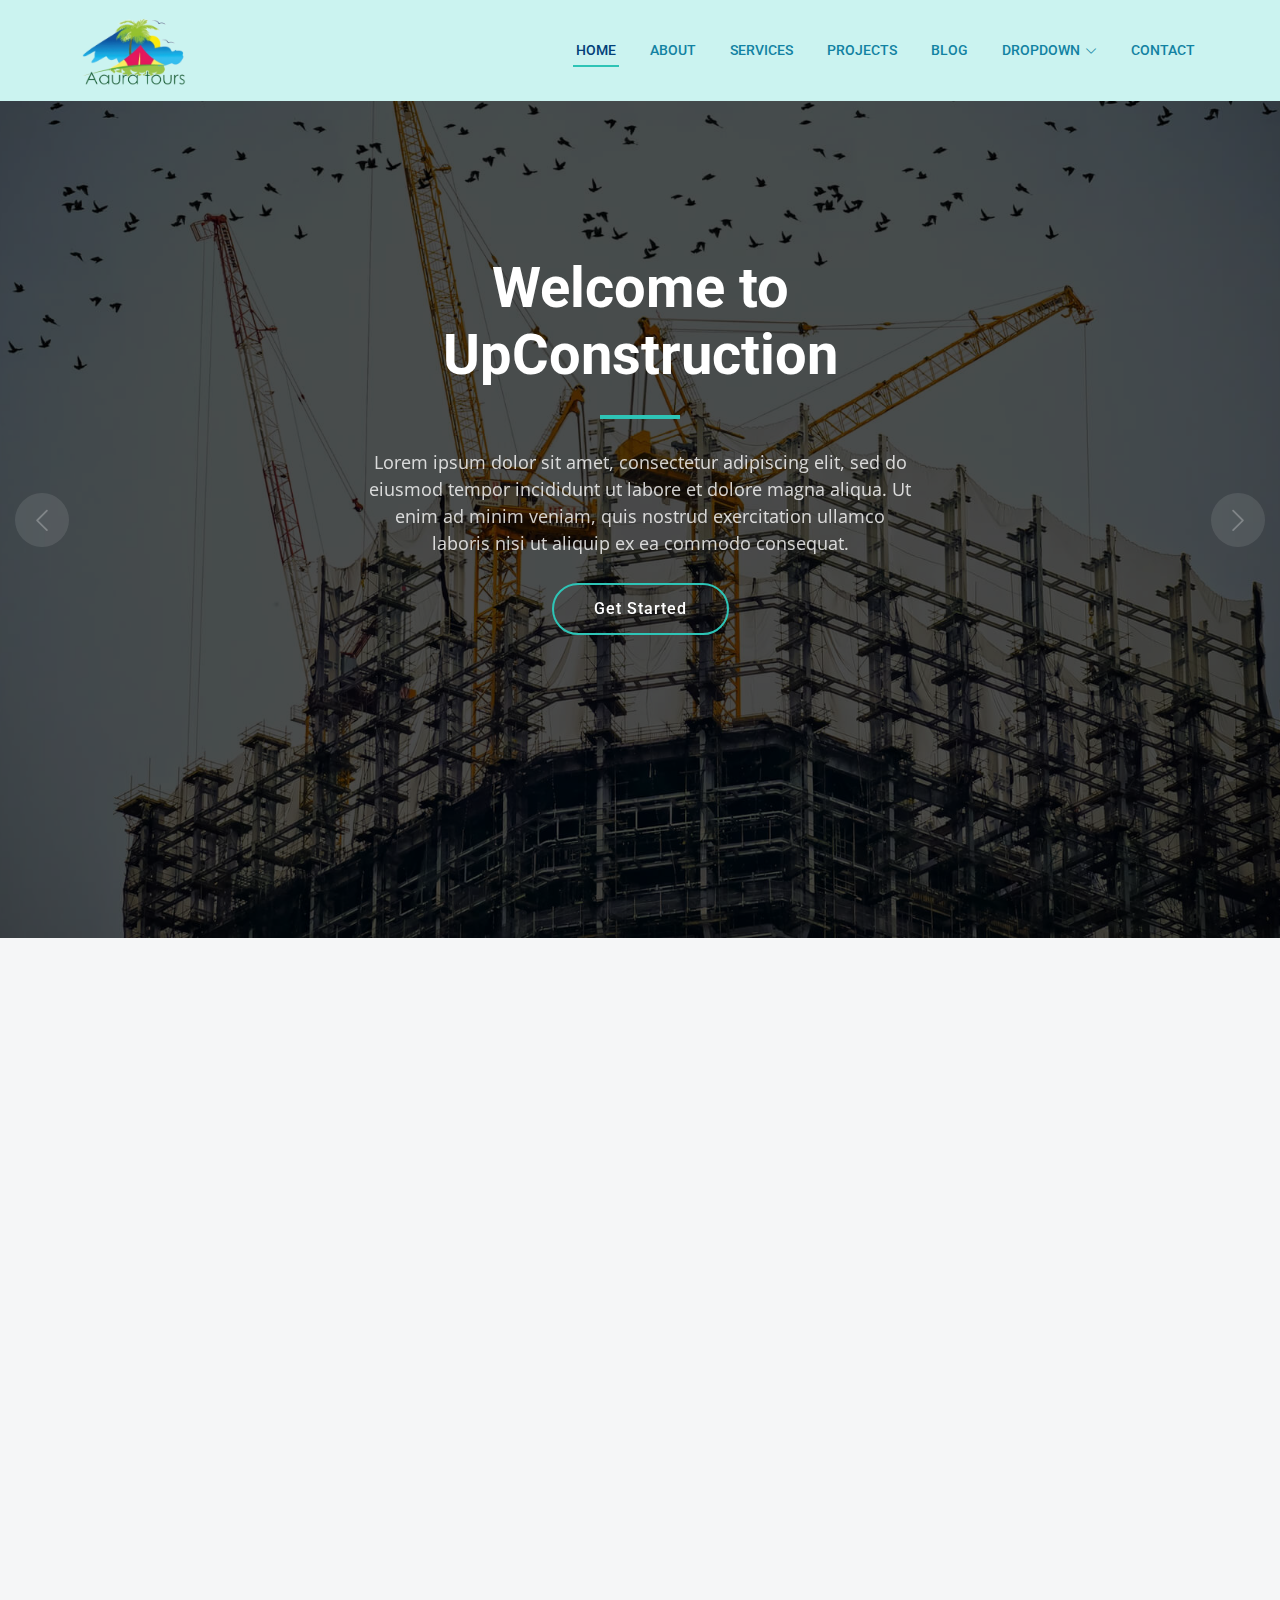
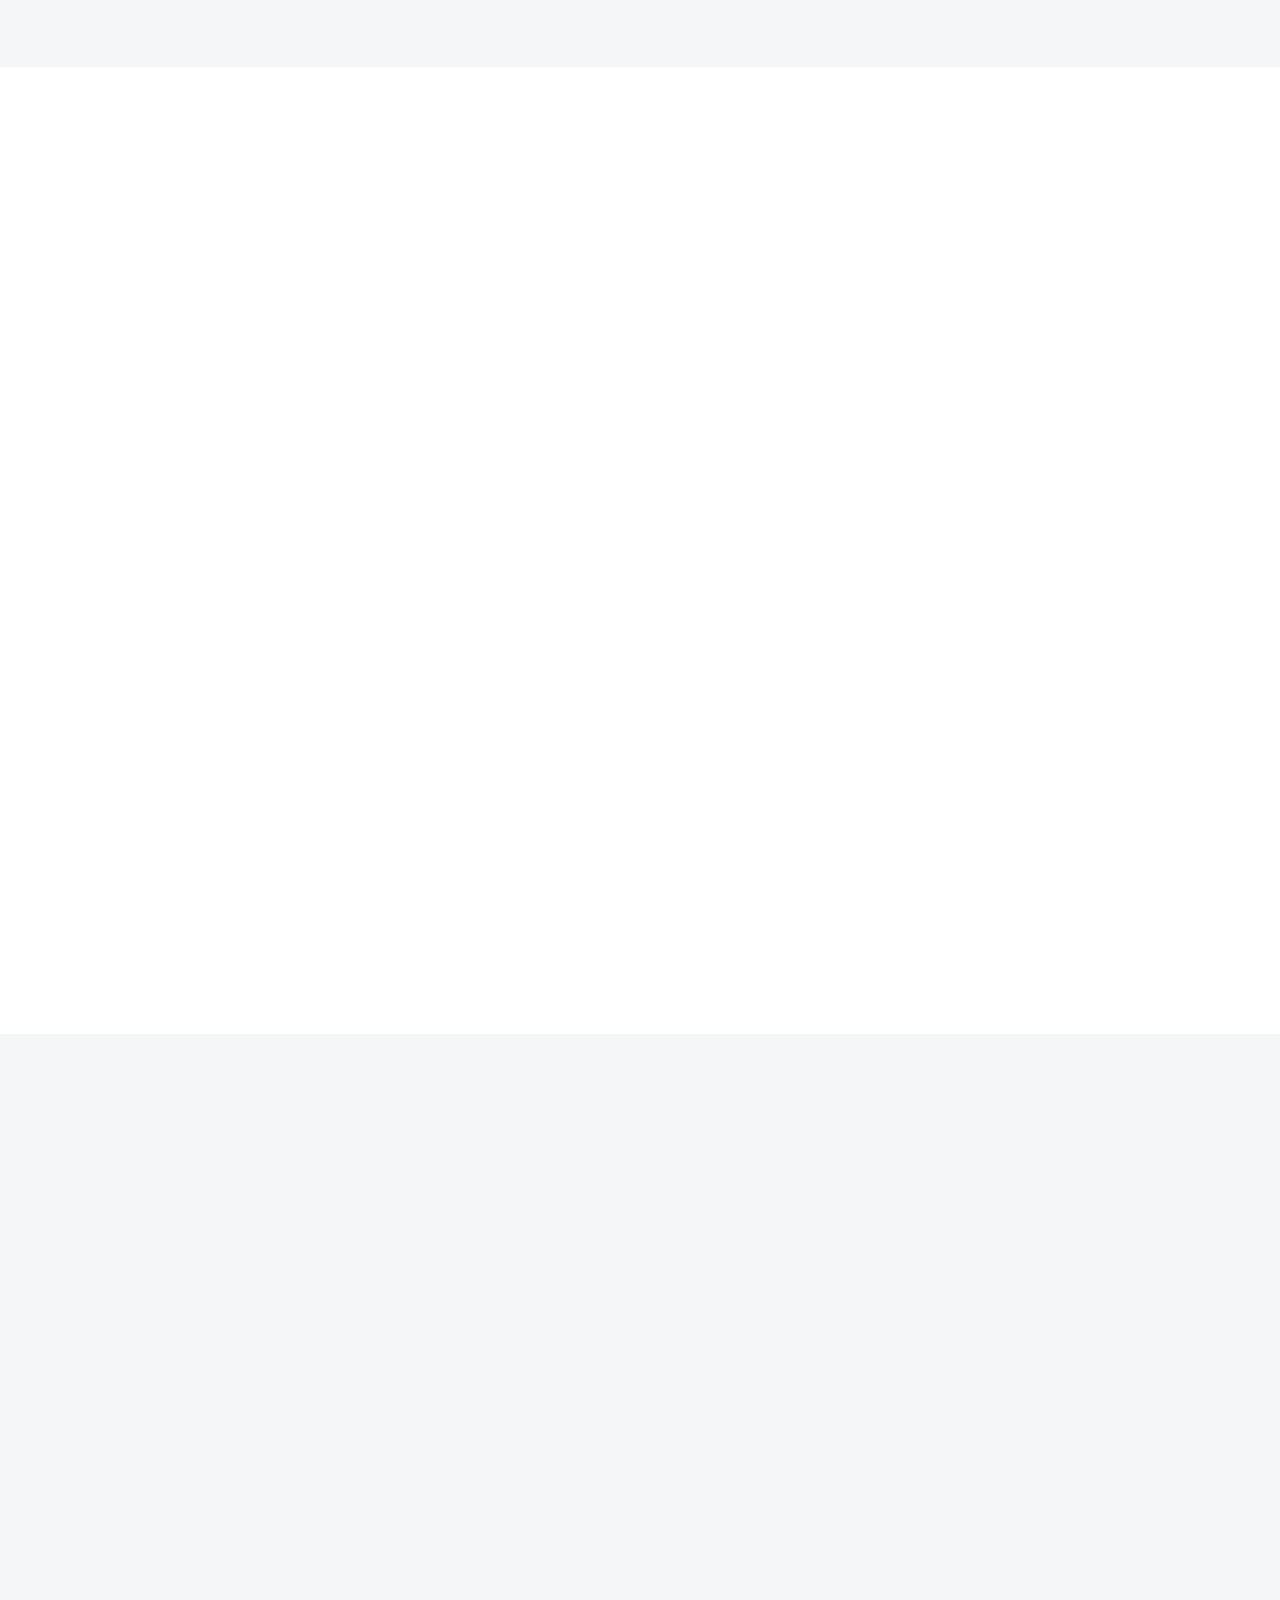
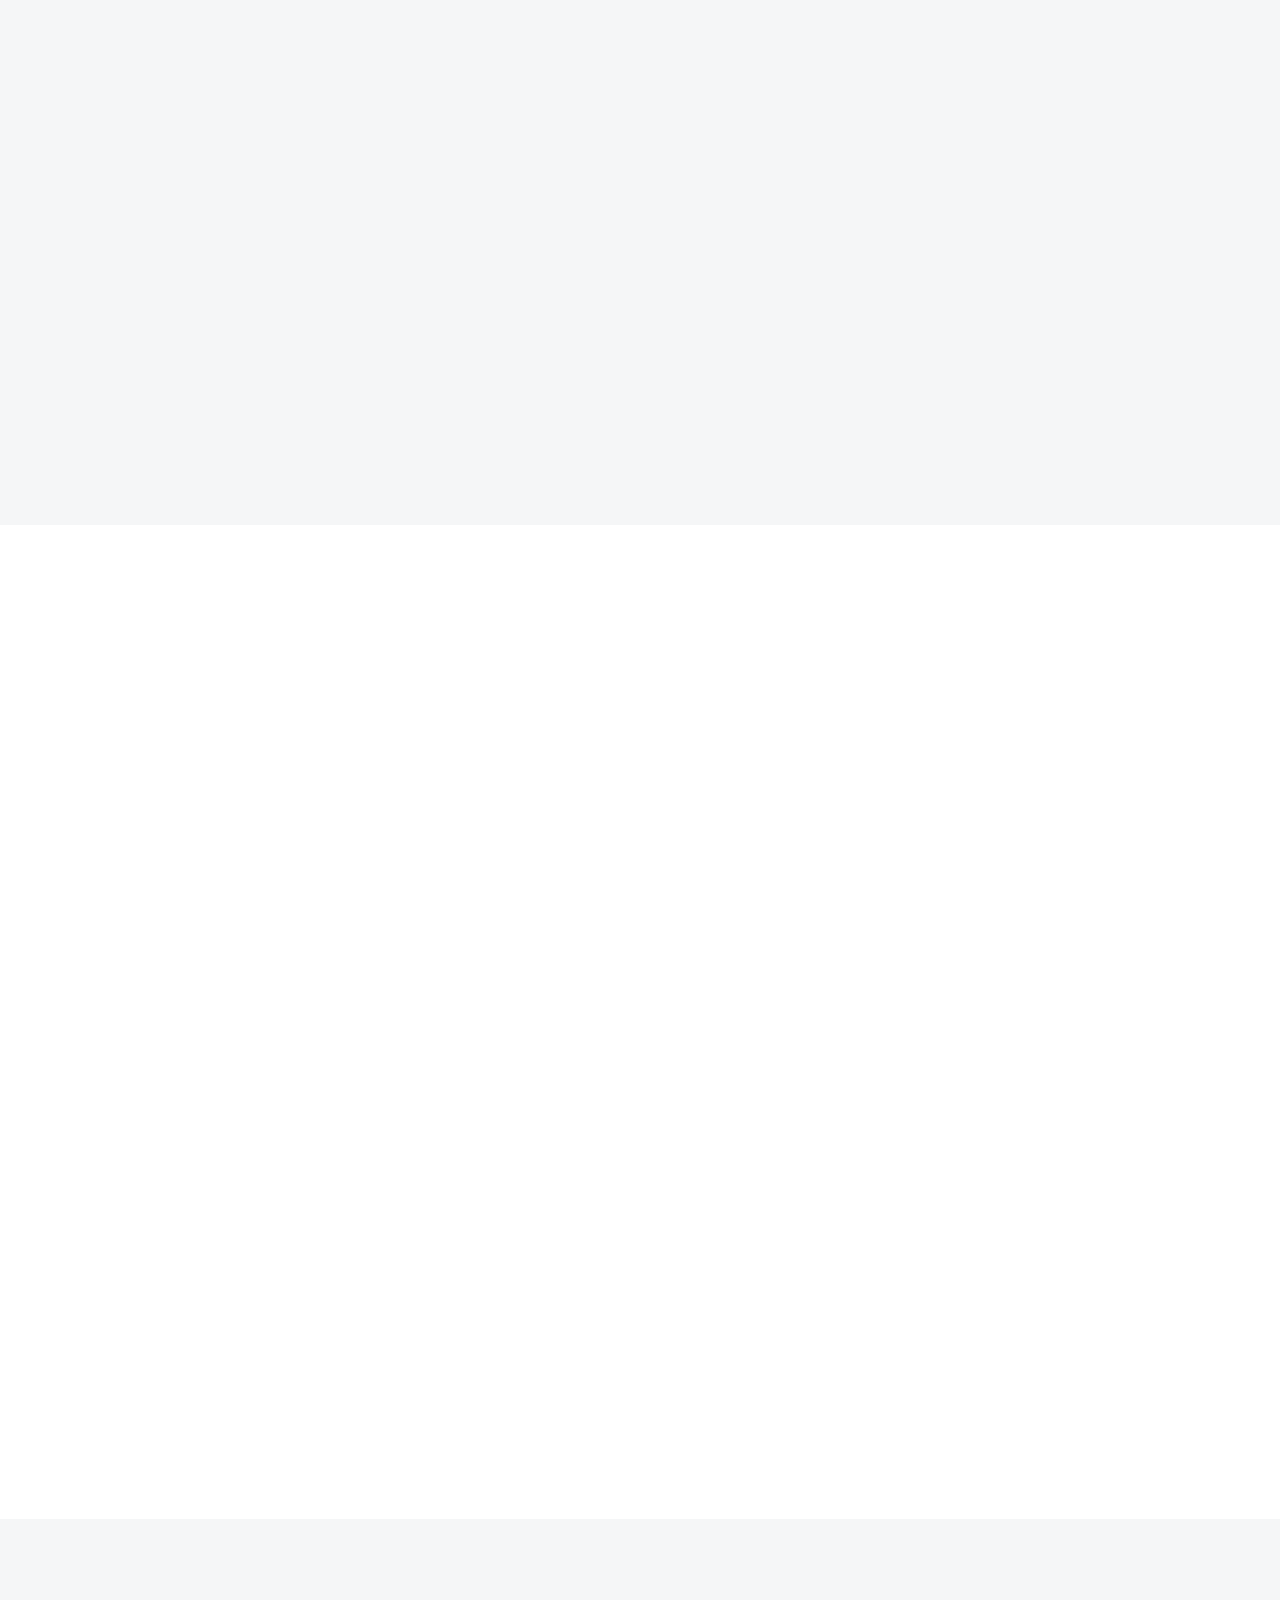
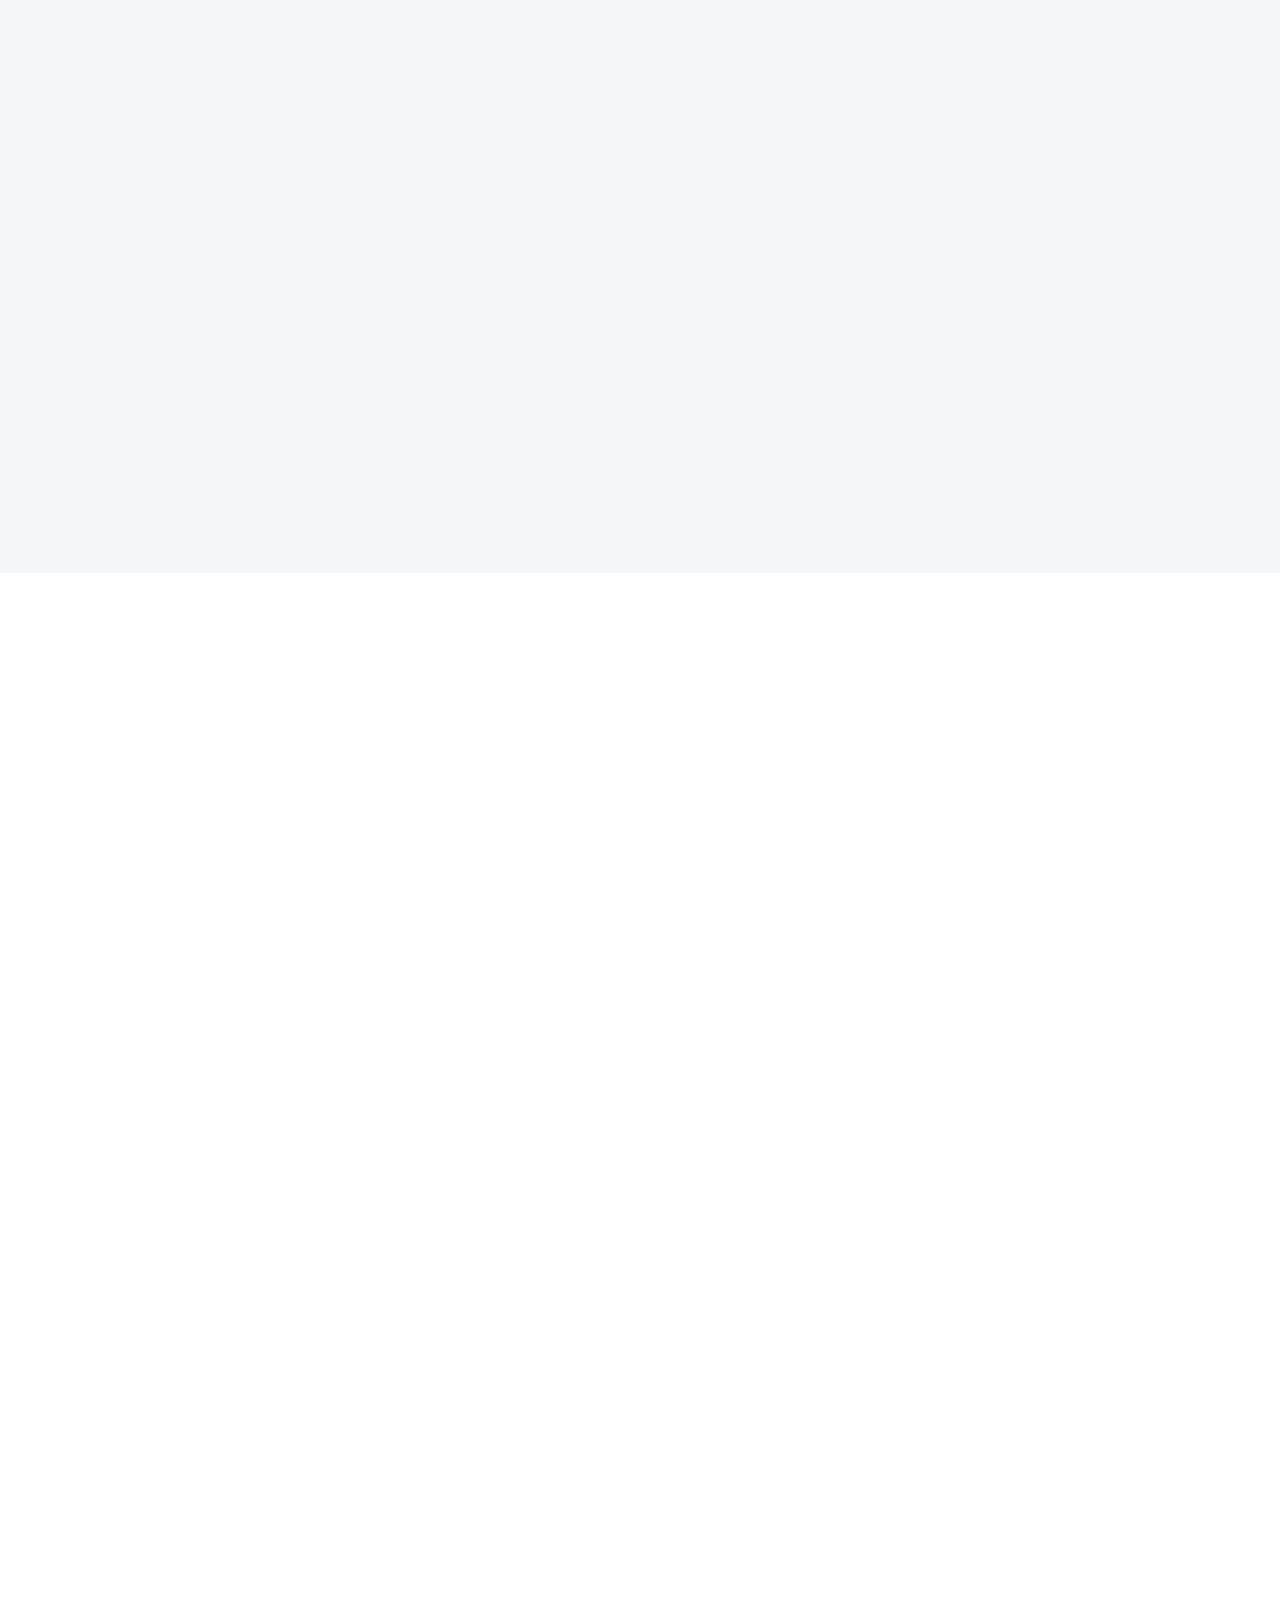
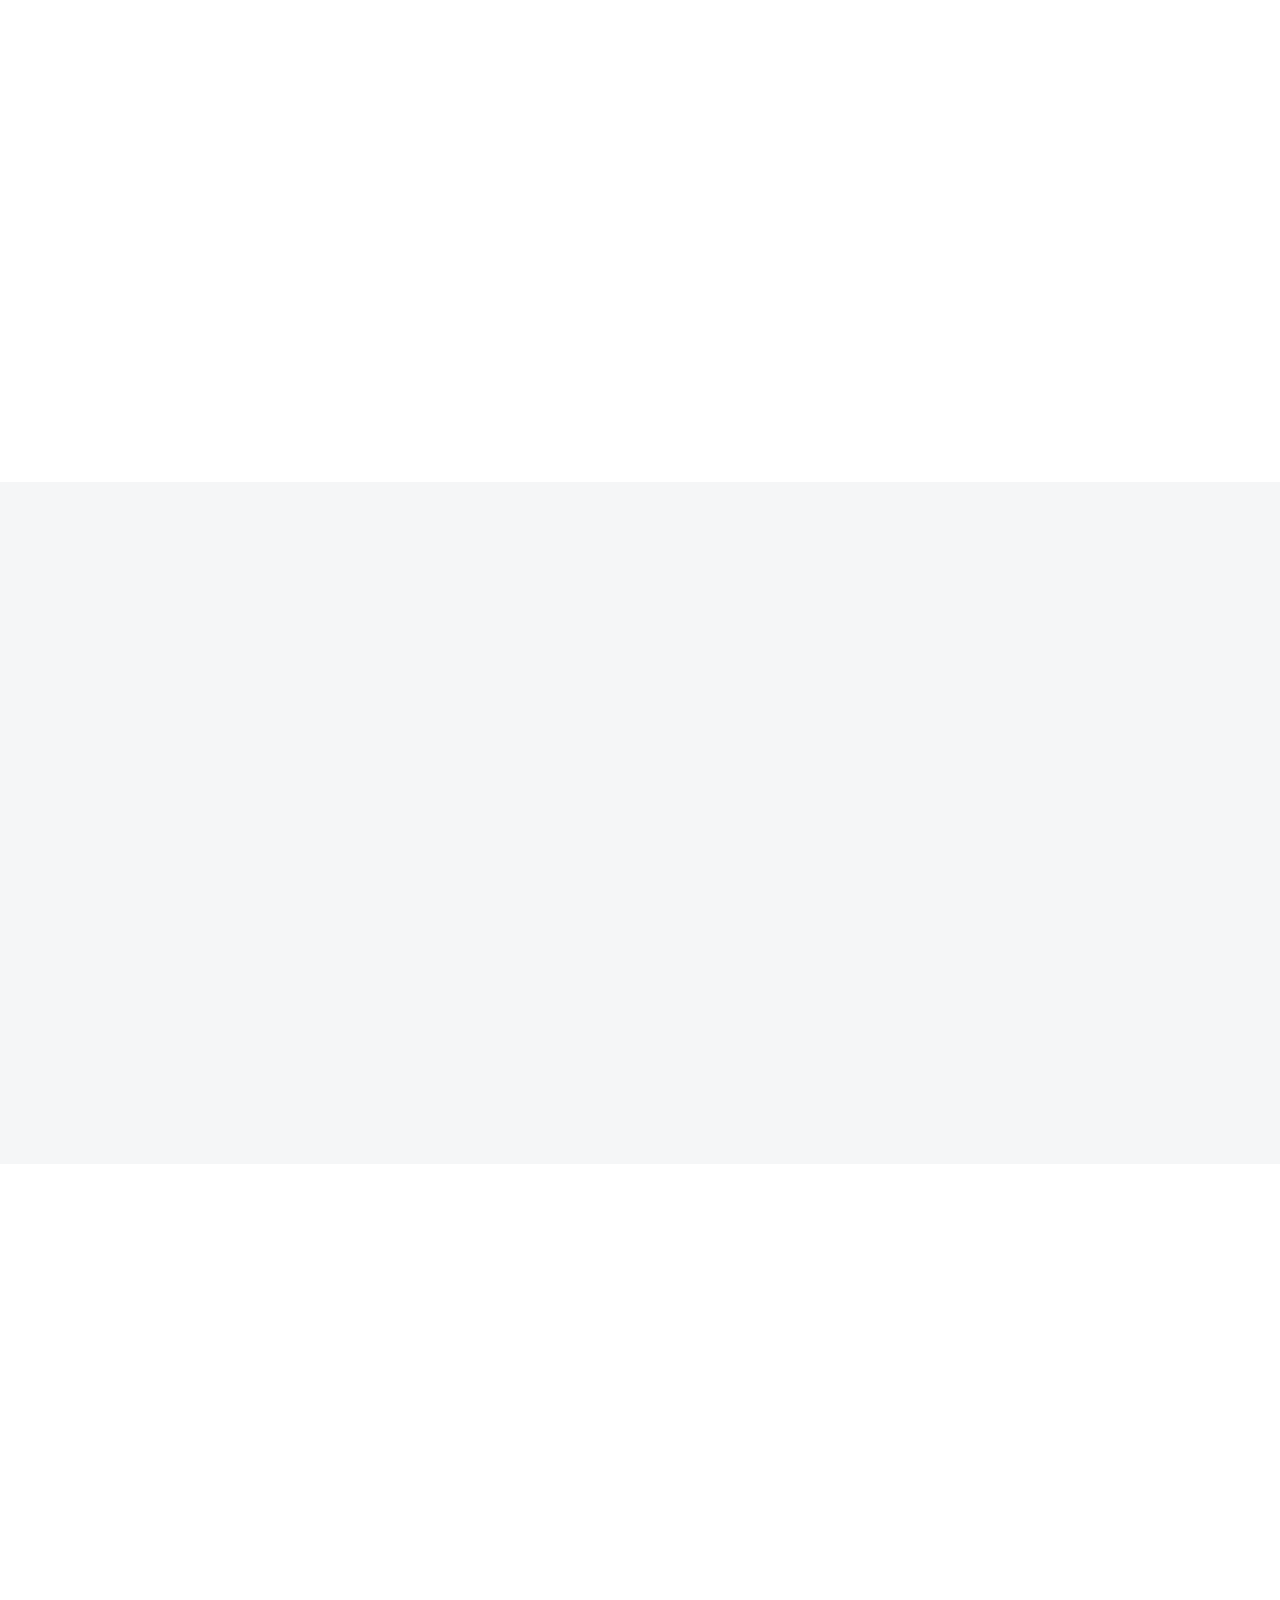
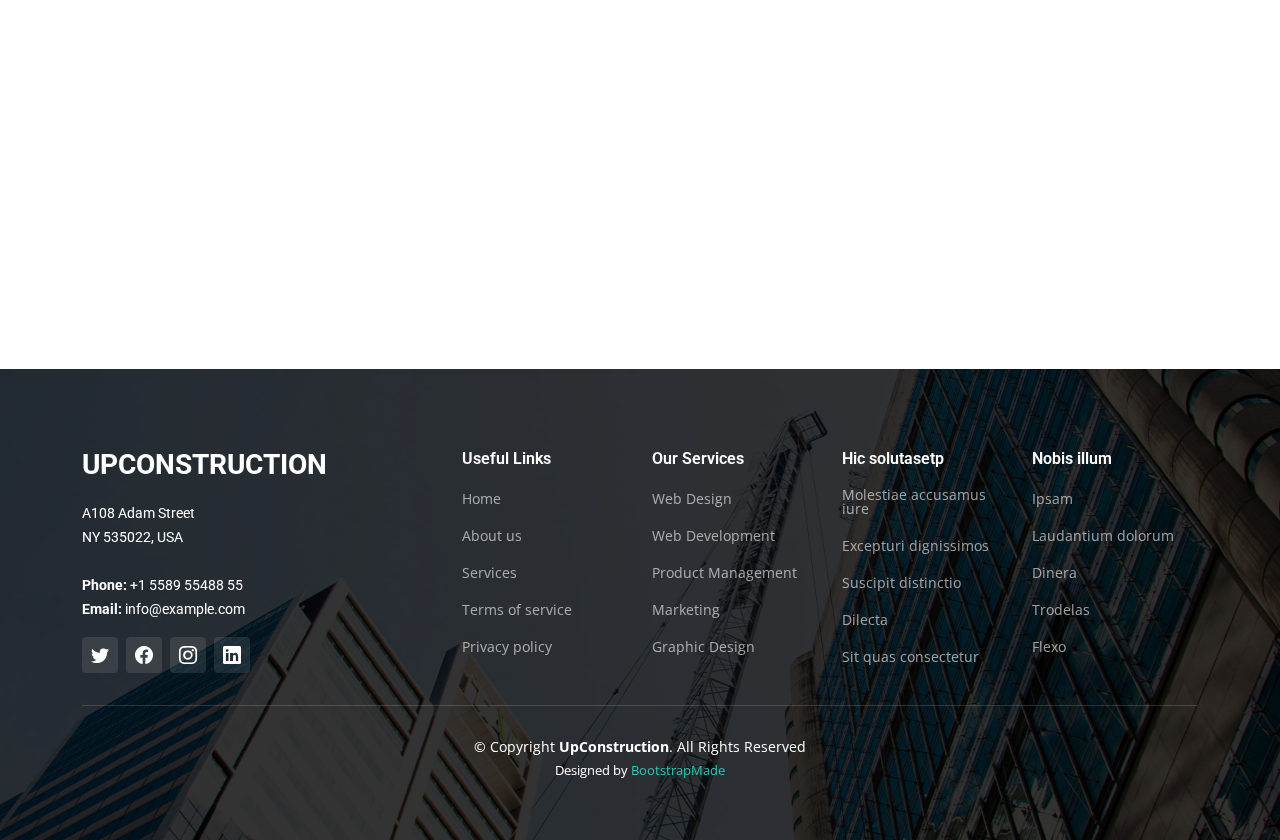
<file: index.html>
<!DOCTYPE html>
<html lang="en">

<head>
  <meta charset="utf-8">
  <meta content="width=device-width, initial-scale=1.0" name="viewport">

  <title>UpConstruction Bootstrap Template - Index</title>
  <meta content="" name="description">
  <meta content="" name="keywords">

  <!-- Favicons -->
  <link href="assets/img/favicon.png" rel="icon">
  <link href="assets/img/apple-touch-icon.png" rel="apple-touch-icon">

  <!-- Google Fonts -->
  <link rel="preconnect" href="https://fonts.googleapis.com">
  <link rel="preconnect" href="https://fonts.gstatic.com" crossorigin>
  <link href="https://fonts.googleapis.com/css2?family=Open+Sans:ital,wght@0,300;0,400;0,500;0,600;0,700;1,300;1,400;1,600;1,700&family=Roboto:ital,wght@0,300;0,400;0,500;0,600;0,700;1,300;1,400;1,500;1,600;1,700&family=Work+Sans:ital,wght@0,300;0,400;0,500;0,600;0,700;1,300;1,400;1,500;1,600;1,700&display=swap" rel="stylesheet">

  <!-- Vendor CSS Files -->
  <link href="assets/vendor/bootstrap/css/bootstrap.min.css" rel="stylesheet">
  <link href="assets/vendor/bootstrap-icons/bootstrap-icons.css" rel="stylesheet">
  <link href="assets/vendor/fontawesome-free/css/all.min.css" rel="stylesheet">
  <link href="assets/vendor/aos/aos.css" rel="stylesheet">
  <link href="assets/vendor/glightbox/css/glightbox.min.css" rel="stylesheet">
  <link href="assets/vendor/swiper/swiper-bundle.min.css" rel="stylesheet">

  <!-- Template Main CSS File -->
  <link href="assets/css/main.css" rel="stylesheet">

  <!-- =======================================================
  * Template Name: UpConstruction
  * Updated: Jan 29 2024 with Bootstrap v5.3.2
  * Template URL: https://bootstrapmade.com/upconstruction-bootstrap-construction-website-template/
  * Author: BootstrapMade.com
  * License: https://bootstrapmade.com/license/
  ======================================================== -->
</head>

<body>

  <!-- ======= Header ======= -->
  <header id="header" class="header d-flex align-items-center">
    <div class="container-fluid container-xl d-flex align-items-center justify-content-between">

      <a href="index.html" class="logo d-flex align-items-center">
        <!-- Uncomment the line below if you also wish to use an image logo -->
        <img src="assets/img/aauratourslogo.png" alt="">
        <!-- <h1>UpConstruction<span>.</span></h1> -->
      </a>

      <i class="mobile-nav-toggle mobile-nav-show bi bi-list"></i>
      <i class="mobile-nav-toggle mobile-nav-hide d-none bi bi-x"></i>
      <nav id="navbar" class="navbar">
        <ul>
          <li><a href="index.html" class="active">Home</a></li>
          <li><a href="about.html">About</a></li>
          <li><a href="services.html">Services</a></li>
          <li><a href="projects.html">Projects</a></li>
          <li><a href="blog.html">Blog</a></li>
          <li class="dropdown"><a href="#"><span>Dropdown</span> <i class="bi bi-chevron-down dropdown-indicator"></i></a>
            <ul>
              <li><a href="#">Dropdown 1</a></li>
              <li class="dropdown"><a href="#"><span>Deep Dropdown</span> <i class="bi bi-chevron-down dropdown-indicator"></i></a>
                <ul>
                  <li><a href="#">Deep Dropdown 1</a></li>
                  <li><a href="#">Deep Dropdown 2</a></li>
                  <li><a href="#">Deep Dropdown 3</a></li>
                  <li><a href="#">Deep Dropdown 4</a></li>
                  <li><a href="#">Deep Dropdown 5</a></li>
                </ul>
              </li>
              <li><a href="#">Dropdown 2</a></li>
              <li><a href="#">Dropdown 3</a></li>
              <li><a href="#">Dropdown 4</a></li>
            </ul>
          </li>
          <li><a href="contact.html">Contact</a></li>
        </ul>
      </nav><!-- .navbar -->

    </div>
  </header><!-- End Header -->

  <!-- ======= Hero Section ======= -->
  <section id="hero" class="hero">

    <div class="info d-flex align-items-center">
      <div class="container">
        <div class="row justify-content-center">
          <div class="col-lg-6 text-center">
            <h2 data-aos="fade-down">Welcome to <span>UpConstruction</span></h2>
            <p data-aos="fade-up">Lorem ipsum dolor sit amet, consectetur adipiscing elit, sed do eiusmod tempor incididunt ut labore et dolore magna aliqua. Ut enim ad minim veniam, quis nostrud exercitation ullamco laboris nisi ut aliquip ex ea commodo consequat.</p>
            <a data-aos="fade-up" data-aos-delay="200" href="#get-started" class="btn-get-started">Get Started</a>
          </div>
        </div>
      </div>
    </div>

    <div id="hero-carousel" class="carousel slide" data-bs-ride="carousel" data-bs-interval="5000">

      <div class="carousel-item active" style="background-image: url(assets/img/hero-carousel/hero-carousel-1.jpg)"></div>
      <div class="carousel-item" style="background-image: url(assets/img/hero-carousel/hero-carousel-2.jpg)"></div>
      <div class="carousel-item" style="background-image: url(assets/img/hero-carousel/hero-carousel-3.jpg)"></div>
      <div class="carousel-item" style="background-image: url(assets/img/hero-carousel/hero-carousel-4.jpg)"></div>
      <div class="carousel-item" style="background-image: url(assets/img/hero-carousel/hero-carousel-5.jpg)"></div>

      <a class="carousel-control-prev" href="#hero-carousel" role="button" data-bs-slide="prev">
        <span class="carousel-control-prev-icon bi bi-chevron-left" aria-hidden="true"></span>
      </a>

      <a class="carousel-control-next" href="#hero-carousel" role="button" data-bs-slide="next">
        <span class="carousel-control-next-icon bi bi-chevron-right" aria-hidden="true"></span>
      </a>

    </div>

  </section><!-- End Hero Section -->

  <main id="main">

    <!-- ======= Get Started Section ======= -->
    <section id="get-started" class="get-started section-bg">
      <div class="container">

        <div class="row justify-content-between gy-4">

          <div class="col-lg-6 d-flex align-items-center" data-aos="fade-up">
            <div class="content">
              <h3>Minus hic non reiciendis ea possimus at quia.</h3>
              <p>Rem id rerum. Debitis deserunt quidem delectus expedita ducimus dolor. Aut iusto ipsa. Eos ipsum nobis ipsa soluta itaque perspiciatis fuga ipsum perspiciatis. Eum amet fugiat totam nisi possimus ut delectus dicta.
              <p>Aliquam velit deserunt autem. Inventore et saepe. Tenetur suscipit eligendi labore culpa eos. Deserunt porro magni qui necessitatibus dolorem at animi cupiditate.</p>
            </div>
          </div>

          <div class="col-lg-5" data-aos="fade">
            <form action="forms/quote.php" method="post" class="php-email-form">
              <h3>Get a quote</h3>
              <p>Vel nobis odio laboriosam et hic voluptatem. Inventore vitae totam. Rerum repellendus enim linead sero park flows.</p>
              <div class="row gy-3">

                <div class="col-md-12">
                  <input type="text" name="name" class="form-control" placeholder="Name" required>
                </div>

                <div class="col-md-12 ">
                  <input type="email" class="form-control" name="email" placeholder="Email" required>
                </div>

                <div class="col-md-12">
                  <input type="text" class="form-control" name="phone" placeholder="Phone" required>
                </div>

                <div class="col-md-12">
                  <textarea class="form-control" name="message" rows="6" placeholder="Message" required></textarea>
                </div>

                <div class="col-md-12 text-center">
                  <div class="loading">Loading</div>
                  <div class="error-message"></div>
                  <div class="sent-message">Your quote request has been sent successfully. Thank you!</div>

                  <button type="submit">Get a quote</button>
                </div>

              </div>
            </form>
          </div><!-- End Quote Form -->

        </div>

      </div>
    </section><!-- End Get Started Section -->

    <!-- ======= Constructions Section ======= -->
    <section id="constructions" class="constructions">
      <div class="container" data-aos="fade-up">

        <div class="section-header">
          <h2>Constructions</h2>
          <p>Nulla dolorum nulla nesciunt rerum facere sed ut inventore quam porro nihil id ratione ea sunt quis dolorem dolore earum</p>
        </div>

        <div class="row gy-4">

          <div class="col-lg-6" data-aos="fade-up" data-aos-delay="100">
            <div class="card-item">
              <div class="row">
                <div class="col-xl-5">
                  <div class="card-bg" style="background-image: url(assets/img/constructions-1.jpg);"></div>
                </div>
                <div class="col-xl-7 d-flex align-items-center">
                  <div class="card-body">
                    <h4 class="card-title">Eligendi omnis sunt veritatis.</h4>
                    <p>Fuga in dolorum et iste et culpa. Commodi possimus nesciunt modi voluptatem placeat deleniti adipisci. Cum delectus doloribus non veritatis. Officia temporibus illo magnam. Dolor eos et.</p>
                  </div>
                </div>
              </div>
            </div>
          </div><!-- End Card Item -->

          <div class="col-lg-6" data-aos="fade-up" data-aos-delay="200">
            <div class="card-item">
              <div class="row">
                <div class="col-xl-5">
                  <div class="card-bg" style="background-image: url(assets/img/constructions-2.jpg);"></div>
                </div>
                <div class="col-xl-7 d-flex align-items-center">
                  <div class="card-body">
                    <h4 class="card-title">Possimus ut sed velit assumenda</h4>
                    <p>Sunt deserunt maiores voluptatem autem est rerum perferendis rerum blanditiis. Est laboriosam qui iste numquam laboriosam voluptatem architecto. Est laudantium sunt at quas aut hic. Eum dignissimos.</p>
                  </div>
                </div>
              </div>
            </div>
          </div><!-- End Card Item -->

          <div class="col-lg-6" data-aos="fade-up" data-aos-delay="300">
            <div class="card-item">
              <div class="row">
                <div class="col-xl-5">
                  <div class="card-bg" style="background-image: url(assets/img/constructions-3.jpg);"></div>
                </div>
                <div class="col-xl-7 d-flex align-items-center">
                  <div class="card-body">
                    <h4 class="card-title">Error beatae dolor inventore aut</h4>
                    <p>Dicta porro nobis. Velit cum in. Nesciunt dignissimos enim molestiae facilis numquam quae quaerat ipsam omnis. Neque debitis ipsum at architecto officia laboriosam odit. Ut sunt temporibus nulla culpa.</p>
                  </div>
                </div>
              </div>
            </div>
          </div><!-- End Card Item -->

          <div class="col-lg-6" data-aos="fade-up" data-aos-delay="400">
            <div class="card-item">
              <div class="row">
                <div class="col-xl-5">
                  <div class="card-bg" style="background-image: url(assets/img/constructions-4.jpg);"></div>
                </div>
                <div class="col-xl-7 d-flex align-items-center">
                  <div class="card-body">
                    <h4 class="card-title">Expedita voluptas ut ut nesciunt</h4>
                    <p>Aut est quidem doloremque voluptatem magnam quis excepturi vero quia. Eum eos doloremque architecto illo at beatae dolore. Fugiat suscipit et sint ratione dolores. Aut aliquid ea dolores libero nobis.</p>
                  </div>
                </div>
              </div>
            </div>
          </div><!-- End Card Item -->

        </div>

      </div>
    </section><!-- End Constructions Section -->

    <!-- ======= Services Section ======= -->
    <section id="services" class="services section-bg">
      <div class="container" data-aos="fade-up">

        <div class="section-header">
          <h2>Services</h2>
          <p>Voluptatem quibusdam ut ullam perferendis repellat non ut consequuntur est eveniet deleniti fignissimos eos quam</p>
        </div>

        <div class="row gy-4">

          <div class="col-lg-4 col-md-6" data-aos="fade-up" data-aos-delay="100">
            <div class="service-item  position-relative">
              <div class="icon">
                <i class="fa-solid fa-mountain-city"></i>
              </div>
              <h3>Nesciunt Mete</h3>
              <p>Provident nihil minus qui consequatur non omnis maiores. Eos accusantium minus dolores iure perferendis tempore et consequatur.</p>
              <a href="service-details.html" class="readmore stretched-link">Learn more <i class="bi bi-arrow-right"></i></a>
            </div>
          </div><!-- End Service Item -->

          <div class="col-lg-4 col-md-6" data-aos="fade-up" data-aos-delay="200">
            <div class="service-item position-relative">
              <div class="icon">
                <i class="fa-solid fa-arrow-up-from-ground-water"></i>
              </div>
              <h3>Eosle Commodi</h3>
              <p>Ut autem aut autem non a. Sint sint sit facilis nam iusto sint. Libero corrupti neque eum hic non ut nesciunt dolorem.</p>
              <a href="service-details.html" class="readmore stretched-link">Learn more <i class="bi bi-arrow-right"></i></a>
            </div>
          </div><!-- End Service Item -->

          <div class="col-lg-4 col-md-6" data-aos="fade-up" data-aos-delay="300">
            <div class="service-item position-relative">
              <div class="icon">
                <i class="fa-solid fa-compass-drafting"></i>
              </div>
              <h3>Ledo Markt</h3>
              <p>Ut excepturi voluptatem nisi sed. Quidem fuga consequatur. Minus ea aut. Vel qui id voluptas adipisci eos earum corrupti.</p>
              <a href="service-details.html" class="readmore stretched-link">Learn more <i class="bi bi-arrow-right"></i></a>
            </div>
          </div><!-- End Service Item -->

          <div class="col-lg-4 col-md-6" data-aos="fade-up" data-aos-delay="400">
            <div class="service-item position-relative">
              <div class="icon">
                <i class="fa-solid fa-trowel-bricks"></i>
              </div>
              <h3>Asperiores Commodit</h3>
              <p>Non et temporibus minus omnis sed dolor esse consequatur. Cupiditate sed error ea fuga sit provident adipisci neque.</p>
              <a href="service-details.html" class="readmore stretched-link">Learn more <i class="bi bi-arrow-right"></i></a>
            </div>
          </div><!-- End Service Item -->

          <div class="col-lg-4 col-md-6" data-aos="fade-up" data-aos-delay="500">
            <div class="service-item position-relative">
              <div class="icon">
                <i class="fa-solid fa-helmet-safety"></i>
              </div>
              <h3>Velit Doloremque</h3>
              <p>Cumque et suscipit saepe. Est maiores autem enim facilis ut aut ipsam corporis aut. Sed animi at autem alias eius labore.</p>
              <a href="service-details.html" class="readmore stretched-link">Learn more <i class="bi bi-arrow-right"></i></a>
            </div>
          </div><!-- End Service Item -->

          <div class="col-lg-4 col-md-6" data-aos="fade-up" data-aos-delay="600">
            <div class="service-item position-relative">
              <div class="icon">
                <i class="fa-solid fa-arrow-up-from-ground-water"></i>
              </div>
              <h3>Dolori Architecto</h3>
              <p>Hic molestias ea quibusdam eos. Fugiat enim doloremque aut neque non et debitis iure. Corrupti recusandae ducimus enim.</p>
              <a href="service-details.html" class="readmore stretched-link">Learn more <i class="bi bi-arrow-right"></i></a>
            </div>
          </div><!-- End Service Item -->

        </div>

      </div>
    </section><!-- End Services Section -->

    <!-- ======= Alt Services Section ======= -->
    <section id="alt-services" class="alt-services">
      <div class="container" data-aos="fade-up">

        <div class="row justify-content-around gy-4">
          <div class="col-lg-6 img-bg" style="background-image: url(assets/img/alt-services.jpg);" data-aos="zoom-in" data-aos-delay="100"></div>

          <div class="col-lg-5 d-flex flex-column justify-content-center">
            <h3>Enim quis est voluptatibus aliquid consequatur fugiat</h3>
            <p>Esse voluptas cumque vel exercitationem. Reiciendis est hic accusamus. Non ipsam et sed minima temporibus laudantium. Soluta voluptate sed facere corporis dolores excepturi</p>

            <div class="icon-box d-flex position-relative" data-aos="fade-up" data-aos-delay="100">
              <i class="bi bi-easel flex-shrink-0"></i>
              <div>
                <h4><a href="" class="stretched-link">Lorem Ipsum</a></h4>
                <p>Voluptatum deleniti atque corrupti quos dolores et quas molestias excepturi sint occaecati cupiditate non provident</p>
              </div>
            </div><!-- End Icon Box -->

            <div class="icon-box d-flex position-relative" data-aos="fade-up" data-aos-delay="200">
              <i class="bi bi-patch-check flex-shrink-0"></i>
              <div>
                <h4><a href="" class="stretched-link">Nemo Enim</a></h4>
                <p>At vero eos et accusamus et iusto odio dignissimos ducimus qui blanditiis praesentium voluptatum deleniti atque</p>
              </div>
            </div><!-- End Icon Box -->

            <div class="icon-box d-flex position-relative" data-aos="fade-up" data-aos-delay="300">
              <i class="bi bi-brightness-high flex-shrink-0"></i>
              <div>
                <h4><a href="" class="stretched-link">Dine Pad</a></h4>
                <p>Explicabo est voluptatum asperiores consequatur magnam. Et veritatis odit. Sunt aut deserunt minus aut eligendi omnis</p>
              </div>
            </div><!-- End Icon Box -->

            <div class="icon-box d-flex position-relative" data-aos="fade-up" data-aos-delay="400">
              <i class="bi bi-brightness-high flex-shrink-0"></i>
              <div>
                <h4><a href="" class="stretched-link">Tride clov</a></h4>
                <p>Est voluptatem labore deleniti quis a delectus et. Saepe dolorem libero sit non aspernatur odit amet. Et eligendi</p>
              </div>
            </div><!-- End Icon Box -->

          </div>
        </div>

      </div>
    </section><!-- End Alt Services Section -->

    <!-- ======= Features Section ======= -->
    <section id="features" class="features section-bg">
      <div class="container" data-aos="fade-up">

        <ul class="nav nav-tabs row  g-2 d-flex">

          <li class="nav-item col-3">
            <a class="nav-link active show" data-bs-toggle="tab" data-bs-target="#tab-1">
              <h4>Modisit</h4>
            </a>
          </li><!-- End tab nav item -->

          <li class="nav-item col-3">
            <a class="nav-link" data-bs-toggle="tab" data-bs-target="#tab-2">
              <h4>Praesenti</h4>
            </a><!-- End tab nav item -->

          <li class="nav-item col-3">
            <a class="nav-link" data-bs-toggle="tab" data-bs-target="#tab-3">
              <h4>Explica</h4>
            </a>
          </li><!-- End tab nav item -->

          <li class="nav-item col-3">
            <a class="nav-link" data-bs-toggle="tab" data-bs-target="#tab-4">
              <h4>Nostrum</h4>
            </a>
          </li><!-- End tab nav item -->

        </ul>

        <div class="tab-content">

          <div class="tab-pane active show" id="tab-1">
            <div class="row">
              <div class="col-lg-6 order-2 order-lg-1 mt-3 mt-lg-0 d-flex flex-column justify-content-center" data-aos="fade-up" data-aos-delay="100">
                <h3>Voluptatem dignissimos provident</h3>
                <p class="fst-italic">
                  Lorem ipsum dolor sit amet, consectetur adipiscing elit, sed do eiusmod tempor incididunt ut labore et dolore
                  magna aliqua.
                </p>
                <ul>
                  <li><i class="bi bi-check2-all"></i> Ullamco laboris nisi ut aliquip ex ea commodo consequat.</li>
                  <li><i class="bi bi-check2-all"></i> Duis aute irure dolor in reprehenderit in voluptate velit.</li>
                  <li><i class="bi bi-check2-all"></i> Ullamco laboris nisi ut aliquip ex ea commodo consequat. Duis aute irure dolor in reprehenderit in voluptate trideta storacalaperda mastiro dolore eu fugiat nulla pariatur.</li>
                </ul>
              </div>
              <div class="col-lg-6 order-1 order-lg-2 text-center" data-aos="fade-up" data-aos-delay="200">
                <img src="assets/img/features-1.jpg" alt="" class="img-fluid">
              </div>
            </div>
          </div><!-- End tab content item -->

          <div class="tab-pane" id="tab-2">
            <div class="row">
              <div class="col-lg-6 order-2 order-lg-1 mt-3 mt-lg-0 d-flex flex-column justify-content-center">
                <h3>Neque exercitationem debitis</h3>
                <p class="fst-italic">
                  Lorem ipsum dolor sit amet, consectetur adipiscing elit, sed do eiusmod tempor incididunt ut labore et dolore
                  magna aliqua.
                </p>
                <ul>
                  <li><i class="bi bi-check2-all"></i> Ullamco laboris nisi ut aliquip ex ea commodo consequat.</li>
                  <li><i class="bi bi-check2-all"></i> Duis aute irure dolor in reprehenderit in voluptate velit.</li>
                  <li><i class="bi bi-check2-all"></i> Provident mollitia neque rerum asperiores dolores quos qui a. Ipsum neque dolor voluptate nisi sed.</li>
                  <li><i class="bi bi-check2-all"></i> Ullamco laboris nisi ut aliquip ex ea commodo consequat. Duis aute irure dolor in reprehenderit in voluptate trideta storacalaperda mastiro dolore eu fugiat nulla pariatur.</li>
                </ul>
              </div>
              <div class="col-lg-6 order-1 order-lg-2 text-center">
                <img src="assets/img/features-2.jpg" alt="" class="img-fluid">
              </div>
            </div>
          </div><!-- End tab content item -->

          <div class="tab-pane" id="tab-3">
            <div class="row">
              <div class="col-lg-6 order-2 order-lg-1 mt-3 mt-lg-0 d-flex flex-column justify-content-center">
                <h3>Voluptatibus commodi accusamu</h3>
                <ul>
                  <li><i class="bi bi-check2-all"></i> Ullamco laboris nisi ut aliquip ex ea commodo consequat.</li>
                  <li><i class="bi bi-check2-all"></i> Duis aute irure dolor in reprehenderit in voluptate velit.</li>
                  <li><i class="bi bi-check2-all"></i> Provident mollitia neque rerum asperiores dolores quos qui a. Ipsum neque dolor voluptate nisi sed.</li>
                </ul>
                <p class="fst-italic">
                  Lorem ipsum dolor sit amet, consectetur adipiscing elit, sed do eiusmod tempor incididunt ut labore et dolore
                  magna aliqua.
                </p>
              </div>
              <div class="col-lg-6 order-1 order-lg-2 text-center">
                <img src="assets/img/features-3.jpg" alt="" class="img-fluid">
              </div>
            </div>
          </div><!-- End tab content item -->

          <div class="tab-pane" id="tab-4">
            <div class="row">
              <div class="col-lg-6 order-2 order-lg-1 mt-3 mt-lg-0 d-flex flex-column justify-content-center">
                <h3>Omnis fugiat ea explicabo sunt</h3>
                <p class="fst-italic">
                  Lorem ipsum dolor sit amet, consectetur adipiscing elit, sed do eiusmod tempor incididunt ut labore et dolore
                  magna aliqua.
                </p>
                <ul>
                  <li><i class="bi bi-check2-all"></i> Ullamco laboris nisi ut aliquip ex ea commodo consequat.</li>
                  <li><i class="bi bi-check2-all"></i> Duis aute irure dolor in reprehenderit in voluptate velit.</li>
                  <li><i class="bi bi-check2-all"></i> Ullamco laboris nisi ut aliquip ex ea commodo consequat. Duis aute irure dolor in reprehenderit in voluptate trideta storacalaperda mastiro dolore eu fugiat nulla pariatur.</li>
                </ul>
              </div>
              <div class="col-lg-6 order-1 order-lg-2 text-center">
                <img src="assets/img/features-4.jpg" alt="" class="img-fluid">
              </div>
            </div>
          </div><!-- End tab content item -->

        </div>

      </div>
    </section><!-- End Features Section -->

    <!-- ======= Our Projects Section ======= -->
    <section id="projects" class="projects">
      <div class="container" data-aos="fade-up">

        <div class="section-header">
          <h2>Our Projects</h2>
          <p>Consequatur libero assumenda est voluptatem est quidem illum et officia imilique qui vel architecto accusamus fugit aut qui distinctio</p>
        </div>

        <div class="portfolio-isotope" data-portfolio-filter="*" data-portfolio-layout="masonry" data-portfolio-sort="original-order">

          <ul class="portfolio-flters" data-aos="fade-up" data-aos-delay="100">
            <li data-filter="*" class="filter-active">All</li>
            <li data-filter=".filter-remodeling">Remodeling</li>
            <li data-filter=".filter-construction">Construction</li>
            <li data-filter=".filter-repairs">Repairs</li>
            <li data-filter=".filter-design">Design</li>
          </ul><!-- End Projects Filters -->

          <div class="row gy-4 portfolio-container" data-aos="fade-up" data-aos-delay="200">

            <div class="col-lg-4 col-md-6 portfolio-item filter-remodeling">
              <div class="portfolio-content h-100">
                <img src="assets/img/projects/remodeling-1.jpg" class="img-fluid" alt="">
                <div class="portfolio-info">
                  <h4>Remodeling 1</h4>
                  <p>Lorem ipsum, dolor sit amet consectetur</p>
                  <a href="assets/img/projects/remodeling-1.jpg" title="Remodeling 1" data-gallery="portfolio-gallery-remodeling" class="glightbox preview-link"><i class="bi bi-zoom-in"></i></a>
                  <a href="project-details.html" title="More Details" class="details-link"><i class="bi bi-link-45deg"></i></a>
                </div>
              </div>
            </div><!-- End Projects Item -->

            <div class="col-lg-4 col-md-6 portfolio-item filter-construction">
              <div class="portfolio-content h-100">
                <img src="assets/img/projects/construction-1.jpg" class="img-fluid" alt="">
                <div class="portfolio-info">
                  <h4>Construction 1</h4>
                  <p>Lorem ipsum, dolor sit amet consectetur</p>
                  <a href="assets/img/projects/construction-1.jpg" title="Construction 1" data-gallery="portfolio-gallery-construction" class="glightbox preview-link"><i class="bi bi-zoom-in"></i></a>
                  <a href="project-details.html" title="More Details" class="details-link"><i class="bi bi-link-45deg"></i></a>
                </div>
              </div>
            </div><!-- End Projects Item -->

            <div class="col-lg-4 col-md-6 portfolio-item filter-repairs">
              <div class="portfolio-content h-100">
                <img src="assets/img/projects/repairs-1.jpg" class="img-fluid" alt="">
                <div class="portfolio-info">
                  <h4>Repairs 1</h4>
                  <p>Lorem ipsum, dolor sit amet consectetur</p>
                  <a href="assets/img/projects/repairs-1.jpg" title="Repairs 1" data-gallery="portfolio-gallery-repairs" class="glightbox preview-link"><i class="bi bi-zoom-in"></i></a>
                  <a href="project-details.html" title="More Details" class="details-link"><i class="bi bi-link-45deg"></i></a>
                </div>
              </div>
            </div><!-- End Projects Item -->

            <div class="col-lg-4 col-md-6 portfolio-item filter-design">
              <div class="portfolio-content h-100">
                <img src="assets/img/projects/design-1.jpg" class="img-fluid" alt="">
                <div class="portfolio-info">
                  <h4>Design 1</h4>
                  <p>Lorem ipsum, dolor sit amet consectetur</p>
                  <a href="assets/img/projects/design-1.jpg" title="Repairs 1" data-gallery="portfolio-gallery-book" class="glightbox preview-link"><i class="bi bi-zoom-in"></i></a>
                  <a href="project-details.html" title="More Details" class="details-link"><i class="bi bi-link-45deg"></i></a>
                </div>
              </div>
            </div><!-- End Projects Item -->

            <div class="col-lg-4 col-md-6 portfolio-item filter-remodeling">
              <div class="portfolio-content h-100">
                <img src="assets/img/projects/remodeling-2.jpg" class="img-fluid" alt="">
                <div class="portfolio-info">
                  <h4>Remodeling 2</h4>
                  <p>Lorem ipsum, dolor sit amet consectetur</p>
                  <a href="assets/img/projects/remodeling-2.jpg" title="Remodeling 2" data-gallery="portfolio-gallery-remodeling" class="glightbox preview-link"><i class="bi bi-zoom-in"></i></a>
                  <a href="project-details.html" title="More Details" class="details-link"><i class="bi bi-link-45deg"></i></a>
                </div>
              </div>
            </div><!-- End Projects Item -->

            <div class="col-lg-4 col-md-6 portfolio-item filter-construction">
              <div class="portfolio-content h-100">
                <img src="assets/img/projects/construction-2.jpg" class="img-fluid" alt="">
                <div class="portfolio-info">
                  <h4>Construction 2</h4>
                  <p>Lorem ipsum, dolor sit amet consectetur</p>
                  <a href="assets/img/projects/construction-2.jpg" title="Construction 2" data-gallery="portfolio-gallery-construction" class="glightbox preview-link"><i class="bi bi-zoom-in"></i></a>
                  <a href="project-details.html" title="More Details" class="details-link"><i class="bi bi-link-45deg"></i></a>
                </div>
              </div>
            </div><!-- End Projects Item -->

            <div class="col-lg-4 col-md-6 portfolio-item filter-repairs">
              <div class="portfolio-content h-100">
                <img src="assets/img/projects/repairs-2.jpg" class="img-fluid" alt="">
                <div class="portfolio-info">
                  <h4>Repairs 2</h4>
                  <p>Lorem ipsum, dolor sit amet consectetur</p>
                  <a href="assets/img/projects/repairs-2.jpg" title="Repairs 2" data-gallery="portfolio-gallery-repairs" class="glightbox preview-link"><i class="bi bi-zoom-in"></i></a>
                  <a href="project-details.html" title="More Details" class="details-link"><i class="bi bi-link-45deg"></i></a>
                </div>
              </div>
            </div><!-- End Projects Item -->

            <div class="col-lg-4 col-md-6 portfolio-item filter-design">
              <div class="portfolio-content h-100">
                <img src="assets/img/projects/design-2.jpg" class="img-fluid" alt="">
                <div class="portfolio-info">
                  <h4>Design 2</h4>
                  <p>Lorem ipsum, dolor sit amet consectetur</p>
                  <a href="assets/img/projects/design-2.jpg" title="Repairs 2" data-gallery="portfolio-gallery-book" class="glightbox preview-link"><i class="bi bi-zoom-in"></i></a>
                  <a href="project-details.html" title="More Details" class="details-link"><i class="bi bi-link-45deg"></i></a>
                </div>
              </div>
            </div><!-- End Projects Item -->

            <div class="col-lg-4 col-md-6 portfolio-item filter-remodeling">
              <div class="portfolio-content h-100">
                <img src="assets/img/projects/remodeling-3.jpg" class="img-fluid" alt="">
                <div class="portfolio-info">
                  <h4>Remodeling 3</h4>
                  <p>Lorem ipsum, dolor sit amet consectetur</p>
                  <a href="assets/img/projects/remodeling-3.jpg" title="Remodeling 3" data-gallery="portfolio-gallery-remodeling" class="glightbox preview-link"><i class="bi bi-zoom-in"></i></a>
                  <a href="project-details.html" title="More Details" class="details-link"><i class="bi bi-link-45deg"></i></a>
                </div>
              </div>
            </div><!-- End Projects Item -->

            <div class="col-lg-4 col-md-6 portfolio-item filter-construction">
              <div class="portfolio-content h-100">
                <img src="assets/img/projects/construction-3.jpg" class="img-fluid" alt="">
                <div class="portfolio-info">
                  <h4>Construction 3</h4>
                  <p>Lorem ipsum, dolor sit amet consectetur</p>
                  <a href="assets/img/projects/construction-3.jpg" title="Construction 3" data-gallery="portfolio-gallery-construction" class="glightbox preview-link"><i class="bi bi-zoom-in"></i></a>
                  <a href="project-details.html" title="More Details" class="details-link"><i class="bi bi-link-45deg"></i></a>
                </div>
              </div>
            </div><!-- End Projects Item -->

            <div class="col-lg-4 col-md-6 portfolio-item filter-repairs">
              <div class="portfolio-content h-100">
                <img src="assets/img/projects/repairs-3.jpg" class="img-fluid" alt="">
                <div class="portfolio-info">
                  <h4>Repairs 3</h4>
                  <p>Lorem ipsum, dolor sit amet consectetur</p>
                  <a href="assets/img/projects/repairs-3.jpg" title="Repairs 2" data-gallery="portfolio-gallery-repairs" class="glightbox preview-link"><i class="bi bi-zoom-in"></i></a>
                  <a href="project-details.html" title="More Details" class="details-link"><i class="bi bi-link-45deg"></i></a>
                </div>
              </div>
            </div><!-- End Projects Item -->

            <div class="col-lg-4 col-md-6 portfolio-item filter-design">
              <div class="portfolio-content h-100">
                <img src="assets/img/projects/design-3.jpg" class="img-fluid" alt="">
                <div class="portfolio-info">
                  <h4>Design 3</h4>
                  <p>Lorem ipsum, dolor sit amet consectetur</p>
                  <a href="assets/img/projects/design-3.jpg" title="Repairs 3" data-gallery="portfolio-gallery-book" class="glightbox preview-link"><i class="bi bi-zoom-in"></i></a>
                  <a href="project-details.html" title="More Details" class="details-link"><i class="bi bi-link-45deg"></i></a>
                </div>
              </div>
            </div><!-- End Projects Item -->

          </div><!-- End Projects Container -->

        </div>

      </div>
    </section><!-- End Our Projects Section -->

    <!-- ======= Testimonials Section ======= -->
    <section id="testimonials" class="testimonials section-bg">
      <div class="container" data-aos="fade-up">

        <div class="section-header">
          <h2>Testimonials</h2>
          <p>Quam sed id excepturi ccusantium dolorem ut quis dolores nisi llum nostrum enim velit qui ut et autem uia reprehenderit sunt deleniti</p>
        </div>

        <div class="slides-2 swiper">
          <div class="swiper-wrapper">

            <div class="swiper-slide">
              <div class="testimonial-wrap">
                <div class="testimonial-item">
                  <img src="assets/img/testimonials/testimonials-1.jpg" class="testimonial-img" alt="">
                  <h3>Saul Goodman</h3>
                  <h4>Ceo &amp; Founder</h4>
                  <div class="stars">
                    <i class="bi bi-star-fill"></i><i class="bi bi-star-fill"></i><i class="bi bi-star-fill"></i><i class="bi bi-star-fill"></i><i class="bi bi-star-fill"></i>
                  </div>
                  <p>
                    <i class="bi bi-quote quote-icon-left"></i>
                    Proin iaculis purus consequat sem cure digni ssim donec porttitora entum suscipit rhoncus. Accusantium quam, ultricies eget id, aliquam eget nibh et. Maecen aliquam, risus at semper.
                    <i class="bi bi-quote quote-icon-right"></i>
                  </p>
                </div>
              </div>
            </div><!-- End testimonial item -->

            <div class="swiper-slide">
              <div class="testimonial-wrap">
                <div class="testimonial-item">
                  <img src="assets/img/testimonials/testimonials-2.jpg" class="testimonial-img" alt="">
                  <h3>Sara Wilsson</h3>
                  <h4>Designer</h4>
                  <div class="stars">
                    <i class="bi bi-star-fill"></i><i class="bi bi-star-fill"></i><i class="bi bi-star-fill"></i><i class="bi bi-star-fill"></i><i class="bi bi-star-fill"></i>
                  </div>
                  <p>
                    <i class="bi bi-quote quote-icon-left"></i>
                    Export tempor illum tamen malis malis eram quae irure esse labore quem cillum quid cillum eram malis quorum velit fore eram velit sunt aliqua noster fugiat irure amet legam anim culpa.
                    <i class="bi bi-quote quote-icon-right"></i>
                  </p>
                </div>
              </div>
            </div><!-- End testimonial item -->

            <div class="swiper-slide">
              <div class="testimonial-wrap">
                <div class="testimonial-item">
                  <img src="assets/img/testimonials/testimonials-3.jpg" class="testimonial-img" alt="">
                  <h3>Jena Karlis</h3>
                  <h4>Store Owner</h4>
                  <div class="stars">
                    <i class="bi bi-star-fill"></i><i class="bi bi-star-fill"></i><i class="bi bi-star-fill"></i><i class="bi bi-star-fill"></i><i class="bi bi-star-fill"></i>
                  </div>
                  <p>
                    <i class="bi bi-quote quote-icon-left"></i>
                    Enim nisi quem export duis labore cillum quae magna enim sint quorum nulla quem veniam duis minim tempor labore quem eram duis noster aute amet eram fore quis sint minim.
                    <i class="bi bi-quote quote-icon-right"></i>
                  </p>
                </div>
              </div>
            </div><!-- End testimonial item -->

            <div class="swiper-slide">
              <div class="testimonial-wrap">
                <div class="testimonial-item">
                  <img src="assets/img/testimonials/testimonials-4.jpg" class="testimonial-img" alt="">
                  <h3>Matt Brandon</h3>
                  <h4>Freelancer</h4>
                  <div class="stars">
                    <i class="bi bi-star-fill"></i><i class="bi bi-star-fill"></i><i class="bi bi-star-fill"></i><i class="bi bi-star-fill"></i><i class="bi bi-star-fill"></i>
                  </div>
                  <p>
                    <i class="bi bi-quote quote-icon-left"></i>
                    Fugiat enim eram quae cillum dolore dolor amet nulla culpa multos export minim fugiat minim velit minim dolor enim duis veniam ipsum anim magna sunt elit fore quem dolore labore illum veniam.
                    <i class="bi bi-quote quote-icon-right"></i>
                  </p>
                </div>
              </div>
            </div><!-- End testimonial item -->

            <div class="swiper-slide">
              <div class="testimonial-wrap">
                <div class="testimonial-item">
                  <img src="assets/img/testimonials/testimonials-5.jpg" class="testimonial-img" alt="">
                  <h3>John Larson</h3>
                  <h4>Entrepreneur</h4>
                  <div class="stars">
                    <i class="bi bi-star-fill"></i><i class="bi bi-star-fill"></i><i class="bi bi-star-fill"></i><i class="bi bi-star-fill"></i><i class="bi bi-star-fill"></i>
                  </div>
                  <p>
                    <i class="bi bi-quote quote-icon-left"></i>
                    Quis quorum aliqua sint quem legam fore sunt eram irure aliqua veniam tempor noster veniam enim culpa labore duis sunt culpa nulla illum cillum fugiat legam esse veniam culpa fore nisi cillum quid.
                    <i class="bi bi-quote quote-icon-right"></i>
                  </p>
                </div>
              </div>
            </div><!-- End testimonial item -->

          </div>
          <div class="swiper-pagination"></div>
        </div>

      </div>
    </section><!-- End Testimonials Section -->

    <!-- ======= Recent Blog Posts Section ======= -->
    <section id="recent-blog-posts" class="recent-blog-posts">
      <div class="container" data-aos="fade-up"">

    
    
  <div class=" section-header">
        <h2>Recent Blog Posts</h2>
        <p>In commodi voluptatem excepturi quaerat nihil error autem voluptate ut et officia consequuntu</p>
      </div>

      <div class="row gy-5">

        <div class="col-xl-4 col-md-6" data-aos="fade-up" data-aos-delay="100">
          <div class="post-item position-relative h-100">

            <div class="post-img position-relative overflow-hidden">
              <img src="assets/img/blog/blog-1.jpg" class="img-fluid" alt="">
              <span class="post-date">December 12</span>
            </div>

            <div class="post-content d-flex flex-column">

              <h3 class="post-title">Eum ad dolor et. Autem aut fugiat debitis</h3>

              <div class="meta d-flex align-items-center">
                <div class="d-flex align-items-center">
                  <i class="bi bi-person"></i> <span class="ps-2">Julia Parker</span>
                </div>
                <span class="px-3 text-black-50">/</span>
                <div class="d-flex align-items-center">
                  <i class="bi bi-folder2"></i> <span class="ps-2">Politics</span>
                </div>
              </div>

              <hr>

              <a href="blog-details.html" class="readmore stretched-link"><span>Read More</span><i class="bi bi-arrow-right"></i></a>

            </div>

          </div>
        </div><!-- End post item -->

        <div class="col-xl-4 col-md-6" data-aos="fade-up" data-aos-delay="200">
          <div class="post-item position-relative h-100">

            <div class="post-img position-relative overflow-hidden">
              <img src="assets/img/blog/blog-2.jpg" class="img-fluid" alt="">
              <span class="post-date">July 17</span>
            </div>

            <div class="post-content d-flex flex-column">

              <h3 class="post-title">Et repellendus molestiae qui est sed omnis</h3>

              <div class="meta d-flex align-items-center">
                <div class="d-flex align-items-center">
                  <i class="bi bi-person"></i> <span class="ps-2">Mario Douglas</span>
                </div>
                <span class="px-3 text-black-50">/</span>
                <div class="d-flex align-items-center">
                  <i class="bi bi-folder2"></i> <span class="ps-2">Sports</span>
                </div>
              </div>

              <hr>

              <a href="blog-details.html" class="readmore stretched-link"><span>Read More</span><i class="bi bi-arrow-right"></i></a>

            </div>

          </div>
        </div><!-- End post item -->

        <div class="col-xl-4 col-md-6">
          <div class="post-item position-relative h-100" data-aos="fade-up" data-aos-delay="300">

            <div class="post-img position-relative overflow-hidden">
              <img src="assets/img/blog/blog-3.jpg" class="img-fluid" alt="">
              <span class="post-date">September 05</span>
            </div>

            <div class="post-content d-flex flex-column">

              <h3 class="post-title">Quia assumenda est et veritati tirana ploder</h3>

              <div class="meta d-flex align-items-center">
                <div class="d-flex align-items-center">
                  <i class="bi bi-person"></i> <span class="ps-2">Lisa Hunter</span>
                </div>
                <span class="px-3 text-black-50">/</span>
                <div class="d-flex align-items-center">
                  <i class="bi bi-folder2"></i> <span class="ps-2">Economics</span>
                </div>
              </div>

              <hr>

              <a href="blog-details.html" class="readmore stretched-link"><span>Read More</span><i class="bi bi-arrow-right"></i></a>

            </div>

          </div>
        </div><!-- End post item -->

      </div>

      </div>
    </section>
    <!-- End Recent Blog Posts Section -->

  </main><!-- End #main -->

  <!-- ======= Footer ======= -->
  <footer id="footer" class="footer">

    <div class="footer-content position-relative">
      <div class="container">
        <div class="row">

          <div class="col-lg-4 col-md-6">
            <div class="footer-info">
              <h3>UpConstruction</h3>
              <p>
                A108 Adam Street <br>
                NY 535022, USA<br><br>
                <strong>Phone:</strong> +1 5589 55488 55<br>
                <strong>Email:</strong> info@example.com<br>
              </p>
              <div class="social-links d-flex mt-3">
                <a href="#" class="d-flex align-items-center justify-content-center"><i class="bi bi-twitter"></i></a>
                <a href="#" class="d-flex align-items-center justify-content-center"><i class="bi bi-facebook"></i></a>
                <a href="#" class="d-flex align-items-center justify-content-center"><i class="bi bi-instagram"></i></a>
                <a href="#" class="d-flex align-items-center justify-content-center"><i class="bi bi-linkedin"></i></a>
              </div>
            </div>
          </div><!-- End footer info column-->

          <div class="col-lg-2 col-md-3 footer-links">
            <h4>Useful Links</h4>
            <ul>
              <li><a href="#">Home</a></li>
              <li><a href="#">About us</a></li>
              <li><a href="#">Services</a></li>
              <li><a href="#">Terms of service</a></li>
              <li><a href="#">Privacy policy</a></li>
            </ul>
          </div><!-- End footer links column-->

          <div class="col-lg-2 col-md-3 footer-links">
            <h4>Our Services</h4>
            <ul>
              <li><a href="#">Web Design</a></li>
              <li><a href="#">Web Development</a></li>
              <li><a href="#">Product Management</a></li>
              <li><a href="#">Marketing</a></li>
              <li><a href="#">Graphic Design</a></li>
            </ul>
          </div><!-- End footer links column-->

          <div class="col-lg-2 col-md-3 footer-links">
            <h4>Hic solutasetp</h4>
            <ul>
              <li><a href="#">Molestiae accusamus iure</a></li>
              <li><a href="#">Excepturi dignissimos</a></li>
              <li><a href="#">Suscipit distinctio</a></li>
              <li><a href="#">Dilecta</a></li>
              <li><a href="#">Sit quas consectetur</a></li>
            </ul>
          </div><!-- End footer links column-->

          <div class="col-lg-2 col-md-3 footer-links">
            <h4>Nobis illum</h4>
            <ul>
              <li><a href="#">Ipsam</a></li>
              <li><a href="#">Laudantium dolorum</a></li>
              <li><a href="#">Dinera</a></li>
              <li><a href="#">Trodelas</a></li>
              <li><a href="#">Flexo</a></li>
            </ul>
          </div><!-- End footer links column-->

        </div>
      </div>
    </div>

    <div class="footer-legal text-center position-relative">
      <div class="container">
        <div class="copyright">
          &copy; Copyright <strong><span>UpConstruction</span></strong>. All Rights Reserved
        </div>
        <div class="credits">
          <!-- All the links in the footer should remain intact. -->
          <!-- You can delete the links only if you purchased the pro version. -->
          <!-- Licensing information: https://bootstrapmade.com/license/ -->
          <!-- Purchase the pro version with working PHP/AJAX contact form: https://bootstrapmade.com/upconstruction-bootstrap-construction-website-template/ -->
          Designed by <a href="https://bootstrapmade.com/">BootstrapMade</a>
        </div>
      </div>
    </div>

  </footer>
  <!-- End Footer -->

  <a href="#" class="scroll-top d-flex align-items-center justify-content-center"><i class="bi bi-arrow-up-short"></i></a>

  <div id="preloader"></div>

  <!-- Vendor JS Files -->
  <script src="assets/vendor/bootstrap/js/bootstrap.bundle.min.js"></script>
  <script src="assets/vendor/aos/aos.js"></script>
  <script src="assets/vendor/glightbox/js/glightbox.min.js"></script>
  <script src="assets/vendor/isotope-layout/isotope.pkgd.min.js"></script>
  <script src="assets/vendor/swiper/swiper-bundle.min.js"></script>
  <script src="assets/vendor/purecounter/purecounter_vanilla.js"></script>
  <script src="assets/vendor/php-email-form/validate.js"></script>

  <!-- Template Main JS File -->
  <script src="assets/js/main.js"></script>

</body>

</html>
</file>
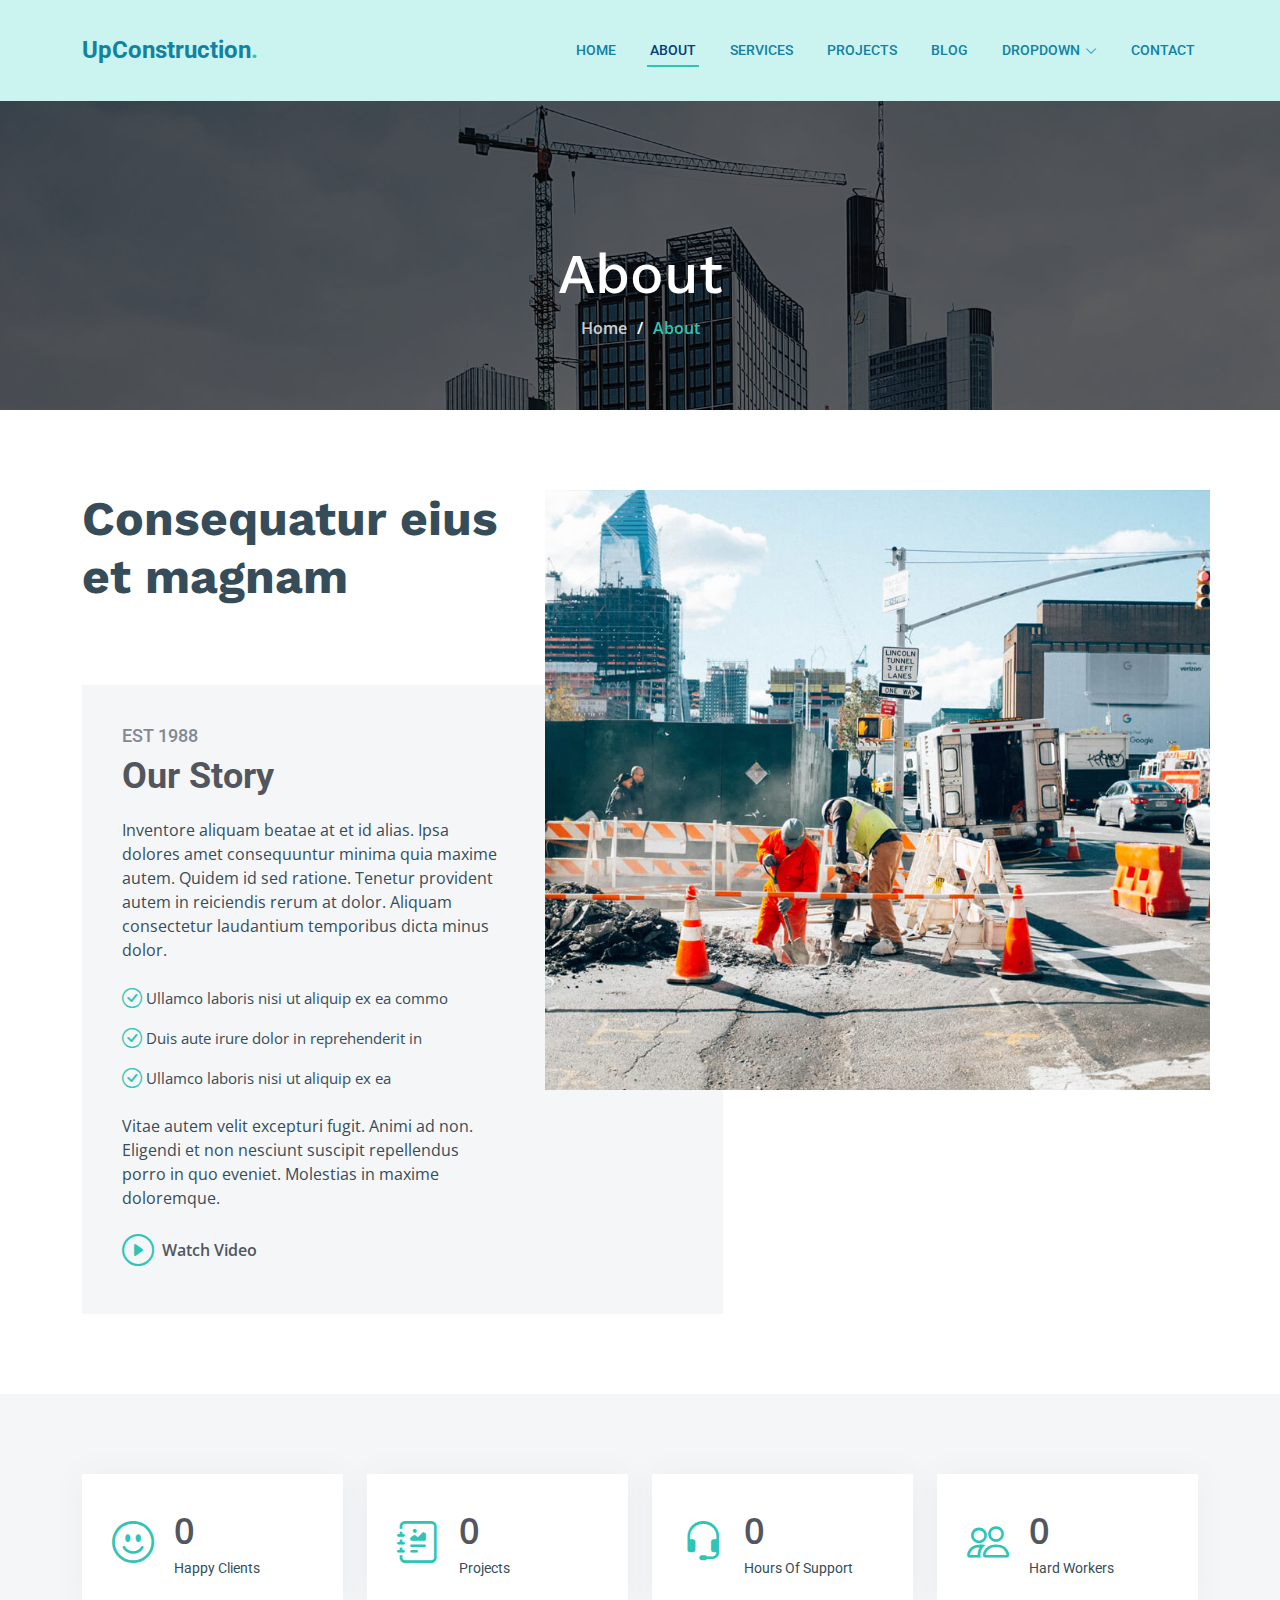
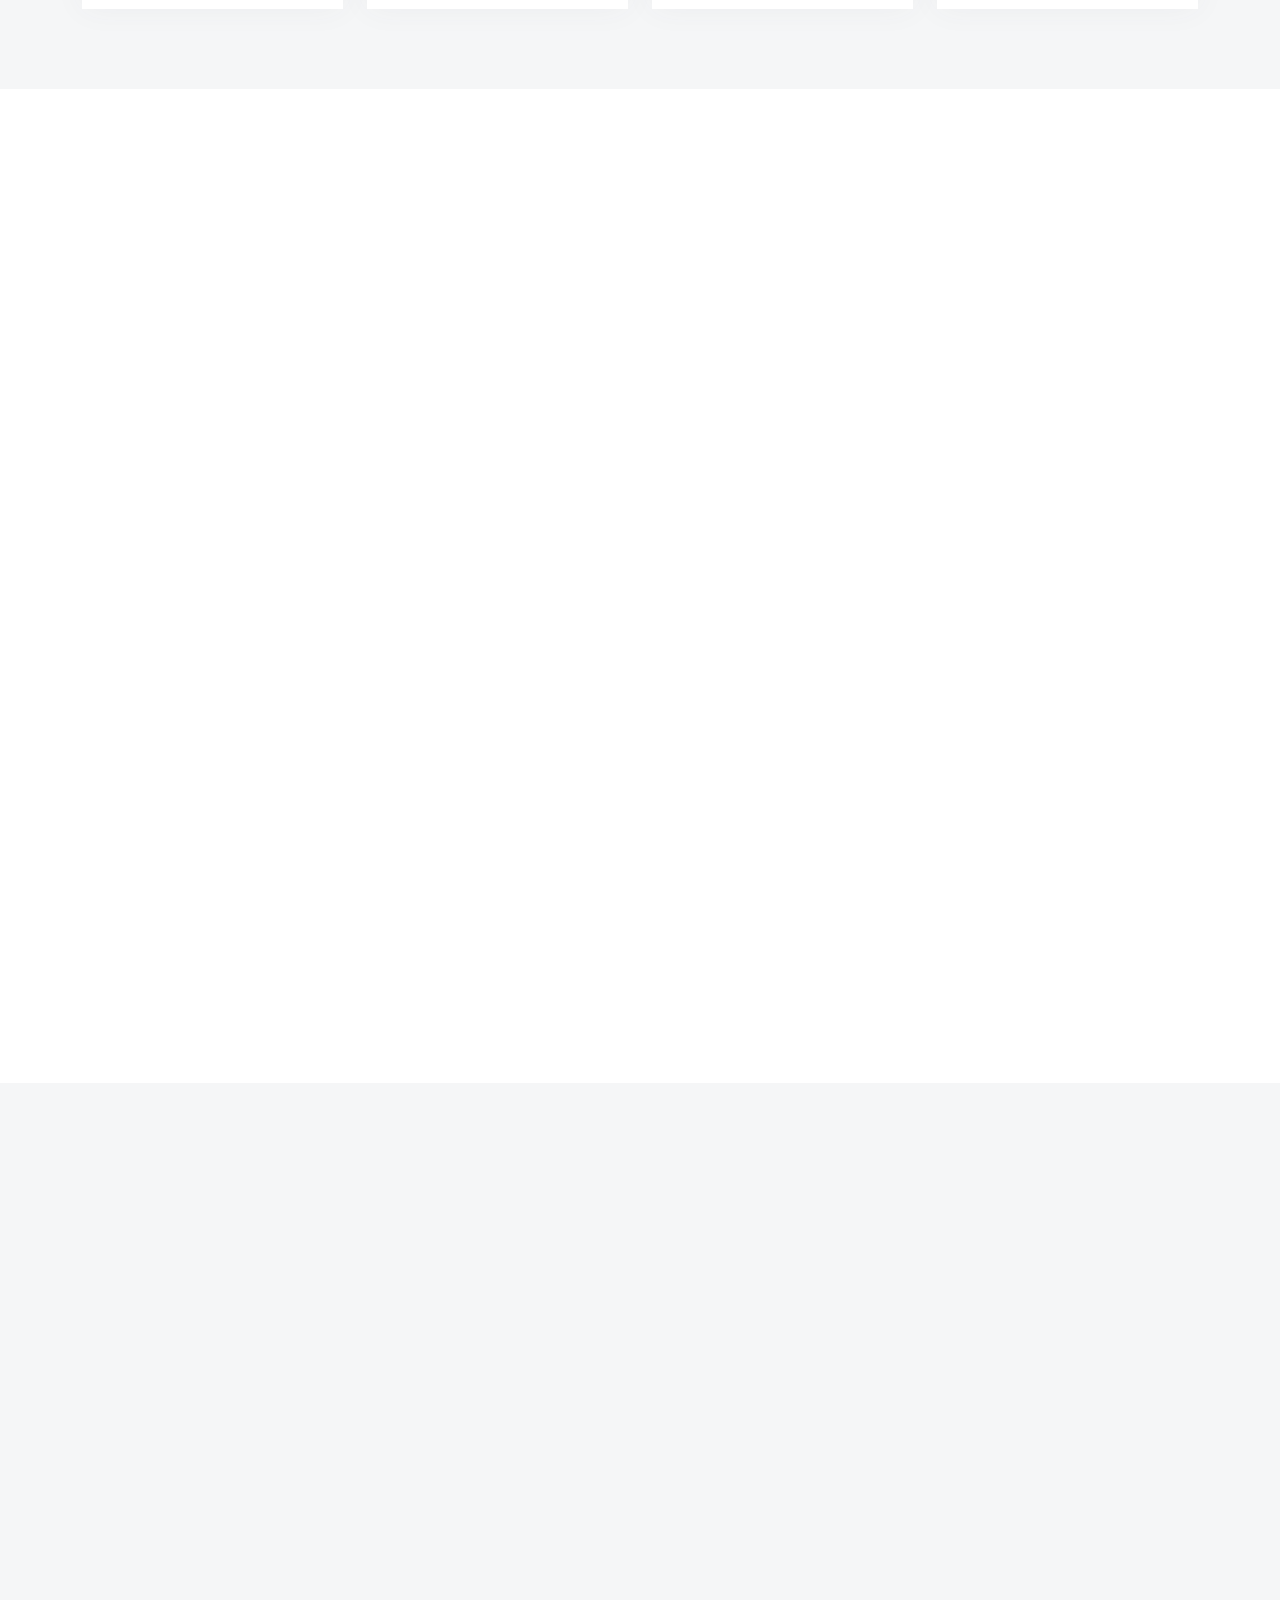
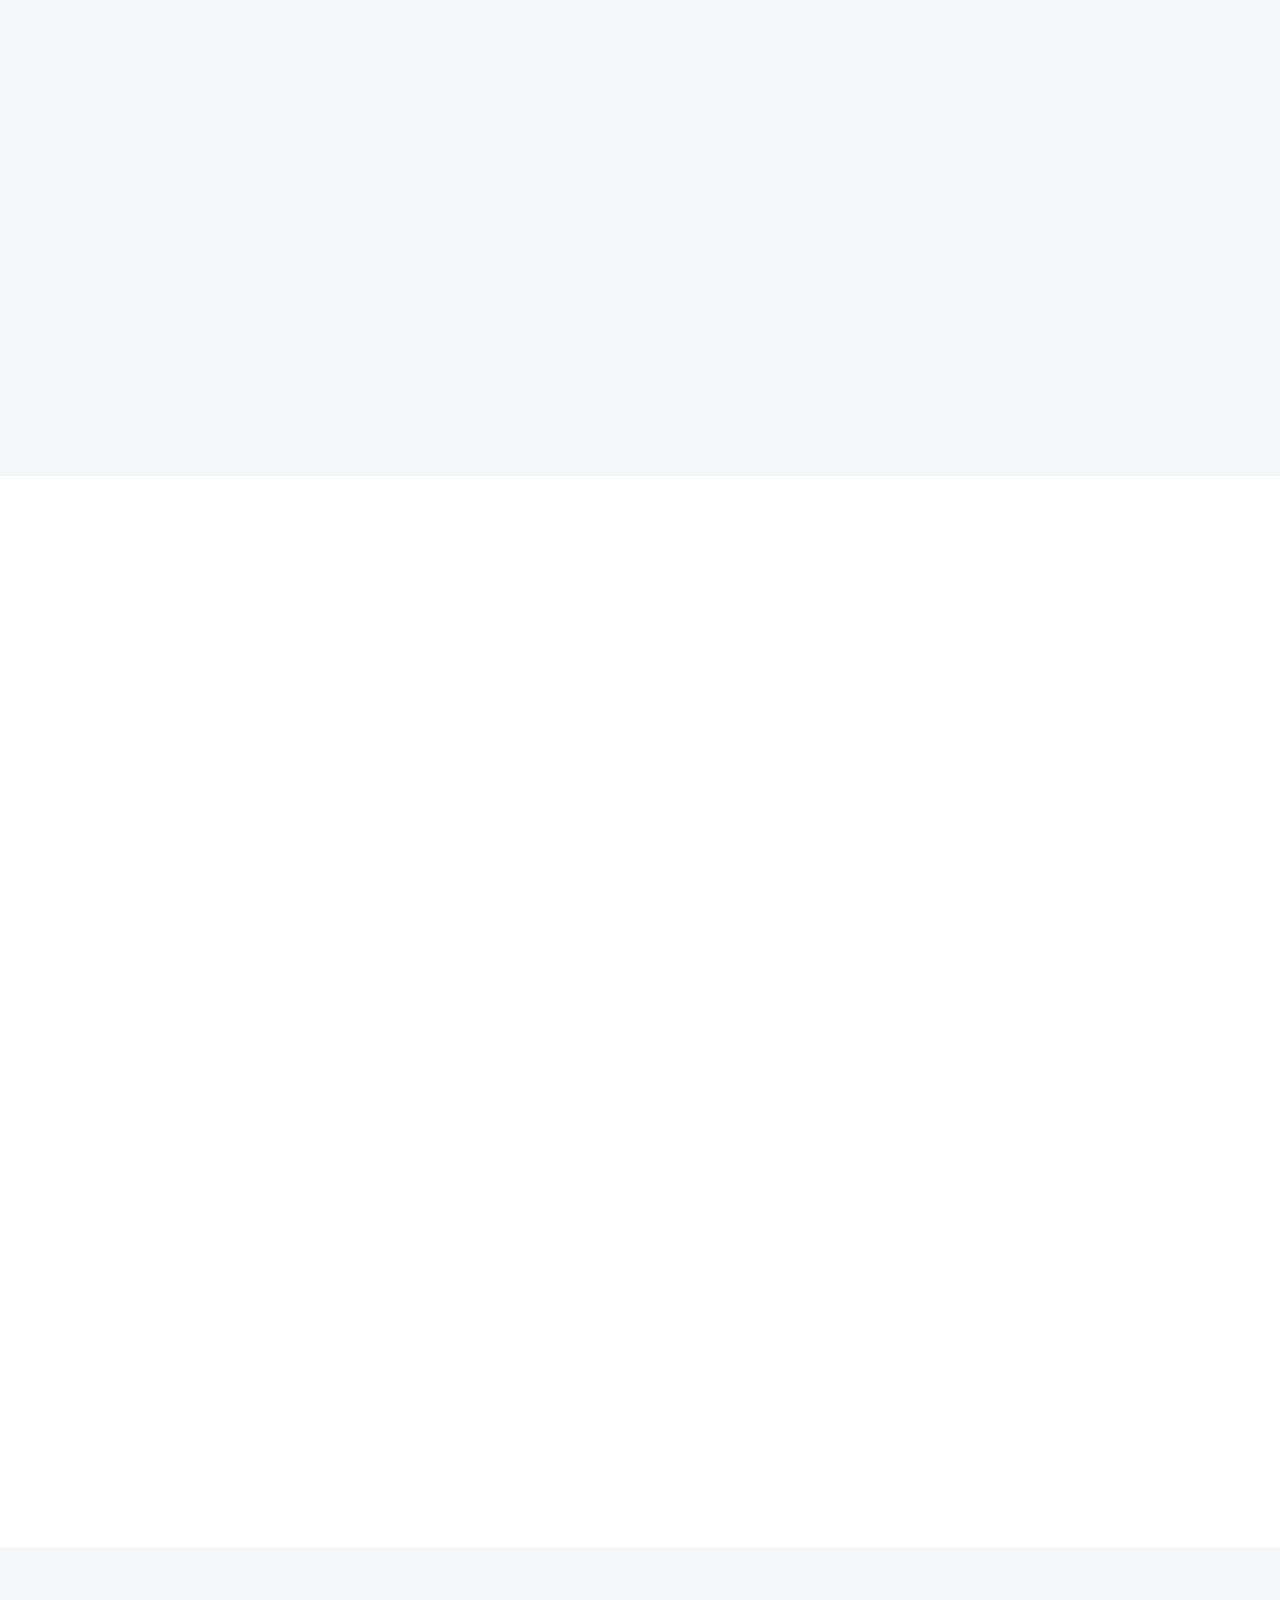
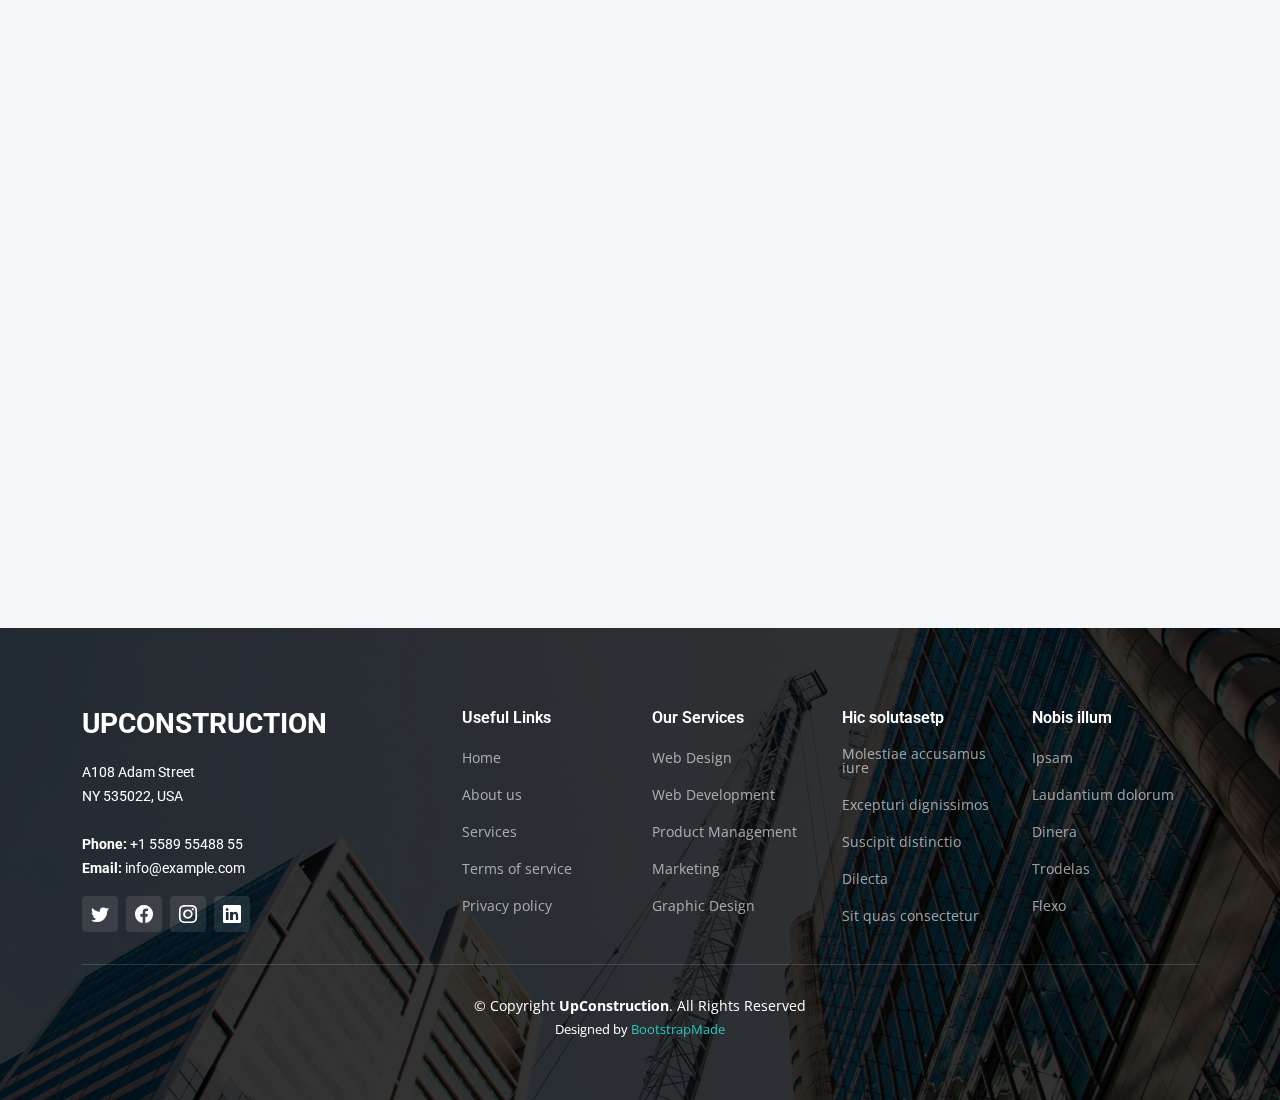
<file: about.html>
<!DOCTYPE html>
<html lang="en">

<head>
  <meta charset="utf-8">
  <meta content="width=device-width, initial-scale=1.0" name="viewport">

  <title>UpConstruction Bootstrap Template - About</title>
  <meta content="" name="description">
  <meta content="" name="keywords">

  <!-- Favicons -->
  <link href="assets/img/favicon.png" rel="icon">
  <link href="assets/img/apple-touch-icon.png" rel="apple-touch-icon">

  <!-- Google Fonts -->
  <link rel="preconnect" href="https://fonts.googleapis.com">
  <link rel="preconnect" href="https://fonts.gstatic.com" crossorigin>
  <link href="https://fonts.googleapis.com/css2?family=Open+Sans:ital,wght@0,300;0,400;0,500;0,600;0,700;1,300;1,400;1,600;1,700&family=Roboto:ital,wght@0,300;0,400;0,500;0,600;0,700;1,300;1,400;1,500;1,600;1,700&family=Work+Sans:ital,wght@0,300;0,400;0,500;0,600;0,700;1,300;1,400;1,500;1,600;1,700&display=swap" rel="stylesheet">

  <!-- Vendor CSS Files -->
  <link href="assets/vendor/bootstrap/css/bootstrap.min.css" rel="stylesheet">
  <link href="assets/vendor/bootstrap-icons/bootstrap-icons.css" rel="stylesheet">
  <link href="assets/vendor/fontawesome-free/css/all.min.css" rel="stylesheet">
  <link href="assets/vendor/aos/aos.css" rel="stylesheet">
  <link href="assets/vendor/glightbox/css/glightbox.min.css" rel="stylesheet">
  <link href="assets/vendor/swiper/swiper-bundle.min.css" rel="stylesheet">

  <!-- Template Main CSS File -->
  <link href="assets/css/main.css" rel="stylesheet">

  <!-- =======================================================
  * Template Name: UpConstruction
  * Updated: Jan 29 2024 with Bootstrap v5.3.2
  * Template URL: https://bootstrapmade.com/upconstruction-bootstrap-construction-website-template/
  * Author: BootstrapMade.com
  * License: https://bootstrapmade.com/license/
  ======================================================== -->
</head>

<body>

  <!-- ======= Header ======= -->
  <header id="header" class="header d-flex align-items-center">
    <div class="container-fluid container-xl d-flex align-items-center justify-content-between">

      <a href="index.html" class="logo d-flex align-items-center">
        <!-- Uncomment the line below if you also wish to use an image logo -->
        <!-- <img src="assets/img/logo.png" alt=""> -->
        <h1>UpConstruction<span>.</span></h1>
      </a>

      <i class="mobile-nav-toggle mobile-nav-show bi bi-list"></i>
      <i class="mobile-nav-toggle mobile-nav-hide d-none bi bi-x"></i>
      <nav id="navbar" class="navbar">
        <ul>
          <li><a href="index.html">Home</a></li>
          <li><a href="about.html" class="active">About</a></li>
          <li><a href="services.html">Services</a></li>
          <li><a href="projects.html">Projects</a></li>
          <li><a href="blog.html">Blog</a></li>
          <li class="dropdown"><a href="#"><span>Dropdown</span> <i class="bi bi-chevron-down dropdown-indicator"></i></a>
            <ul>
              <li><a href="#">Dropdown 1</a></li>
              <li class="dropdown"><a href="#"><span>Deep Dropdown</span> <i class="bi bi-chevron-down dropdown-indicator"></i></a>
                <ul>
                  <li><a href="#">Deep Dropdown 1</a></li>
                  <li><a href="#">Deep Dropdown 2</a></li>
                  <li><a href="#">Deep Dropdown 3</a></li>
                  <li><a href="#">Deep Dropdown 4</a></li>
                  <li><a href="#">Deep Dropdown 5</a></li>
                </ul>
              </li>
              <li><a href="#">Dropdown 2</a></li>
              <li><a href="#">Dropdown 3</a></li>
              <li><a href="#">Dropdown 4</a></li>
            </ul>
          </li>
          <li><a href="contact.html">Contact</a></li>
        </ul>
      </nav><!-- .navbar -->

    </div>
  </header><!-- End Header -->

  <main id="main">

    <!-- ======= Breadcrumbs ======= -->
    <div class="breadcrumbs d-flex align-items-center" style="background-image: url('assets/img/breadcrumbs-bg.jpg');">
      <div class="container position-relative d-flex flex-column align-items-center" data-aos="fade">

        <h2>About</h2>
        <ol>
          <li><a href="index.html">Home</a></li>
          <li>About</li>
        </ol>

      </div>
    </div><!-- End Breadcrumbs -->

    <!-- ======= About Section ======= -->
    <section id="about" class="about">
      <div class="container" data-aos="fade-up">

        <div class="row position-relative">

          <div class="col-lg-7 about-img" style="background-image: url(assets/img/about.jpg);"></div>

          <div class="col-lg-7">
            <h2>Consequatur eius et magnam</h2>
            <div class="our-story">
              <h4>Est 1988</h4>
              <h3>Our Story</h3>
              <p>Inventore aliquam beatae at et id alias. Ipsa dolores amet consequuntur minima quia maxime autem. Quidem id sed ratione. Tenetur provident autem in reiciendis rerum at dolor. Aliquam consectetur laudantium temporibus dicta minus dolor.</p>
              <ul>
                <li><i class="bi bi-check-circle"></i> <span>Ullamco laboris nisi ut aliquip ex ea commo</span></li>
                <li><i class="bi bi-check-circle"></i> <span>Duis aute irure dolor in reprehenderit in</span></li>
                <li><i class="bi bi-check-circle"></i> <span>Ullamco laboris nisi ut aliquip ex ea</span></li>
              </ul>
              <p>Vitae autem velit excepturi fugit. Animi ad non. Eligendi et non nesciunt suscipit repellendus porro in quo eveniet. Molestias in maxime doloremque.</p>

              <div class="watch-video d-flex align-items-center position-relative">
                <i class="bi bi-play-circle"></i>
                <a href="https://www.youtube.com/watch?v=LXb3EKWsInQ" class="glightbox stretched-link">Watch Video</a>
              </div>
            </div>
          </div>

        </div>

      </div>
    </section>
    <!-- End About Section -->

    <!-- ======= Stats Counter Section ======= -->
    <section id="stats-counter" class="stats-counter section-bg">
      <div class="container">

        <div class="row gy-4">

          <div class="col-lg-3 col-md-6">
            <div class="stats-item d-flex align-items-center w-100 h-100">
              <i class="bi bi-emoji-smile color-blue flex-shrink-0"></i>
              <div>
                <span data-purecounter-start="0" data-purecounter-end="232" data-purecounter-duration="1" class="purecounter"></span>
                <p>Happy Clients</p>
              </div>
            </div>
          </div><!-- End Stats Item -->

          <div class="col-lg-3 col-md-6">
            <div class="stats-item d-flex align-items-center w-100 h-100">
              <i class="bi bi-journal-richtext color-orange flex-shrink-0"></i>
              <div>
                <span data-purecounter-start="0" data-purecounter-end="521" data-purecounter-duration="1" class="purecounter"></span>
                <p>Projects</p>
              </div>
            </div>
          </div><!-- End Stats Item -->

          <div class="col-lg-3 col-md-6">
            <div class="stats-item d-flex align-items-center w-100 h-100">
              <i class="bi bi-headset color-green flex-shrink-0"></i>
              <div>
                <span data-purecounter-start="0" data-purecounter-end="1463" data-purecounter-duration="1" class="purecounter"></span>
                <p>Hours Of Support</p>
              </div>
            </div>
          </div><!-- End Stats Item -->

          <div class="col-lg-3 col-md-6">
            <div class="stats-item d-flex align-items-center w-100 h-100">
              <i class="bi bi-people color-pink flex-shrink-0"></i>
              <div>
                <span data-purecounter-start="0" data-purecounter-end="15" data-purecounter-duration="1" class="purecounter"></span>
                <p>Hard Workers</p>
              </div>
            </div>
          </div><!-- End Stats Item -->

        </div>

      </div>
    </section><!-- End Stats Counter Section -->

    <!-- ======= Alt Services Section ======= -->
    <section id="alt-services" class="alt-services">
      <div class="container" data-aos="fade-up">

        <div class="row justify-content-around gy-4">
          <div class="col-lg-6 img-bg" style="background-image: url(assets/img/alt-services.jpg);" data-aos="zoom-in" data-aos-delay="100"></div>

          <div class="col-lg-5 d-flex flex-column justify-content-center">
            <h3>Enim quis est voluptatibus aliquid consequatur fugiat</h3>
            <p>Esse voluptas cumque vel exercitationem. Reiciendis est hic accusamus. Non ipsam et sed minima temporibus laudantium. Soluta voluptate sed facere corporis dolores excepturi</p>

            <div class="icon-box d-flex position-relative" data-aos="fade-up" data-aos-delay="100">
              <i class="bi bi-easel flex-shrink-0"></i>
              <div>
                <h4><a href="" class="stretched-link">Lorem Ipsum</a></h4>
                <p>Voluptatum deleniti atque corrupti quos dolores et quas molestias excepturi sint occaecati cupiditate non provident</p>
              </div>
            </div><!-- End Icon Box -->

            <div class="icon-box d-flex position-relative" data-aos="fade-up" data-aos-delay="200">
              <i class="bi bi-patch-check flex-shrink-0"></i>
              <div>
                <h4><a href="" class="stretched-link">Nemo Enim</a></h4>
                <p>At vero eos et accusamus et iusto odio dignissimos ducimus qui blanditiis praesentium voluptatum deleniti atque</p>
              </div>
            </div><!-- End Icon Box -->

            <div class="icon-box d-flex position-relative" data-aos="fade-up" data-aos-delay="300">
              <i class="bi bi-brightness-high flex-shrink-0"></i>
              <div>
                <h4><a href="" class="stretched-link">Dine Pad</a></h4>
                <p>Explicabo est voluptatum asperiores consequatur magnam. Et veritatis odit. Sunt aut deserunt minus aut eligendi omnis</p>
              </div>
            </div><!-- End Icon Box -->

            <div class="icon-box d-flex position-relative" data-aos="fade-up" data-aos-delay="400">
              <i class="bi bi-brightness-high flex-shrink-0"></i>
              <div>
                <h4><a href="" class="stretched-link">Tride clov</a></h4>
                <p>Est voluptatem labore deleniti quis a delectus et. Saepe dolorem libero sit non aspernatur odit amet. Et eligendi</p>
              </div>
            </div><!-- End Icon Box -->

          </div>
        </div>

      </div>
    </section><!-- End Alt Services Section -->

    <!-- ======= Alt Services Section 2 ======= -->
    <section id="alt-services-2" class="alt-services section-bg">
      <div class="container" data-aos="fade-up">

        <div class="row justify-content-around gy-4">
          <div class="col-lg-5 d-flex flex-column justify-content-center">
            <h3>Non quasi officia eum nobis et rerum epudiandae rem voluptatem</h3>
            <p>Maxime quia dolorum alias perspiciatis. Earum voluptatem sint at non. Ducimus maxime minima iste magni sit praesentium assumenda minus. Amet rerum saepe tempora vero.</p>

            <div class="icon-box d-flex position-relative" data-aos="fade-up" data-aos-delay="100">
              <i class="bi bi-easel flex-shrink-0"></i>
              <div>
                <h4><a href="" class="stretched-link">Lorem Ipsum</a></h4>
                <p>Voluptatum deleniti atque corrupti quos dolores et quas molestias excepturi sint occaecati cupiditate non provident</p>
              </div>
            </div><!-- End Icon Box -->

            <div class="icon-box d-flex position-relative" data-aos="fade-up" data-aos-delay="200">
              <i class="bi bi-patch-check flex-shrink-0"></i>
              <div>
                <h4><a href="" class="stretched-link">Nemo Enim</a></h4>
                <p>At vero eos et accusamus et iusto odio dignissimos ducimus qui blanditiis praesentium voluptatum deleniti atque</p>
              </div>
            </div><!-- End Icon Box -->

            <div class="icon-box d-flex position-relative" data-aos="fade-up" data-aos-delay="300">
              <i class="bi bi-brightness-high flex-shrink-0"></i>
              <div>
                <h4><a href="" class="stretched-link">Dine Pad</a></h4>
                <p>Explicabo est voluptatum asperiores consequatur magnam. Et veritatis odit. Sunt aut deserunt minus aut eligendi omnis</p>
              </div>
            </div><!-- End Icon Box -->

            <div class="icon-box d-flex position-relative" data-aos="fade-up" data-aos-delay="400">
              <i class="bi bi-brightness-high flex-shrink-0"></i>
              <div>
                <h4><a href="" class="stretched-link">Tride clov</a></h4>
                <p>Est voluptatem labore deleniti quis a delectus et. Saepe dolorem libero sit non aspernatur odit amet. Et eligendi</p>
              </div>
            </div><!-- End Icon Box -->
          </div>

          <div class="col-lg-6 img-bg" style="background-image: url(assets/img/alt-services-2.jpg);" data-aos="zoom-in" data-aos-delay="100"></div>
        </div>

      </div>
    </section><!-- End Alt Services Section 2 -->

    <!-- ======= Our Team Section ======= -->
    <section id="team" class="team">
      <div class="container" data-aos="fade-up">

        <div class="section-header">
          <h2>Our Team</h2>
          <p>Aperiam dolorum et et wuia molestias qui eveniet numquam nihil porro incidunt dolores placeat sunt id nobis omnis tiledo stran delop</p>
        </div>

        <div class="row gy-5">

          <div class="col-lg-4 col-md-6 member" data-aos="fade-up" data-aos-delay="100">
            <div class="member-img">
              <img src="assets/img/team/team-1.jpg" class="img-fluid" alt="">
              <div class="social">
                <a href="#"><i class="bi bi-twitter"></i></a>
                <a href="#"><i class="bi bi-facebook"></i></a>
                <a href="#"><i class="bi bi-instagram"></i></a>
                <a href="#"><i class="bi bi-linkedin"></i></a>
              </div>
            </div>
            <div class="member-info text-center">
              <h4>Walter White</h4>
              <span>Chief Executive Officer</span>
              <p>Aliquam iure quaerat voluptatem praesentium possimus unde laudantium vel dolorum distinctio dire flow</p>
            </div>
          </div><!-- End Team Member -->

          <div class="col-lg-4 col-md-6 member" data-aos="fade-up" data-aos-delay="200">
            <div class="member-img">
              <img src="assets/img/team/team-2.jpg" class="img-fluid" alt="">
              <div class="social">
                <a href="#"><i class="bi bi-twitter"></i></a>
                <a href="#"><i class="bi bi-facebook"></i></a>
                <a href="#"><i class="bi bi-instagram"></i></a>
                <a href="#"><i class="bi bi-linkedin"></i></a>
              </div>
            </div>
            <div class="member-info text-center">
              <h4>Sarah Jhonson</h4>
              <span>Product Manager</span>
              <p>Labore ipsam sit consequatur exercitationem rerum laboriosam laudantium aut quod dolores exercitationem ut</p>
            </div>
          </div><!-- End Team Member -->

          <div class="col-lg-4 col-md-6 member" data-aos="fade-up" data-aos-delay="300">
            <div class="member-img">
              <img src="assets/img/team/team-3.jpg" class="img-fluid" alt="">
              <div class="social">
                <a href="#"><i class="bi bi-twitter"></i></a>
                <a href="#"><i class="bi bi-facebook"></i></a>
                <a href="#"><i class="bi bi-instagram"></i></a>
                <a href="#"><i class="bi bi-linkedin"></i></a>
              </div>
            </div>
            <div class="member-info text-center">
              <h4>William Anderson</h4>
              <span>CTO</span>
              <p>Illum minima ea autem doloremque ipsum quidem quas aspernatur modi ut praesentium vel tque sed facilis at qui</p>
            </div>
          </div><!-- End Team Member -->

          <div class="col-lg-4 col-md-6 member" data-aos="fade-up" data-aos-delay="400">
            <div class="member-img">
              <img src="assets/img/team/team-4.jpg" class="img-fluid" alt="">
              <div class="social">
                <a href="#"><i class="bi bi-twitter"></i></a>
                <a href="#"><i class="bi bi-facebook"></i></a>
                <a href="#"><i class="bi bi-instagram"></i></a>
                <a href="#"><i class="bi bi-linkedin"></i></a>
              </div>
            </div>
            <div class="member-info text-center">
              <h4>Amanda Jepson</h4>
              <span>Accountant</span>
              <p>Magni voluptatem accusamus assumenda cum nisi aut qui dolorem voluptate sed et veniam quasi quam consectetur</p>
            </div>
          </div><!-- End Team Member -->

          <div class="col-lg-4 col-md-6 member" data-aos="fade-up" data-aos-delay="500">
            <div class="member-img">
              <img src="assets/img/team/team-5.jpg" class="img-fluid" alt="">
              <div class="social">
                <a href="#"><i class="bi bi-twitter"></i></a>
                <a href="#"><i class="bi bi-facebook"></i></a>
                <a href="#"><i class="bi bi-instagram"></i></a>
                <a href="#"><i class="bi bi-linkedin"></i></a>
              </div>
            </div>
            <div class="member-info text-center">
              <h4>Brian Doe</h4>
              <span>Marketing</span>
              <p>Qui consequuntur quos accusamus magnam quo est molestiae eius laboriosam sunt doloribus quia impedit laborum velit</p>
            </div>
          </div><!-- End Team Member -->

          <div class="col-lg-4 col-md-6 member" data-aos="fade-up" data-aos-delay="600">
            <div class="member-img">
              <img src="assets/img/team/team-6.jpg" class="img-fluid" alt="">
              <div class="social">
                <a href="#"><i class="bi bi-twitter"></i></a>
                <a href="#"><i class="bi bi-facebook"></i></a>
                <a href="#"><i class="bi bi-instagram"></i></a>
                <a href="#"><i class="bi bi-linkedin"></i></a>
              </div>
            </div>
            <div class="member-info text-center">
              <h4>Josepha Palas</h4>
              <span>Operation</span>
              <p>Sint sint eveniet explicabo amet consequatur nesciunt error enim rerum earum et omnis fugit eligendi cupiditate vel</p>
            </div>
          </div><!-- End Team Member -->

        </div>

      </div>
    </section><!-- End Our Team Section -->

    <!-- ======= Testimonials Section ======= -->
    <section id="testimonials" class="testimonials section-bg">
      <div class="container" data-aos="fade-up">

        <div class="section-header">
          <h2>Testimonials</h2>
          <p>Quam sed id excepturi ccusantium dolorem ut quis dolores nisi llum nostrum enim velit qui ut et autem uia reprehenderit sunt deleniti</p>
        </div>

        <div class="slides-2 swiper">
          <div class="swiper-wrapper">

            <div class="swiper-slide">
              <div class="testimonial-wrap">
                <div class="testimonial-item">
                  <img src="assets/img/testimonials/testimonials-1.jpg" class="testimonial-img" alt="">
                  <h3>Saul Goodman</h3>
                  <h4>Ceo &amp; Founder</h4>
                  <div class="stars">
                    <i class="bi bi-star-fill"></i><i class="bi bi-star-fill"></i><i class="bi bi-star-fill"></i><i class="bi bi-star-fill"></i><i class="bi bi-star-fill"></i>
                  </div>
                  <p>
                    <i class="bi bi-quote quote-icon-left"></i>
                    Proin iaculis purus consequat sem cure digni ssim donec porttitora entum suscipit rhoncus. Accusantium quam, ultricies eget id, aliquam eget nibh et. Maecen aliquam, risus at semper.
                    <i class="bi bi-quote quote-icon-right"></i>
                  </p>
                </div>
              </div>
            </div><!-- End testimonial item -->

            <div class="swiper-slide">
              <div class="testimonial-wrap">
                <div class="testimonial-item">
                  <img src="assets/img/testimonials/testimonials-2.jpg" class="testimonial-img" alt="">
                  <h3>Sara Wilsson</h3>
                  <h4>Designer</h4>
                  <div class="stars">
                    <i class="bi bi-star-fill"></i><i class="bi bi-star-fill"></i><i class="bi bi-star-fill"></i><i class="bi bi-star-fill"></i><i class="bi bi-star-fill"></i>
                  </div>
                  <p>
                    <i class="bi bi-quote quote-icon-left"></i>
                    Export tempor illum tamen malis malis eram quae irure esse labore quem cillum quid cillum eram malis quorum velit fore eram velit sunt aliqua noster fugiat irure amet legam anim culpa.
                    <i class="bi bi-quote quote-icon-right"></i>
                  </p>
                </div>
              </div>
            </div><!-- End testimonial item -->

            <div class="swiper-slide">
              <div class="testimonial-wrap">
                <div class="testimonial-item">
                  <img src="assets/img/testimonials/testimonials-3.jpg" class="testimonial-img" alt="">
                  <h3>Jena Karlis</h3>
                  <h4>Store Owner</h4>
                  <div class="stars">
                    <i class="bi bi-star-fill"></i><i class="bi bi-star-fill"></i><i class="bi bi-star-fill"></i><i class="bi bi-star-fill"></i><i class="bi bi-star-fill"></i>
                  </div>
                  <p>
                    <i class="bi bi-quote quote-icon-left"></i>
                    Enim nisi quem export duis labore cillum quae magna enim sint quorum nulla quem veniam duis minim tempor labore quem eram duis noster aute amet eram fore quis sint minim.
                    <i class="bi bi-quote quote-icon-right"></i>
                  </p>
                </div>
              </div>
            </div><!-- End testimonial item -->

            <div class="swiper-slide">
              <div class="testimonial-wrap">
                <div class="testimonial-item">
                  <img src="assets/img/testimonials/testimonials-4.jpg" class="testimonial-img" alt="">
                  <h3>Matt Brandon</h3>
                  <h4>Freelancer</h4>
                  <div class="stars">
                    <i class="bi bi-star-fill"></i><i class="bi bi-star-fill"></i><i class="bi bi-star-fill"></i><i class="bi bi-star-fill"></i><i class="bi bi-star-fill"></i>
                  </div>
                  <p>
                    <i class="bi bi-quote quote-icon-left"></i>
                    Fugiat enim eram quae cillum dolore dolor amet nulla culpa multos export minim fugiat minim velit minim dolor enim duis veniam ipsum anim magna sunt elit fore quem dolore labore illum veniam.
                    <i class="bi bi-quote quote-icon-right"></i>
                  </p>
                </div>
              </div>
            </div><!-- End testimonial item -->

            <div class="swiper-slide">
              <div class="testimonial-wrap">
                <div class="testimonial-item">
                  <img src="assets/img/testimonials/testimonials-5.jpg" class="testimonial-img" alt="">
                  <h3>John Larson</h3>
                  <h4>Entrepreneur</h4>
                  <div class="stars">
                    <i class="bi bi-star-fill"></i><i class="bi bi-star-fill"></i><i class="bi bi-star-fill"></i><i class="bi bi-star-fill"></i><i class="bi bi-star-fill"></i>
                  </div>
                  <p>
                    <i class="bi bi-quote quote-icon-left"></i>
                    Quis quorum aliqua sint quem legam fore sunt eram irure aliqua veniam tempor noster veniam enim culpa labore duis sunt culpa nulla illum cillum fugiat legam esse veniam culpa fore nisi cillum quid.
                    <i class="bi bi-quote quote-icon-right"></i>
                  </p>
                </div>
              </div>
            </div><!-- End testimonial item -->

          </div>
          <div class="swiper-pagination"></div>
        </div>

      </div>
    </section><!-- End Testimonials Section -->

  </main><!-- End #main -->

  <!-- ======= Footer ======= -->
  <footer id="footer" class="footer">

    <div class="footer-content position-relative">
      <div class="container">
        <div class="row">

          <div class="col-lg-4 col-md-6">
            <div class="footer-info">
              <h3>UpConstruction</h3>
              <p>
                A108 Adam Street <br>
                NY 535022, USA<br><br>
                <strong>Phone:</strong> +1 5589 55488 55<br>
                <strong>Email:</strong> info@example.com<br>
              </p>
              <div class="social-links d-flex mt-3">
                <a href="#" class="d-flex align-items-center justify-content-center"><i class="bi bi-twitter"></i></a>
                <a href="#" class="d-flex align-items-center justify-content-center"><i class="bi bi-facebook"></i></a>
                <a href="#" class="d-flex align-items-center justify-content-center"><i class="bi bi-instagram"></i></a>
                <a href="#" class="d-flex align-items-center justify-content-center"><i class="bi bi-linkedin"></i></a>
              </div>
            </div>
          </div><!-- End footer info column-->

          <div class="col-lg-2 col-md-3 footer-links">
            <h4>Useful Links</h4>
            <ul>
              <li><a href="#">Home</a></li>
              <li><a href="#">About us</a></li>
              <li><a href="#">Services</a></li>
              <li><a href="#">Terms of service</a></li>
              <li><a href="#">Privacy policy</a></li>
            </ul>
          </div><!-- End footer links column-->

          <div class="col-lg-2 col-md-3 footer-links">
            <h4>Our Services</h4>
            <ul>
              <li><a href="#">Web Design</a></li>
              <li><a href="#">Web Development</a></li>
              <li><a href="#">Product Management</a></li>
              <li><a href="#">Marketing</a></li>
              <li><a href="#">Graphic Design</a></li>
            </ul>
          </div><!-- End footer links column-->

          <div class="col-lg-2 col-md-3 footer-links">
            <h4>Hic solutasetp</h4>
            <ul>
              <li><a href="#">Molestiae accusamus iure</a></li>
              <li><a href="#">Excepturi dignissimos</a></li>
              <li><a href="#">Suscipit distinctio</a></li>
              <li><a href="#">Dilecta</a></li>
              <li><a href="#">Sit quas consectetur</a></li>
            </ul>
          </div><!-- End footer links column-->

          <div class="col-lg-2 col-md-3 footer-links">
            <h4>Nobis illum</h4>
            <ul>
              <li><a href="#">Ipsam</a></li>
              <li><a href="#">Laudantium dolorum</a></li>
              <li><a href="#">Dinera</a></li>
              <li><a href="#">Trodelas</a></li>
              <li><a href="#">Flexo</a></li>
            </ul>
          </div><!-- End footer links column-->

        </div>
      </div>
    </div>

    <div class="footer-legal text-center position-relative">
      <div class="container">
        <div class="copyright">
          &copy; Copyright <strong><span>UpConstruction</span></strong>. All Rights Reserved
        </div>
        <div class="credits">
          <!-- All the links in the footer should remain intact. -->
          <!-- You can delete the links only if you purchased the pro version. -->
          <!-- Licensing information: https://bootstrapmade.com/license/ -->
          <!-- Purchase the pro version with working PHP/AJAX contact form: https://bootstrapmade.com/upconstruction-bootstrap-construction-website-template/ -->
          Designed by <a href="https://bootstrapmade.com/">BootstrapMade</a>
        </div>
      </div>
    </div>

  </footer>
  <!-- End Footer -->

  <a href="#" class="scroll-top d-flex align-items-center justify-content-center"><i class="bi bi-arrow-up-short"></i></a>

  <div id="preloader"></div>

  <!-- Vendor JS Files -->
  <script src="assets/vendor/bootstrap/js/bootstrap.bundle.min.js"></script>
  <script src="assets/vendor/aos/aos.js"></script>
  <script src="assets/vendor/glightbox/js/glightbox.min.js"></script>
  <script src="assets/vendor/isotope-layout/isotope.pkgd.min.js"></script>
  <script src="assets/vendor/swiper/swiper-bundle.min.js"></script>
  <script src="assets/vendor/purecounter/purecounter_vanilla.js"></script>
  <script src="assets/vendor/php-email-form/validate.js"></script>

  <!-- Template Main JS File -->
  <script src="assets/js/main.js"></script>

</body>

</html>
</file>
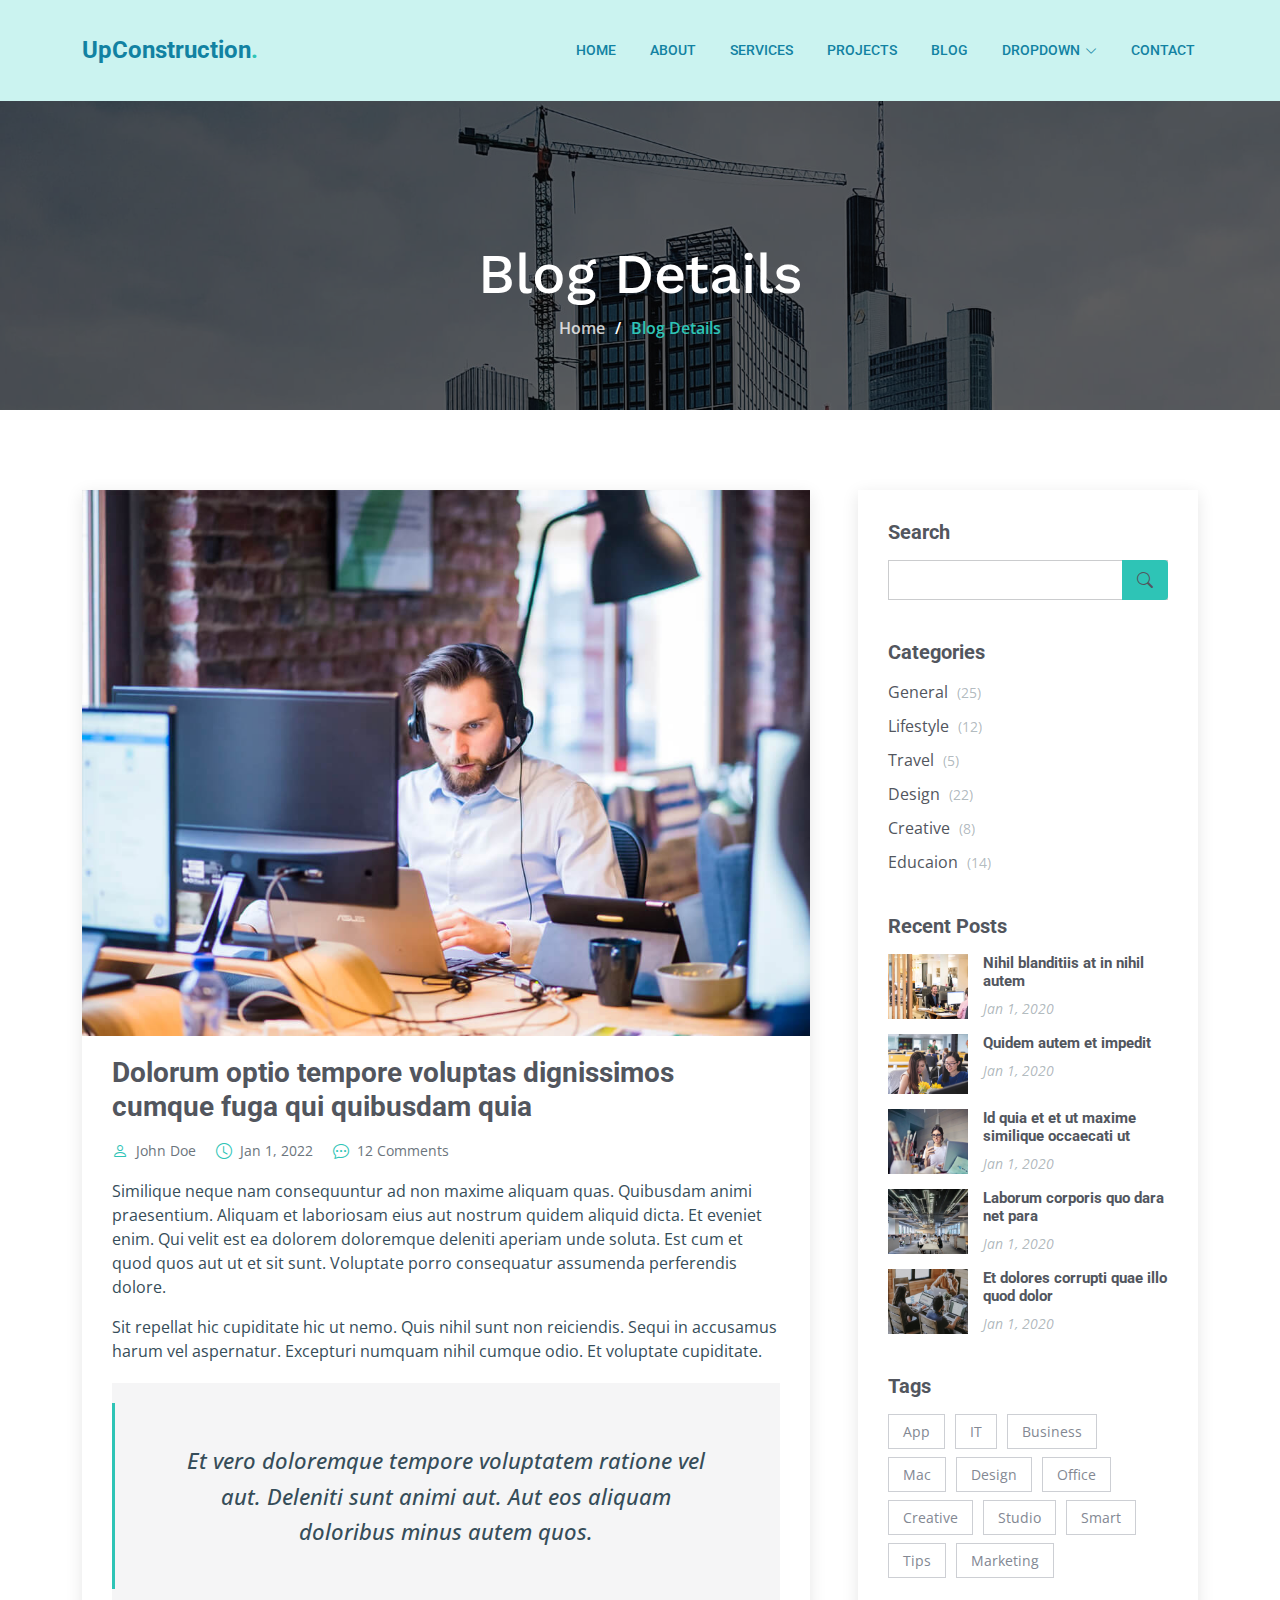
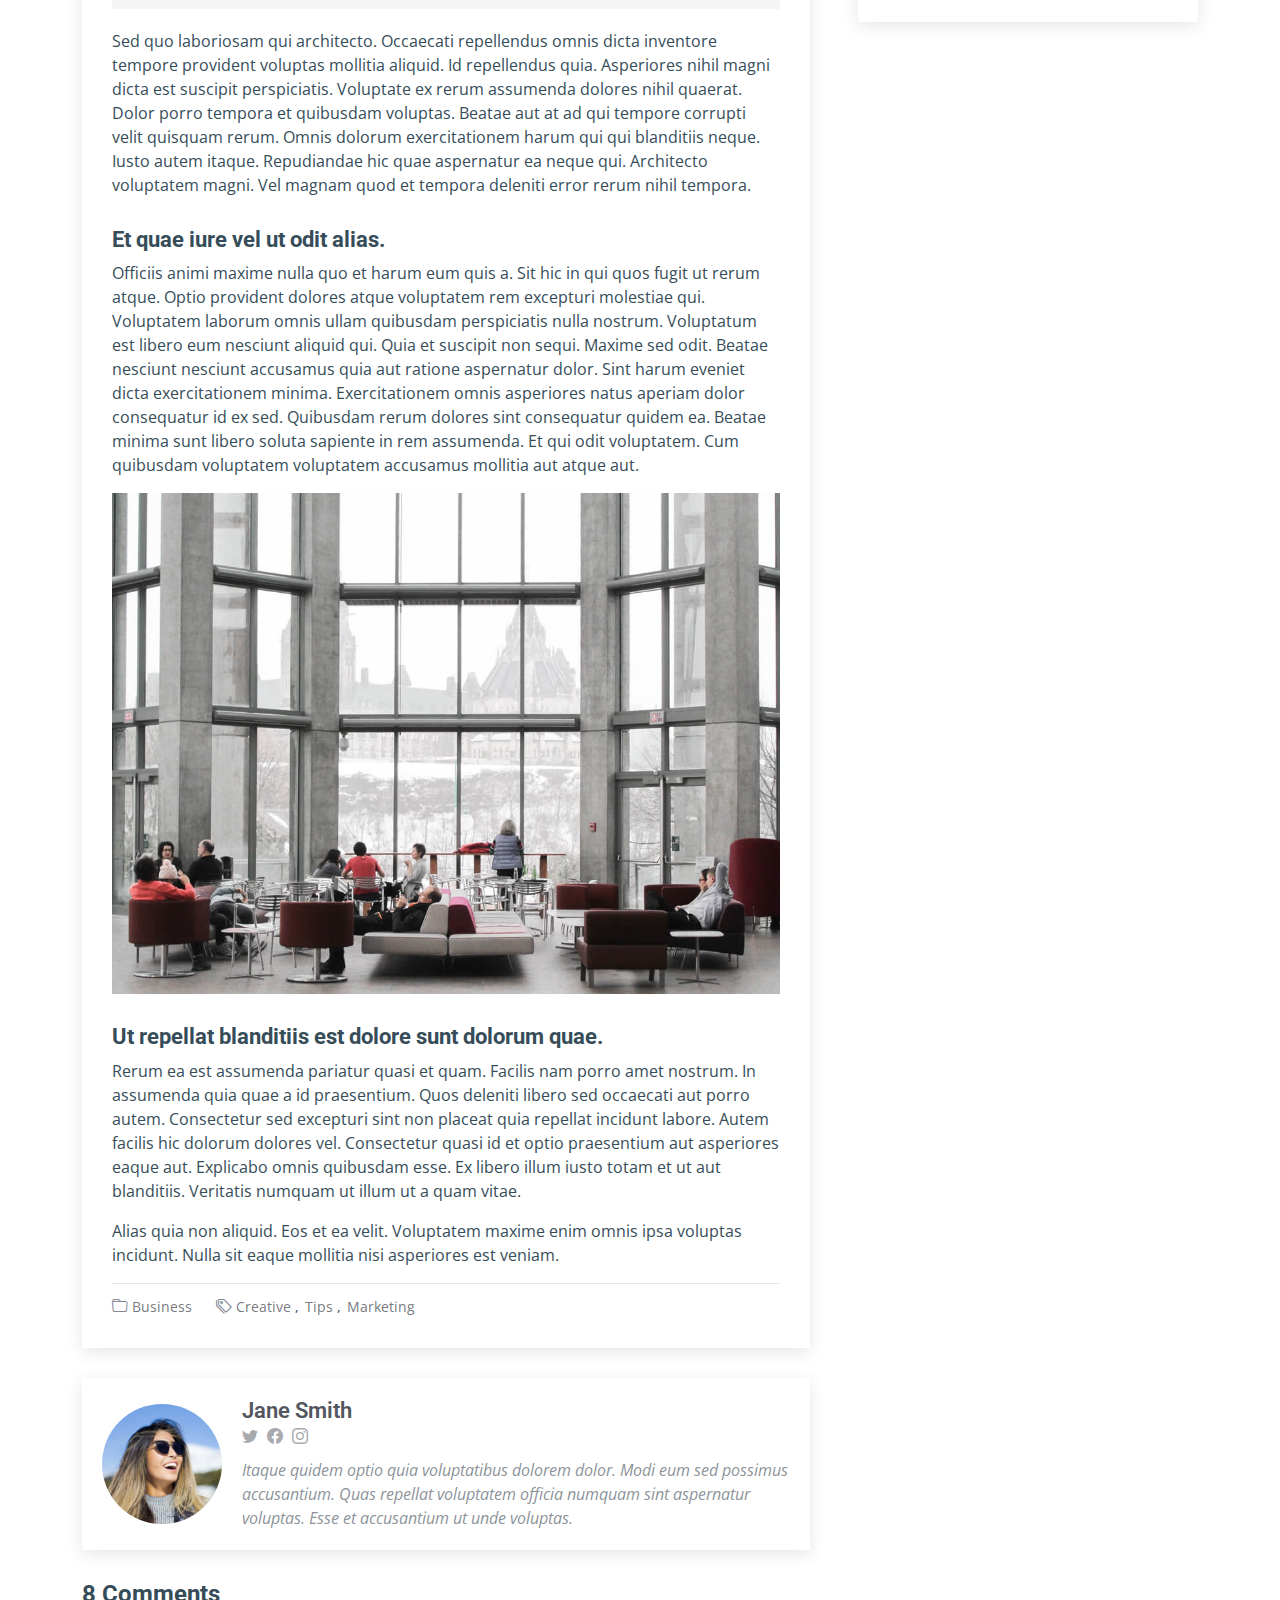
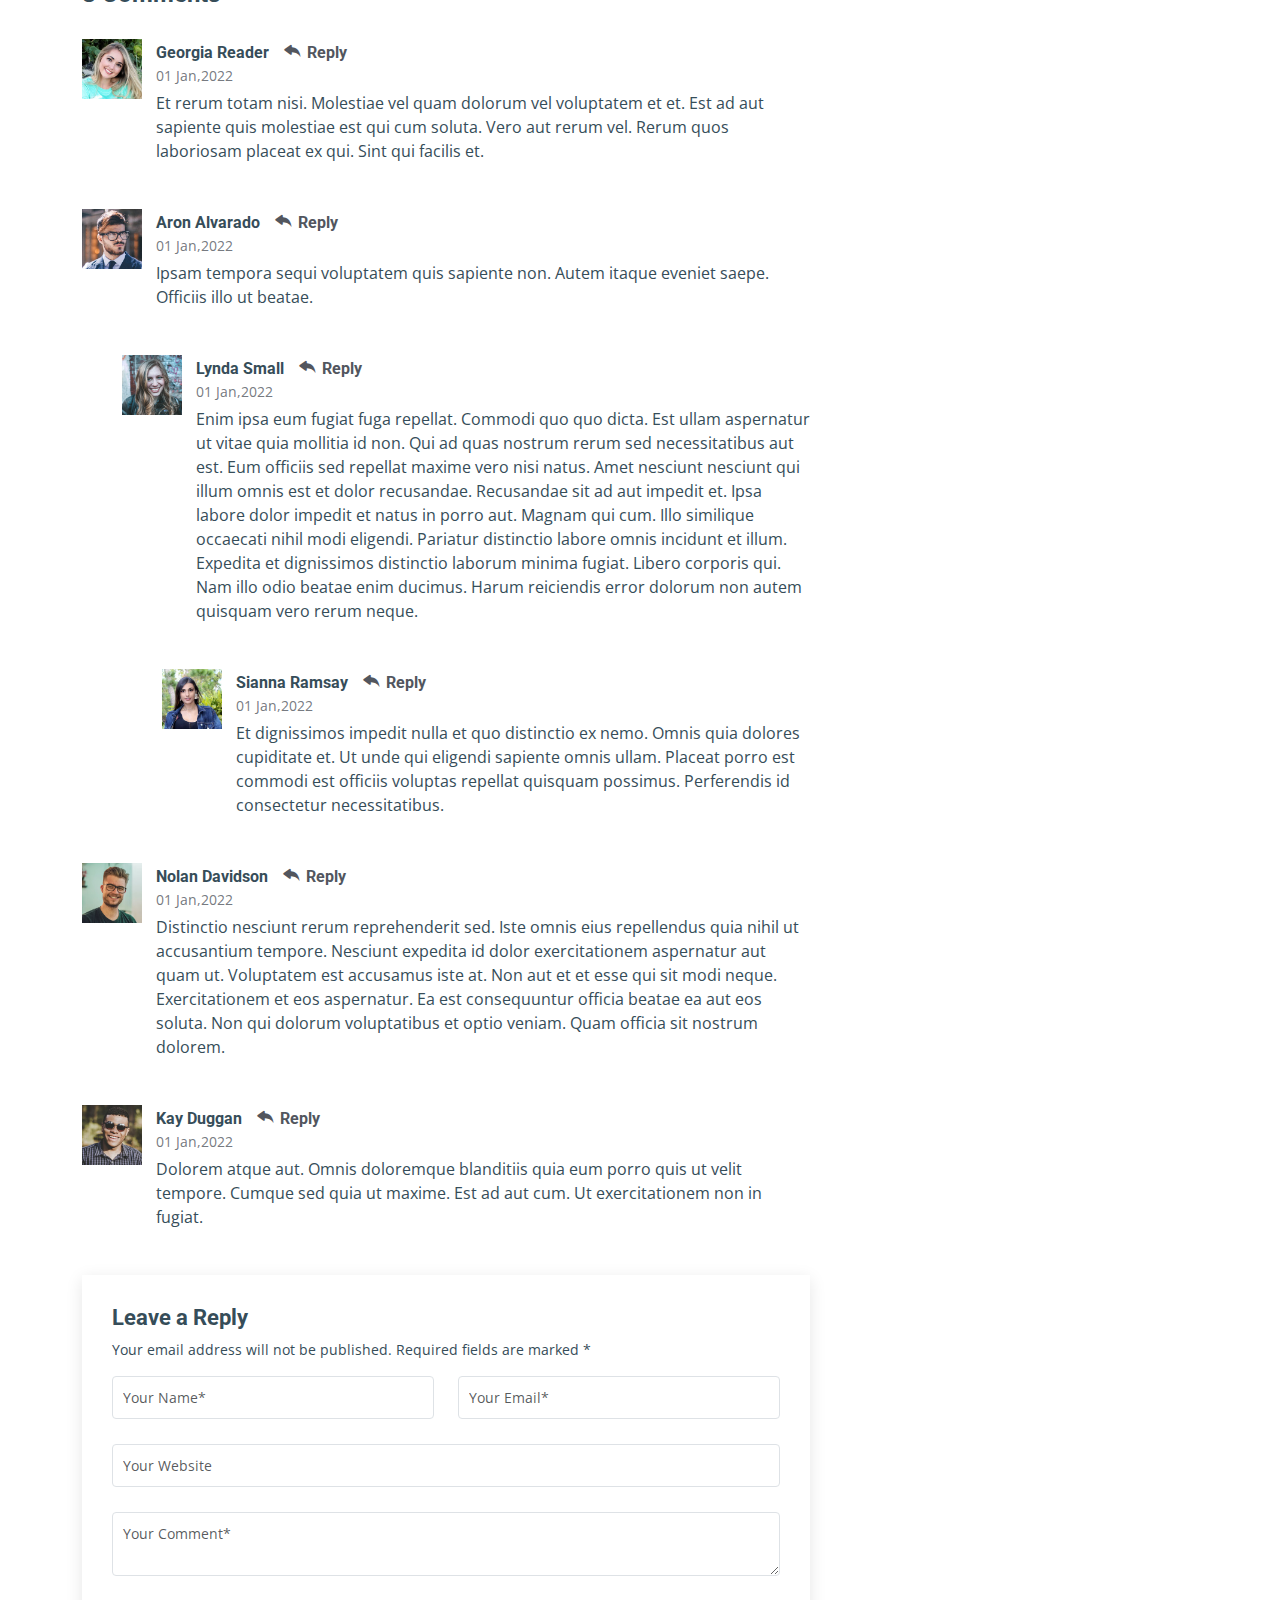
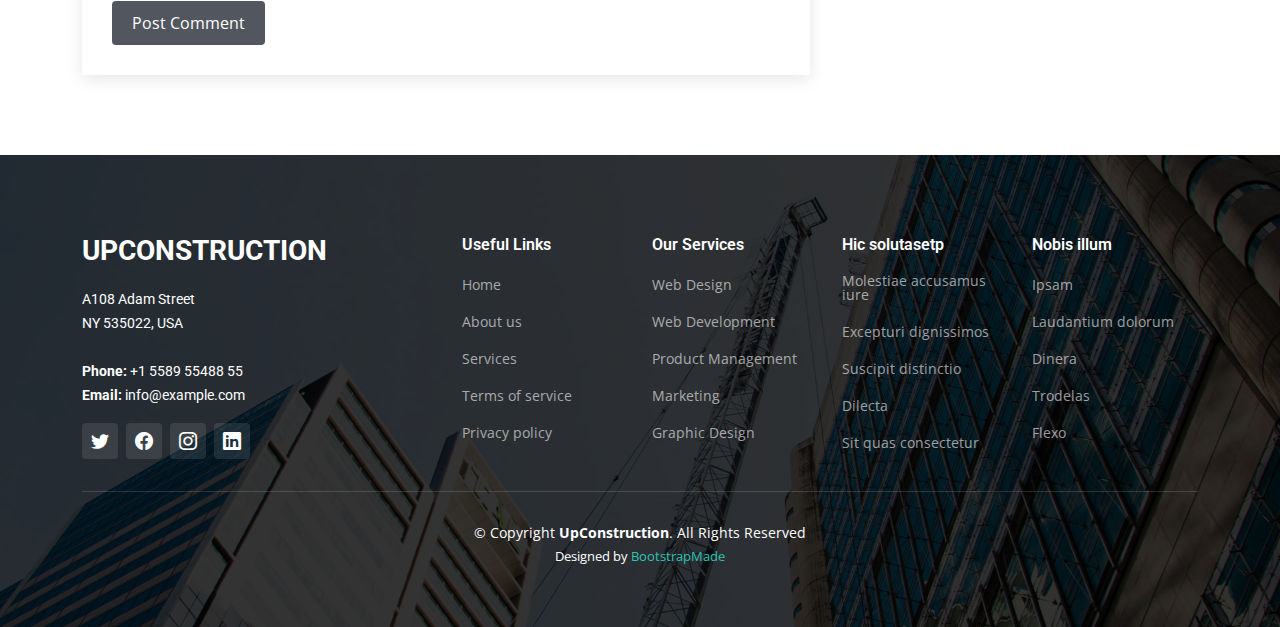
<file: blog-details.html>
<!DOCTYPE html>
<html lang="en">

<head>
  <meta charset="utf-8">
  <meta content="width=device-width, initial-scale=1.0" name="viewport">

  <title>UpConstruction Bootstrap Template - Blog Details</title>
  <meta content="" name="description">
  <meta content="" name="keywords">

  <!-- Favicons -->
  <link href="assets/img/favicon.png" rel="icon">
  <link href="assets/img/apple-touch-icon.png" rel="apple-touch-icon">

  <!-- Google Fonts -->
  <link rel="preconnect" href="https://fonts.googleapis.com">
  <link rel="preconnect" href="https://fonts.gstatic.com" crossorigin>
  <link href="https://fonts.googleapis.com/css2?family=Open+Sans:ital,wght@0,300;0,400;0,500;0,600;0,700;1,300;1,400;1,600;1,700&family=Roboto:ital,wght@0,300;0,400;0,500;0,600;0,700;1,300;1,400;1,500;1,600;1,700&family=Work+Sans:ital,wght@0,300;0,400;0,500;0,600;0,700;1,300;1,400;1,500;1,600;1,700&display=swap" rel="stylesheet">

  <!-- Vendor CSS Files -->
  <link href="assets/vendor/bootstrap/css/bootstrap.min.css" rel="stylesheet">
  <link href="assets/vendor/bootstrap-icons/bootstrap-icons.css" rel="stylesheet">
  <link href="assets/vendor/fontawesome-free/css/all.min.css" rel="stylesheet">
  <link href="assets/vendor/aos/aos.css" rel="stylesheet">
  <link href="assets/vendor/glightbox/css/glightbox.min.css" rel="stylesheet">
  <link href="assets/vendor/swiper/swiper-bundle.min.css" rel="stylesheet">

  <!-- Template Main CSS File -->
  <link href="assets/css/main.css" rel="stylesheet">

  <!-- =======================================================
  * Template Name: UpConstruction
  * Updated: Jan 29 2024 with Bootstrap v5.3.2
  * Template URL: https://bootstrapmade.com/upconstruction-bootstrap-construction-website-template/
  * Author: BootstrapMade.com
  * License: https://bootstrapmade.com/license/
  ======================================================== -->
</head>

<body>

  <!-- ======= Header ======= -->
  <header id="header" class="header d-flex align-items-center">
    <div class="container-fluid container-xl d-flex align-items-center justify-content-between">

      <a href="index.html" class="logo d-flex align-items-center">
        <!-- Uncomment the line below if you also wish to use an image logo -->
        <!-- <img src="assets/img/logo.png" alt=""> -->
        <h1>UpConstruction<span>.</span></h1>
      </a>

      <i class="mobile-nav-toggle mobile-nav-show bi bi-list"></i>
      <i class="mobile-nav-toggle mobile-nav-hide d-none bi bi-x"></i>
      <nav id="navbar" class="navbar">
        <ul>
          <li><a href="index.html">Home</a></li>
          <li><a href="about.html">About</a></li>
          <li><a href="services.html">Services</a></li>
          <li><a href="projects.html">Projects</a></li>
          <li><a href="blog.html">Blog</a></li>
          <li class="dropdown"><a href="#"><span>Dropdown</span> <i class="bi bi-chevron-down dropdown-indicator"></i></a>
            <ul>
              <li><a href="#">Dropdown 1</a></li>
              <li class="dropdown"><a href="#"><span>Deep Dropdown</span> <i class="bi bi-chevron-down dropdown-indicator"></i></a>
                <ul>
                  <li><a href="#">Deep Dropdown 1</a></li>
                  <li><a href="#">Deep Dropdown 2</a></li>
                  <li><a href="#">Deep Dropdown 3</a></li>
                  <li><a href="#">Deep Dropdown 4</a></li>
                  <li><a href="#">Deep Dropdown 5</a></li>
                </ul>
              </li>
              <li><a href="#">Dropdown 2</a></li>
              <li><a href="#">Dropdown 3</a></li>
              <li><a href="#">Dropdown 4</a></li>
            </ul>
          </li>
          <li><a href="contact.html">Contact</a></li>
        </ul>
      </nav><!-- .navbar -->

    </div>
  </header><!-- End Header -->

  <main id="main">

    <!-- ======= Breadcrumbs ======= -->
    <div class="breadcrumbs d-flex align-items-center" style="background-image: url('assets/img/breadcrumbs-bg.jpg');">
      <div class="container position-relative d-flex flex-column align-items-center" data-aos="fade">

        <h2>Blog Details</h2>
        <ol>
          <li><a href="index.html">Home</a></li>
          <li>Blog Details</li>
        </ol>

      </div>
    </div><!-- End Breadcrumbs -->

    <!-- ======= Blog Details Section ======= -->
    <section id="blog" class="blog">
      <div class="container" data-aos="fade-up" data-aos-delay="100">

        <div class="row g-5">

          <div class="col-lg-8">

            <article class="blog-details">

              <div class="post-img">
                <img src="assets/img/blog/blog-1.jpg" alt="" class="img-fluid">
              </div>

              <h2 class="title">Dolorum optio tempore voluptas dignissimos cumque fuga qui quibusdam quia</h2>

              <div class="meta-top">
                <ul>
                  <li class="d-flex align-items-center"><i class="bi bi-person"></i> <a href="blog-details.html">John Doe</a></li>
                  <li class="d-flex align-items-center"><i class="bi bi-clock"></i> <a href="blog-details.html"><time datetime="2020-01-01">Jan 1, 2022</time></a></li>
                  <li class="d-flex align-items-center"><i class="bi bi-chat-dots"></i> <a href="blog-details.html">12 Comments</a></li>
                </ul>
              </div><!-- End meta top -->

              <div class="content">
                <p>
                  Similique neque nam consequuntur ad non maxime aliquam quas. Quibusdam animi praesentium. Aliquam et laboriosam eius aut nostrum quidem aliquid dicta.
                  Et eveniet enim. Qui velit est ea dolorem doloremque deleniti aperiam unde soluta. Est cum et quod quos aut ut et sit sunt. Voluptate porro consequatur assumenda perferendis dolore.
                </p>

                <p>
                  Sit repellat hic cupiditate hic ut nemo. Quis nihil sunt non reiciendis. Sequi in accusamus harum vel aspernatur. Excepturi numquam nihil cumque odio. Et voluptate cupiditate.
                </p>

                <blockquote>
                  <p>
                    Et vero doloremque tempore voluptatem ratione vel aut. Deleniti sunt animi aut. Aut eos aliquam doloribus minus autem quos.
                  </p>
                </blockquote>

                <p>
                  Sed quo laboriosam qui architecto. Occaecati repellendus omnis dicta inventore tempore provident voluptas mollitia aliquid. Id repellendus quia. Asperiores nihil magni dicta est suscipit perspiciatis. Voluptate ex rerum assumenda dolores nihil quaerat.
                  Dolor porro tempora et quibusdam voluptas. Beatae aut at ad qui tempore corrupti velit quisquam rerum. Omnis dolorum exercitationem harum qui qui blanditiis neque.
                  Iusto autem itaque. Repudiandae hic quae aspernatur ea neque qui. Architecto voluptatem magni. Vel magnam quod et tempora deleniti error rerum nihil tempora.
                </p>

                <h3>Et quae iure vel ut odit alias.</h3>
                <p>
                  Officiis animi maxime nulla quo et harum eum quis a. Sit hic in qui quos fugit ut rerum atque. Optio provident dolores atque voluptatem rem excepturi molestiae qui. Voluptatem laborum omnis ullam quibusdam perspiciatis nulla nostrum. Voluptatum est libero eum nesciunt aliquid qui.
                  Quia et suscipit non sequi. Maxime sed odit. Beatae nesciunt nesciunt accusamus quia aut ratione aspernatur dolor. Sint harum eveniet dicta exercitationem minima. Exercitationem omnis asperiores natus aperiam dolor consequatur id ex sed. Quibusdam rerum dolores sint consequatur quidem ea.
                  Beatae minima sunt libero soluta sapiente in rem assumenda. Et qui odit voluptatem. Cum quibusdam voluptatem voluptatem accusamus mollitia aut atque aut.
                </p>
                <img src="assets/img/blog/blog-inside-post.jpg" class="img-fluid" alt="">

                <h3>Ut repellat blanditiis est dolore sunt dolorum quae.</h3>
                <p>
                  Rerum ea est assumenda pariatur quasi et quam. Facilis nam porro amet nostrum. In assumenda quia quae a id praesentium. Quos deleniti libero sed occaecati aut porro autem. Consectetur sed excepturi sint non placeat quia repellat incidunt labore. Autem facilis hic dolorum dolores vel.
                  Consectetur quasi id et optio praesentium aut asperiores eaque aut. Explicabo omnis quibusdam esse. Ex libero illum iusto totam et ut aut blanditiis. Veritatis numquam ut illum ut a quam vitae.
                </p>
                <p>
                  Alias quia non aliquid. Eos et ea velit. Voluptatem maxime enim omnis ipsa voluptas incidunt. Nulla sit eaque mollitia nisi asperiores est veniam.
                </p>

              </div><!-- End post content -->

              <div class="meta-bottom">
                <i class="bi bi-folder"></i>
                <ul class="cats">
                  <li><a href="#">Business</a></li>
                </ul>

                <i class="bi bi-tags"></i>
                <ul class="tags">
                  <li><a href="#">Creative</a></li>
                  <li><a href="#">Tips</a></li>
                  <li><a href="#">Marketing</a></li>
                </ul>
              </div><!-- End meta bottom -->

            </article><!-- End blog post -->

            <div class="post-author d-flex align-items-center">
              <img src="assets/img/blog/blog-author.jpg" class="rounded-circle flex-shrink-0" alt="">
              <div>
                <h4>Jane Smith</h4>
                <div class="social-links">
                  <a href="https://twitters.com/#"><i class="bi bi-twitter"></i></a>
                  <a href="https://facebook.com/#"><i class="bi bi-facebook"></i></a>
                  <a href="https://instagram.com/#"><i class="biu bi-instagram"></i></a>
                </div>
                <p>
                  Itaque quidem optio quia voluptatibus dolorem dolor. Modi eum sed possimus accusantium. Quas repellat voluptatem officia numquam sint aspernatur voluptas. Esse et accusantium ut unde voluptas.
                </p>
              </div>
            </div><!-- End post author -->

            <div class="comments">

              <h4 class="comments-count">8 Comments</h4>

              <div id="comment-1" class="comment">
                <div class="d-flex">
                  <div class="comment-img"><img src="assets/img/blog/comments-1.jpg" alt=""></div>
                  <div>
                    <h5><a href="">Georgia Reader</a> <a href="#" class="reply"><i class="bi bi-reply-fill"></i> Reply</a></h5>
                    <time datetime="2020-01-01">01 Jan,2022</time>
                    <p>
                      Et rerum totam nisi. Molestiae vel quam dolorum vel voluptatem et et. Est ad aut sapiente quis molestiae est qui cum soluta.
                      Vero aut rerum vel. Rerum quos laboriosam placeat ex qui. Sint qui facilis et.
                    </p>
                  </div>
                </div>
              </div><!-- End comment #1 -->

              <div id="comment-2" class="comment">
                <div class="d-flex">
                  <div class="comment-img"><img src="assets/img/blog/comments-2.jpg" alt=""></div>
                  <div>
                    <h5><a href="">Aron Alvarado</a> <a href="#" class="reply"><i class="bi bi-reply-fill"></i> Reply</a></h5>
                    <time datetime="2020-01-01">01 Jan,2022</time>
                    <p>
                      Ipsam tempora sequi voluptatem quis sapiente non. Autem itaque eveniet saepe. Officiis illo ut beatae.
                    </p>
                  </div>
                </div>

                <div id="comment-reply-1" class="comment comment-reply">
                  <div class="d-flex">
                    <div class="comment-img"><img src="assets/img/blog/comments-3.jpg" alt=""></div>
                    <div>
                      <h5><a href="">Lynda Small</a> <a href="#" class="reply"><i class="bi bi-reply-fill"></i> Reply</a></h5>
                      <time datetime="2020-01-01">01 Jan,2022</time>
                      <p>
                        Enim ipsa eum fugiat fuga repellat. Commodi quo quo dicta. Est ullam aspernatur ut vitae quia mollitia id non. Qui ad quas nostrum rerum sed necessitatibus aut est. Eum officiis sed repellat maxime vero nisi natus. Amet nesciunt nesciunt qui illum omnis est et dolor recusandae.

                        Recusandae sit ad aut impedit et. Ipsa labore dolor impedit et natus in porro aut. Magnam qui cum. Illo similique occaecati nihil modi eligendi. Pariatur distinctio labore omnis incidunt et illum. Expedita et dignissimos distinctio laborum minima fugiat.

                        Libero corporis qui. Nam illo odio beatae enim ducimus. Harum reiciendis error dolorum non autem quisquam vero rerum neque.
                      </p>
                    </div>
                  </div>

                  <div id="comment-reply-2" class="comment comment-reply">
                    <div class="d-flex">
                      <div class="comment-img"><img src="assets/img/blog/comments-4.jpg" alt=""></div>
                      <div>
                        <h5><a href="">Sianna Ramsay</a> <a href="#" class="reply"><i class="bi bi-reply-fill"></i> Reply</a></h5>
                        <time datetime="2020-01-01">01 Jan,2022</time>
                        <p>
                          Et dignissimos impedit nulla et quo distinctio ex nemo. Omnis quia dolores cupiditate et. Ut unde qui eligendi sapiente omnis ullam. Placeat porro est commodi est officiis voluptas repellat quisquam possimus. Perferendis id consectetur necessitatibus.
                        </p>
                      </div>
                    </div>

                  </div><!-- End comment reply #2-->

                </div><!-- End comment reply #1-->

              </div><!-- End comment #2-->

              <div id="comment-3" class="comment">
                <div class="d-flex">
                  <div class="comment-img"><img src="assets/img/blog/comments-5.jpg" alt=""></div>
                  <div>
                    <h5><a href="">Nolan Davidson</a> <a href="#" class="reply"><i class="bi bi-reply-fill"></i> Reply</a></h5>
                    <time datetime="2020-01-01">01 Jan,2022</time>
                    <p>
                      Distinctio nesciunt rerum reprehenderit sed. Iste omnis eius repellendus quia nihil ut accusantium tempore. Nesciunt expedita id dolor exercitationem aspernatur aut quam ut. Voluptatem est accusamus iste at.
                      Non aut et et esse qui sit modi neque. Exercitationem et eos aspernatur. Ea est consequuntur officia beatae ea aut eos soluta. Non qui dolorum voluptatibus et optio veniam. Quam officia sit nostrum dolorem.
                    </p>
                  </div>
                </div>

              </div><!-- End comment #3 -->

              <div id="comment-4" class="comment">
                <div class="d-flex">
                  <div class="comment-img"><img src="assets/img/blog/comments-6.jpg" alt=""></div>
                  <div>
                    <h5><a href="">Kay Duggan</a> <a href="#" class="reply"><i class="bi bi-reply-fill"></i> Reply</a></h5>
                    <time datetime="2020-01-01">01 Jan,2022</time>
                    <p>
                      Dolorem atque aut. Omnis doloremque blanditiis quia eum porro quis ut velit tempore. Cumque sed quia ut maxime. Est ad aut cum. Ut exercitationem non in fugiat.
                    </p>
                  </div>
                </div>

              </div><!-- End comment #4 -->

              <div class="reply-form">

                <h4>Leave a Reply</h4>
                <p>Your email address will not be published. Required fields are marked * </p>
                <form action="">
                  <div class="row">
                    <div class="col-md-6 form-group">
                      <input name="name" type="text" class="form-control" placeholder="Your Name*">
                    </div>
                    <div class="col-md-6 form-group">
                      <input name="email" type="text" class="form-control" placeholder="Your Email*">
                    </div>
                  </div>
                  <div class="row">
                    <div class="col form-group">
                      <input name="website" type="text" class="form-control" placeholder="Your Website">
                    </div>
                  </div>
                  <div class="row">
                    <div class="col form-group">
                      <textarea name="comment" class="form-control" placeholder="Your Comment*"></textarea>
                    </div>
                  </div>
                  <button type="submit" class="btn btn-primary">Post Comment</button>

                </form>

              </div>

            </div><!-- End blog comments -->

          </div>

          <div class="col-lg-4">

            <div class="sidebar">

              <div class="sidebar-item search-form">
                <h3 class="sidebar-title">Search</h3>
                <form action="" class="mt-3">
                  <input type="text">
                  <button type="submit"><i class="bi bi-search"></i></button>
                </form>
              </div><!-- End sidebar search formn-->

              <div class="sidebar-item categories">
                <h3 class="sidebar-title">Categories</h3>
                <ul class="mt-3">
                  <li><a href="#">General <span>(25)</span></a></li>
                  <li><a href="#">Lifestyle <span>(12)</span></a></li>
                  <li><a href="#">Travel <span>(5)</span></a></li>
                  <li><a href="#">Design <span>(22)</span></a></li>
                  <li><a href="#">Creative <span>(8)</span></a></li>
                  <li><a href="#">Educaion <span>(14)</span></a></li>
                </ul>
              </div><!-- End sidebar categories-->

              <div class="sidebar-item recent-posts">
                <h3 class="sidebar-title">Recent Posts</h3>

                <div class="mt-3">

                  <div class="post-item mt-3">
                    <img src="assets/img/blog/blog-recent-1.jpg" alt="">
                    <div>
                      <h4><a href="blog-details.html">Nihil blanditiis at in nihil autem</a></h4>
                      <time datetime="2020-01-01">Jan 1, 2020</time>
                    </div>
                  </div><!-- End recent post item-->

                  <div class="post-item">
                    <img src="assets/img/blog/blog-recent-2.jpg" alt="">
                    <div>
                      <h4><a href="blog-details.html">Quidem autem et impedit</a></h4>
                      <time datetime="2020-01-01">Jan 1, 2020</time>
                    </div>
                  </div><!-- End recent post item-->

                  <div class="post-item">
                    <img src="assets/img/blog/blog-recent-3.jpg" alt="">
                    <div>
                      <h4><a href="blog-details.html">Id quia et et ut maxime similique occaecati ut</a></h4>
                      <time datetime="2020-01-01">Jan 1, 2020</time>
                    </div>
                  </div><!-- End recent post item-->

                  <div class="post-item">
                    <img src="assets/img/blog/blog-recent-4.jpg" alt="">
                    <div>
                      <h4><a href="blog-details.html">Laborum corporis quo dara net para</a></h4>
                      <time datetime="2020-01-01">Jan 1, 2020</time>
                    </div>
                  </div><!-- End recent post item-->

                  <div class="post-item">
                    <img src="assets/img/blog/blog-recent-5.jpg" alt="">
                    <div>
                      <h4><a href="blog-details.html">Et dolores corrupti quae illo quod dolor</a></h4>
                      <time datetime="2020-01-01">Jan 1, 2020</time>
                    </div>
                  </div><!-- End recent post item-->

                </div>

              </div><!-- End sidebar recent posts-->

              <div class="sidebar-item tags">
                <h3 class="sidebar-title">Tags</h3>
                <ul class="mt-3">
                  <li><a href="#">App</a></li>
                  <li><a href="#">IT</a></li>
                  <li><a href="#">Business</a></li>
                  <li><a href="#">Mac</a></li>
                  <li><a href="#">Design</a></li>
                  <li><a href="#">Office</a></li>
                  <li><a href="#">Creative</a></li>
                  <li><a href="#">Studio</a></li>
                  <li><a href="#">Smart</a></li>
                  <li><a href="#">Tips</a></li>
                  <li><a href="#">Marketing</a></li>
                </ul>
              </div><!-- End sidebar tags-->

            </div><!-- End Blog Sidebar -->

          </div>
        </div>

      </div>
    </section><!-- End Blog Details Section -->

  </main><!-- End #main -->

  <!-- ======= Footer ======= -->
  <footer id="footer" class="footer">

    <div class="footer-content position-relative">
      <div class="container">
        <div class="row">

          <div class="col-lg-4 col-md-6">
            <div class="footer-info">
              <h3>UpConstruction</h3>
              <p>
                A108 Adam Street <br>
                NY 535022, USA<br><br>
                <strong>Phone:</strong> +1 5589 55488 55<br>
                <strong>Email:</strong> info@example.com<br>
              </p>
              <div class="social-links d-flex mt-3">
                <a href="#" class="d-flex align-items-center justify-content-center"><i class="bi bi-twitter"></i></a>
                <a href="#" class="d-flex align-items-center justify-content-center"><i class="bi bi-facebook"></i></a>
                <a href="#" class="d-flex align-items-center justify-content-center"><i class="bi bi-instagram"></i></a>
                <a href="#" class="d-flex align-items-center justify-content-center"><i class="bi bi-linkedin"></i></a>
              </div>
            </div>
          </div><!-- End footer info column-->

          <div class="col-lg-2 col-md-3 footer-links">
            <h4>Useful Links</h4>
            <ul>
              <li><a href="#">Home</a></li>
              <li><a href="#">About us</a></li>
              <li><a href="#">Services</a></li>
              <li><a href="#">Terms of service</a></li>
              <li><a href="#">Privacy policy</a></li>
            </ul>
          </div><!-- End footer links column-->

          <div class="col-lg-2 col-md-3 footer-links">
            <h4>Our Services</h4>
            <ul>
              <li><a href="#">Web Design</a></li>
              <li><a href="#">Web Development</a></li>
              <li><a href="#">Product Management</a></li>
              <li><a href="#">Marketing</a></li>
              <li><a href="#">Graphic Design</a></li>
            </ul>
          </div><!-- End footer links column-->

          <div class="col-lg-2 col-md-3 footer-links">
            <h4>Hic solutasetp</h4>
            <ul>
              <li><a href="#">Molestiae accusamus iure</a></li>
              <li><a href="#">Excepturi dignissimos</a></li>
              <li><a href="#">Suscipit distinctio</a></li>
              <li><a href="#">Dilecta</a></li>
              <li><a href="#">Sit quas consectetur</a></li>
            </ul>
          </div><!-- End footer links column-->

          <div class="col-lg-2 col-md-3 footer-links">
            <h4>Nobis illum</h4>
            <ul>
              <li><a href="#">Ipsam</a></li>
              <li><a href="#">Laudantium dolorum</a></li>
              <li><a href="#">Dinera</a></li>
              <li><a href="#">Trodelas</a></li>
              <li><a href="#">Flexo</a></li>
            </ul>
          </div><!-- End footer links column-->

        </div>
      </div>
    </div>

    <div class="footer-legal text-center position-relative">
      <div class="container">
        <div class="copyright">
          &copy; Copyright <strong><span>UpConstruction</span></strong>. All Rights Reserved
        </div>
        <div class="credits">
          <!-- All the links in the footer should remain intact. -->
          <!-- You can delete the links only if you purchased the pro version. -->
          <!-- Licensing information: https://bootstrapmade.com/license/ -->
          <!-- Purchase the pro version with working PHP/AJAX contact form: https://bootstrapmade.com/upconstruction-bootstrap-construction-website-template/ -->
          Designed by <a href="https://bootstrapmade.com/">BootstrapMade</a>
        </div>
      </div>
    </div>

  </footer>
  <!-- End Footer -->

  <a href="#" class="scroll-top d-flex align-items-center justify-content-center"><i class="bi bi-arrow-up-short"></i></a>

  <div id="preloader"></div>

  <!-- Vendor JS Files -->
  <script src="assets/vendor/bootstrap/js/bootstrap.bundle.min.js"></script>
  <script src="assets/vendor/aos/aos.js"></script>
  <script src="assets/vendor/glightbox/js/glightbox.min.js"></script>
  <script src="assets/vendor/isotope-layout/isotope.pkgd.min.js"></script>
  <script src="assets/vendor/swiper/swiper-bundle.min.js"></script>
  <script src="assets/vendor/purecounter/purecounter_vanilla.js"></script>
  <script src="assets/vendor/php-email-form/validate.js"></script>

  <!-- Template Main JS File -->
  <script src="assets/js/main.js"></script>

</body>

</html>
</file>
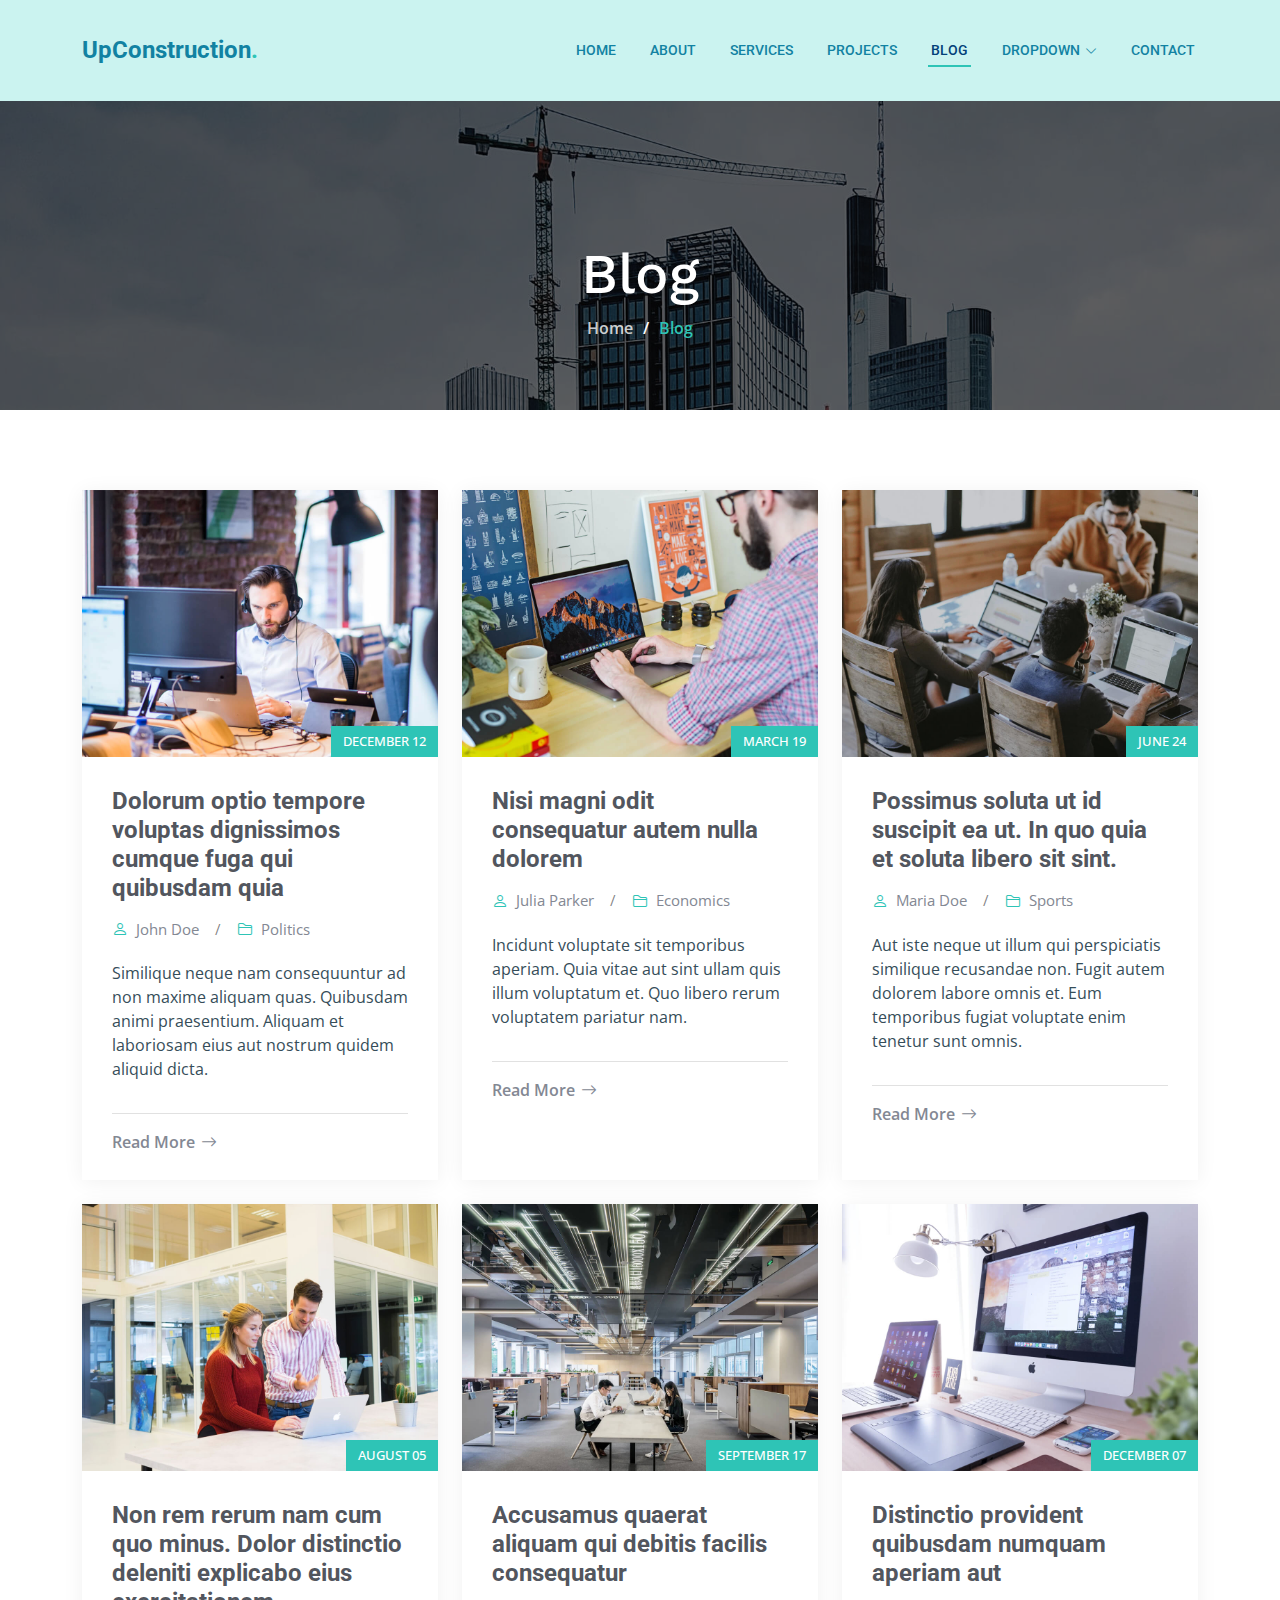
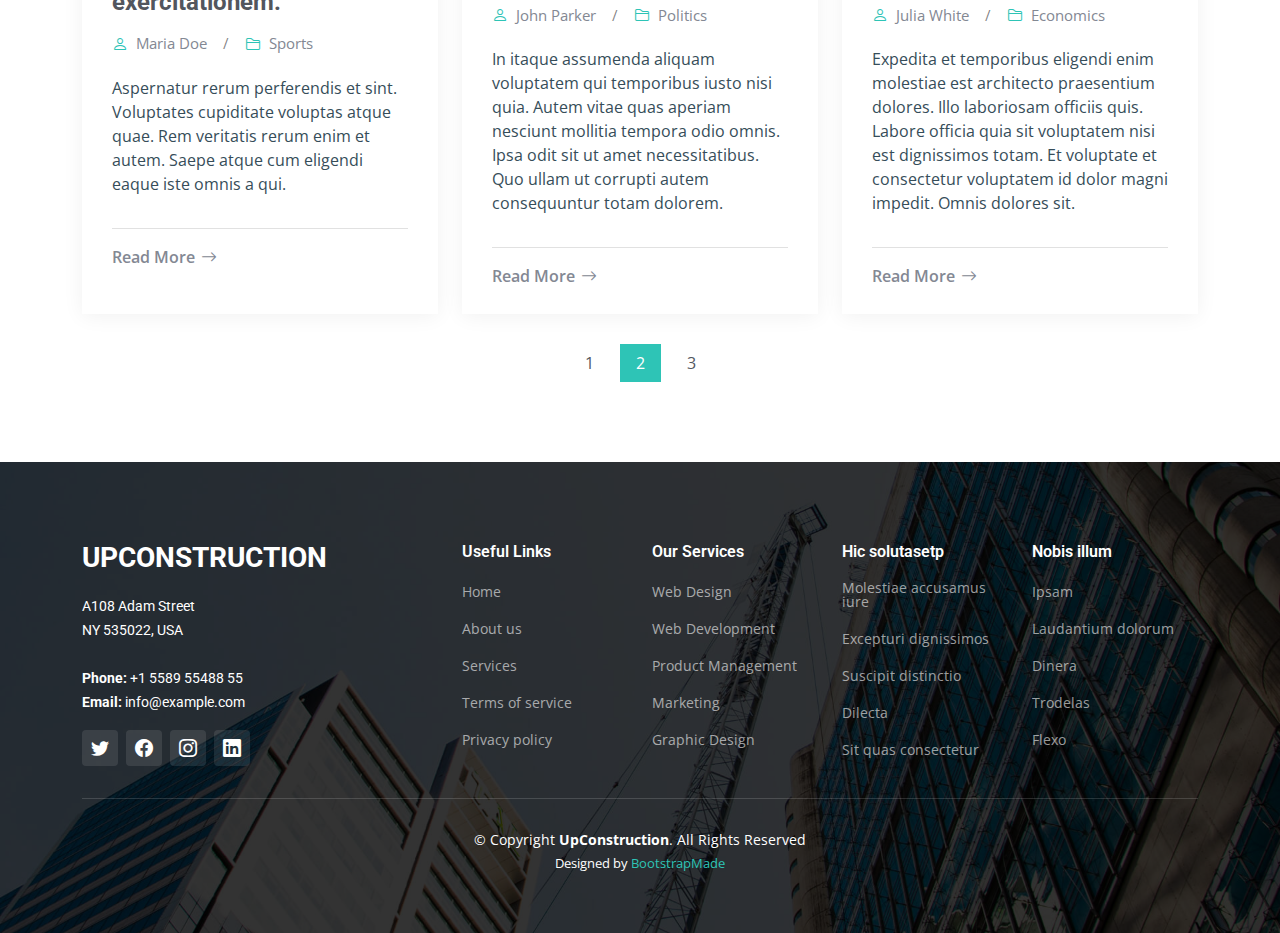
<file: blog.html>
<!DOCTYPE html>
<html lang="en">

<head>
  <meta charset="utf-8">
  <meta content="width=device-width, initial-scale=1.0" name="viewport">

  <title>UpConstruction Bootstrap Template - Blog</title>
  <meta content="" name="description">
  <meta content="" name="keywords">

  <!-- Favicons -->
  <link href="assets/img/favicon.png" rel="icon">
  <link href="assets/img/apple-touch-icon.png" rel="apple-touch-icon">

  <!-- Google Fonts -->
  <link rel="preconnect" href="https://fonts.googleapis.com">
  <link rel="preconnect" href="https://fonts.gstatic.com" crossorigin>
  <link href="https://fonts.googleapis.com/css2?family=Open+Sans:ital,wght@0,300;0,400;0,500;0,600;0,700;1,300;1,400;1,600;1,700&family=Roboto:ital,wght@0,300;0,400;0,500;0,600;0,700;1,300;1,400;1,500;1,600;1,700&family=Work+Sans:ital,wght@0,300;0,400;0,500;0,600;0,700;1,300;1,400;1,500;1,600;1,700&display=swap" rel="stylesheet">

  <!-- Vendor CSS Files -->
  <link href="assets/vendor/bootstrap/css/bootstrap.min.css" rel="stylesheet">
  <link href="assets/vendor/bootstrap-icons/bootstrap-icons.css" rel="stylesheet">
  <link href="assets/vendor/fontawesome-free/css/all.min.css" rel="stylesheet">
  <link href="assets/vendor/aos/aos.css" rel="stylesheet">
  <link href="assets/vendor/glightbox/css/glightbox.min.css" rel="stylesheet">
  <link href="assets/vendor/swiper/swiper-bundle.min.css" rel="stylesheet">

  <!-- Template Main CSS File -->
  <link href="assets/css/main.css" rel="stylesheet">

  <!-- =======================================================
  * Template Name: UpConstruction
  * Updated: Jan 29 2024 with Bootstrap v5.3.2
  * Template URL: https://bootstrapmade.com/upconstruction-bootstrap-construction-website-template/
  * Author: BootstrapMade.com
  * License: https://bootstrapmade.com/license/
  ======================================================== -->
</head>

<body>

  <!-- ======= Header ======= -->
  <header id="header" class="header d-flex align-items-center">
    <div class="container-fluid container-xl d-flex align-items-center justify-content-between">

      <a href="index.html" class="logo d-flex align-items-center">
        <!-- Uncomment the line below if you also wish to use an image logo -->
        <!-- <img src="assets/img/logo.png" alt=""> -->
        <h1>UpConstruction<span>.</span></h1>
      </a>

      <i class="mobile-nav-toggle mobile-nav-show bi bi-list"></i>
      <i class="mobile-nav-toggle mobile-nav-hide d-none bi bi-x"></i>
      <nav id="navbar" class="navbar">
        <ul>
          <li><a href="index.html">Home</a></li>
          <li><a href="about.html">About</a></li>
          <li><a href="services.html">Services</a></li>
          <li><a href="projects.html">Projects</a></li>
          <li><a href="blog.html" class="active">Blog</a></li>
          <li class="dropdown"><a href="#"><span>Dropdown</span> <i class="bi bi-chevron-down dropdown-indicator"></i></a>
            <ul>
              <li><a href="#">Dropdown 1</a></li>
              <li class="dropdown"><a href="#"><span>Deep Dropdown</span> <i class="bi bi-chevron-down dropdown-indicator"></i></a>
                <ul>
                  <li><a href="#">Deep Dropdown 1</a></li>
                  <li><a href="#">Deep Dropdown 2</a></li>
                  <li><a href="#">Deep Dropdown 3</a></li>
                  <li><a href="#">Deep Dropdown 4</a></li>
                  <li><a href="#">Deep Dropdown 5</a></li>
                </ul>
              </li>
              <li><a href="#">Dropdown 2</a></li>
              <li><a href="#">Dropdown 3</a></li>
              <li><a href="#">Dropdown 4</a></li>
            </ul>
          </li>
          <li><a href="contact.html">Contact</a></li>
        </ul>
      </nav><!-- .navbar -->

    </div>
  </header><!-- End Header -->

  <main id="main">

    <!-- ======= Breadcrumbs ======= -->
    <div class="breadcrumbs d-flex align-items-center" style="background-image: url('assets/img/breadcrumbs-bg.jpg');">
      <div class="container position-relative d-flex flex-column align-items-center" data-aos="fade">

        <h2>Blog</h2>
        <ol>
          <li><a href="index.html">Home</a></li>
          <li>Blog</li>
        </ol>

      </div>
    </div><!-- End Breadcrumbs -->

    <!-- ======= Blog Section ======= -->
    <section id="blog" class="blog">
      <div class="container" data-aos="fade-up" data-aos-delay="100">

        <div class="row gy-4 posts-list">

          <div class="col-xl-4 col-md-6">
            <div class="post-item position-relative h-100">

              <div class="post-img position-relative overflow-hidden">
                <img src="assets/img/blog/blog-1.jpg" class="img-fluid" alt="">
                <span class="post-date">December 12</span>
              </div>

              <div class="post-content d-flex flex-column">

                <h3 class="post-title">Dolorum optio tempore voluptas dignissimos cumque fuga qui quibusdam quia</h3>

                <div class="meta d-flex align-items-center">
                  <div class="d-flex align-items-center">
                    <i class="bi bi-person"></i> <span class="ps-2">John Doe</span>
                  </div>
                  <span class="px-3 text-black-50">/</span>
                  <div class="d-flex align-items-center">
                    <i class="bi bi-folder2"></i> <span class="ps-2">Politics</span>
                  </div>
                </div>

                <p>
                  Similique neque nam consequuntur ad non maxime aliquam quas. Quibusdam animi praesentium. Aliquam et laboriosam eius aut nostrum quidem aliquid dicta.
                </p>

                <hr>

                <a href="blog-details.html" class="readmore stretched-link"><span>Read More</span><i class="bi bi-arrow-right"></i></a>

              </div>

            </div>
          </div><!-- End post list item -->

          <div class="col-xl-4 col-md-6">
            <div class="post-item position-relative h-100">

              <div class="post-img position-relative overflow-hidden">
                <img src="assets/img/blog/blog-2.jpg" class="img-fluid" alt="">
                <span class="post-date">March 19</span>
              </div>

              <div class="post-content d-flex flex-column">

                <h3 class="post-title">Nisi magni odit consequatur autem nulla dolorem</h3>

                <div class="meta d-flex align-items-center">
                  <div class="d-flex align-items-center">
                    <i class="bi bi-person"></i> <span class="ps-2">Julia Parker</span>
                  </div>
                  <span class="px-3 text-black-50">/</span>
                  <div class="d-flex align-items-center">
                    <i class="bi bi-folder2"></i> <span class="ps-2">Economics</span>
                  </div>
                </div>

                <p>
                  Incidunt voluptate sit temporibus aperiam. Quia vitae aut sint ullam quis illum voluptatum et. Quo libero rerum voluptatem pariatur nam.
                </p>

                <hr>

                <a href="blog-details.html" class="readmore stretched-link"><span>Read More</span><i class="bi bi-arrow-right"></i></a>

              </div>

            </div>
          </div><!-- End post list item -->

          <div class="col-xl-4 col-md-6">
            <div class="post-item position-relative h-100">

              <div class="post-img position-relative overflow-hidden">
                <img src="assets/img/blog/blog-3.jpg" class="img-fluid" alt="">
                <span class="post-date">June 24</span>
              </div>

              <div class="post-content d-flex flex-column">

                <h3 class="post-title">Possimus soluta ut id suscipit ea ut. In quo quia et soluta libero sit sint.</h3>

                <div class="meta d-flex align-items-center">
                  <div class="d-flex align-items-center">
                    <i class="bi bi-person"></i> <span class="ps-2">Maria Doe</span>
                  </div>
                  <span class="px-3 text-black-50">/</span>
                  <div class="d-flex align-items-center">
                    <i class="bi bi-folder2"></i> <span class="ps-2">Sports</span>
                  </div>
                </div>

                <p>
                  Aut iste neque ut illum qui perspiciatis similique recusandae non. Fugit autem dolorem labore omnis et. Eum temporibus fugiat voluptate enim tenetur sunt omnis.
                </p>

                <hr>

                <a href="blog-details.html" class="readmore stretched-link"><span>Read More</span><i class="bi bi-arrow-right"></i></a>

              </div>

            </div>
          </div><!-- End post list item -->

          <div class="col-xl-4 col-md-6">
            <div class="post-item position-relative h-100">

              <div class="post-img position-relative overflow-hidden">
                <img src="assets/img/blog/blog-4.jpg" class="img-fluid" alt="">
                <span class="post-date">August 05</span>
              </div>

              <div class="post-content d-flex flex-column">

                <h3 class="post-title">Non rem rerum nam cum quo minus. Dolor distinctio deleniti explicabo eius exercitationem.</h3>

                <div class="meta d-flex align-items-center">
                  <div class="d-flex align-items-center">
                    <i class="bi bi-person"></i> <span class="ps-2">Maria Doe</span>
                  </div>
                  <span class="px-3 text-black-50">/</span>
                  <div class="d-flex align-items-center">
                    <i class="bi bi-folder2"></i> <span class="ps-2">Sports</span>
                  </div>
                </div>

                <p>
                  Aspernatur rerum perferendis et sint. Voluptates cupiditate voluptas atque quae. Rem veritatis rerum enim et autem. Saepe atque cum eligendi eaque iste omnis a qui.
                </p>

                <hr>

                <a href="blog-details.html" class="readmore stretched-link"><span>Read More</span><i class="bi bi-arrow-right"></i></a>

              </div>

            </div>
          </div><!-- End post list item -->

          <div class="col-xl-4 col-md-6">
            <div class="post-item position-relative h-100">

              <div class="post-img position-relative overflow-hidden">
                <img src="assets/img/blog/blog-5.jpg" class="img-fluid" alt="">
                <span class="post-date">September 17</span>
              </div>

              <div class="post-content d-flex flex-column">

                <h3 class="post-title">Accusamus quaerat aliquam qui debitis facilis consequatur</h3>

                <div class="meta d-flex align-items-center">
                  <div class="d-flex align-items-center">
                    <i class="bi bi-person"></i> <span class="ps-2">John Parker</span>
                  </div>
                  <span class="px-3 text-black-50">/</span>
                  <div class="d-flex align-items-center">
                    <i class="bi bi-folder2"></i> <span class="ps-2">Politics</span>
                  </div>
                </div>

                <p>
                  In itaque assumenda aliquam voluptatem qui temporibus iusto nisi quia. Autem vitae quas aperiam nesciunt mollitia tempora odio omnis. Ipsa odit sit ut amet necessitatibus. Quo ullam ut corrupti autem consequuntur totam dolorem.
                </p>

                <hr>

                <a href="blog-details.html" class="readmore stretched-link"><span>Read More</span><i class="bi bi-arrow-right"></i></a>

              </div>

            </div>
          </div><!-- End post list item -->

          <div class="col-xl-4 col-md-6">
            <div class="post-item position-relative h-100">

              <div class="post-img position-relative overflow-hidden">
                <img src="assets/img/blog/blog-6.jpg" class="img-fluid" alt="">
                <span class="post-date">December 07</span>
              </div>

              <div class="post-content d-flex flex-column">

                <h3 class="post-title">Distinctio provident quibusdam numquam aperiam aut</h3>

                <div class="meta d-flex align-items-center">
                  <div class="d-flex align-items-center">
                    <i class="bi bi-person"></i> <span class="ps-2">Julia White</span>
                  </div>
                  <span class="px-3 text-black-50">/</span>
                  <div class="d-flex align-items-center">
                    <i class="bi bi-folder2"></i> <span class="ps-2">Economics</span>
                  </div>
                </div>

                <p>
                  Expedita et temporibus eligendi enim molestiae est architecto praesentium dolores. Illo laboriosam officiis quis. Labore officia quia sit voluptatem nisi est dignissimos totam. Et voluptate et consectetur voluptatem id dolor magni impedit. Omnis dolores sit.
                </p>

                <hr>

                <a href="blog-details.html" class="readmore stretched-link"><span>Read More</span><i class="bi bi-arrow-right"></i></a>

              </div>

            </div>
          </div><!-- End post list item -->

        </div><!-- End blog posts list -->

        <div class="blog-pagination">
          <ul class="justify-content-center">
            <li><a href="#">1</a></li>
            <li class="active"><a href="#">2</a></li>
            <li><a href="#">3</a></li>
          </ul>
        </div><!-- End blog pagination -->

      </div>
    </section><!-- End Blog Section -->

  </main><!-- End #main -->

  <!-- ======= Footer ======= -->
  <footer id="footer" class="footer">

    <div class="footer-content position-relative">
      <div class="container">
        <div class="row">

          <div class="col-lg-4 col-md-6">
            <div class="footer-info">
              <h3>UpConstruction</h3>
              <p>
                A108 Adam Street <br>
                NY 535022, USA<br><br>
                <strong>Phone:</strong> +1 5589 55488 55<br>
                <strong>Email:</strong> info@example.com<br>
              </p>
              <div class="social-links d-flex mt-3">
                <a href="#" class="d-flex align-items-center justify-content-center"><i class="bi bi-twitter"></i></a>
                <a href="#" class="d-flex align-items-center justify-content-center"><i class="bi bi-facebook"></i></a>
                <a href="#" class="d-flex align-items-center justify-content-center"><i class="bi bi-instagram"></i></a>
                <a href="#" class="d-flex align-items-center justify-content-center"><i class="bi bi-linkedin"></i></a>
              </div>
            </div>
          </div><!-- End footer info column-->

          <div class="col-lg-2 col-md-3 footer-links">
            <h4>Useful Links</h4>
            <ul>
              <li><a href="#">Home</a></li>
              <li><a href="#">About us</a></li>
              <li><a href="#">Services</a></li>
              <li><a href="#">Terms of service</a></li>
              <li><a href="#">Privacy policy</a></li>
            </ul>
          </div><!-- End footer links column-->

          <div class="col-lg-2 col-md-3 footer-links">
            <h4>Our Services</h4>
            <ul>
              <li><a href="#">Web Design</a></li>
              <li><a href="#">Web Development</a></li>
              <li><a href="#">Product Management</a></li>
              <li><a href="#">Marketing</a></li>
              <li><a href="#">Graphic Design</a></li>
            </ul>
          </div><!-- End footer links column-->

          <div class="col-lg-2 col-md-3 footer-links">
            <h4>Hic solutasetp</h4>
            <ul>
              <li><a href="#">Molestiae accusamus iure</a></li>
              <li><a href="#">Excepturi dignissimos</a></li>
              <li><a href="#">Suscipit distinctio</a></li>
              <li><a href="#">Dilecta</a></li>
              <li><a href="#">Sit quas consectetur</a></li>
            </ul>
          </div><!-- End footer links column-->

          <div class="col-lg-2 col-md-3 footer-links">
            <h4>Nobis illum</h4>
            <ul>
              <li><a href="#">Ipsam</a></li>
              <li><a href="#">Laudantium dolorum</a></li>
              <li><a href="#">Dinera</a></li>
              <li><a href="#">Trodelas</a></li>
              <li><a href="#">Flexo</a></li>
            </ul>
          </div><!-- End footer links column-->

        </div>
      </div>
    </div>

    <div class="footer-legal text-center position-relative">
      <div class="container">
        <div class="copyright">
          &copy; Copyright <strong><span>UpConstruction</span></strong>. All Rights Reserved
        </div>
        <div class="credits">
          <!-- All the links in the footer should remain intact. -->
          <!-- You can delete the links only if you purchased the pro version. -->
          <!-- Licensing information: https://bootstrapmade.com/license/ -->
          <!-- Purchase the pro version with working PHP/AJAX contact form: https://bootstrapmade.com/upconstruction-bootstrap-construction-website-template/ -->
          Designed by <a href="https://bootstrapmade.com/">BootstrapMade</a>
        </div>
      </div>
    </div>

  </footer>
  <!-- End Footer -->

  <a href="#" class="scroll-top d-flex align-items-center justify-content-center"><i class="bi bi-arrow-up-short"></i></a>

  <div id="preloader"></div>

  <!-- Vendor JS Files -->
  <script src="assets/vendor/bootstrap/js/bootstrap.bundle.min.js"></script>
  <script src="assets/vendor/aos/aos.js"></script>
  <script src="assets/vendor/glightbox/js/glightbox.min.js"></script>
  <script src="assets/vendor/isotope-layout/isotope.pkgd.min.js"></script>
  <script src="assets/vendor/swiper/swiper-bundle.min.js"></script>
  <script src="assets/vendor/purecounter/purecounter_vanilla.js"></script>
  <script src="assets/vendor/php-email-form/validate.js"></script>

  <!-- Template Main JS File -->
  <script src="assets/js/main.js"></script>

</body>

</html>
</file>
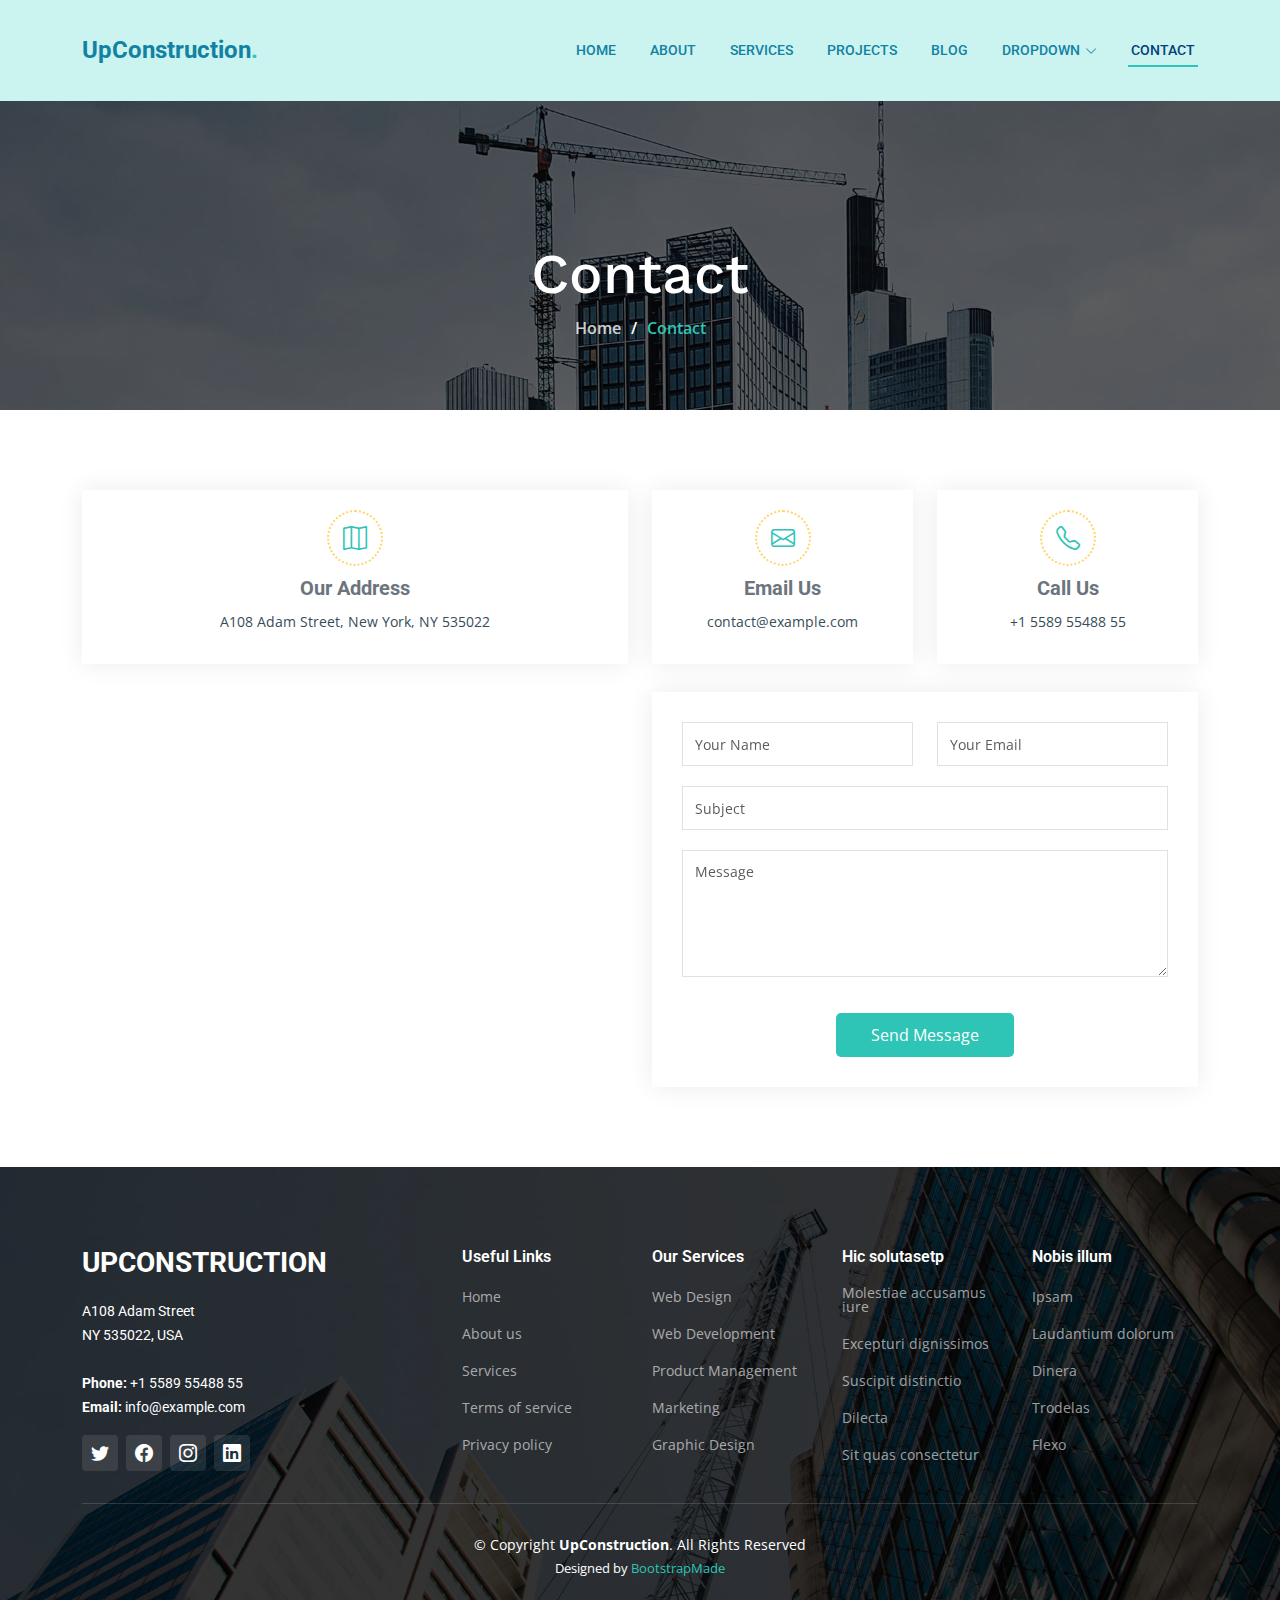
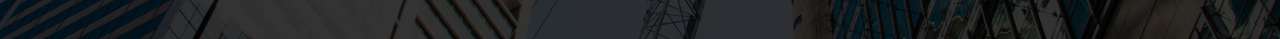
<file: contact.html>
<!DOCTYPE html>
<html lang="en">

<head>
  <meta charset="utf-8">
  <meta content="width=device-width, initial-scale=1.0" name="viewport">

  <title>UpConstruction Bootstrap Template - Contact</title>
  <meta content="" name="description">
  <meta content="" name="keywords">

  <!-- Favicons -->
  <link href="assets/img/favicon.png" rel="icon">
  <link href="assets/img/apple-touch-icon.png" rel="apple-touch-icon">

  <!-- Google Fonts -->
  <link rel="preconnect" href="https://fonts.googleapis.com">
  <link rel="preconnect" href="https://fonts.gstatic.com" crossorigin>
  <link href="https://fonts.googleapis.com/css2?family=Open+Sans:ital,wght@0,300;0,400;0,500;0,600;0,700;1,300;1,400;1,600;1,700&family=Roboto:ital,wght@0,300;0,400;0,500;0,600;0,700;1,300;1,400;1,500;1,600;1,700&family=Work+Sans:ital,wght@0,300;0,400;0,500;0,600;0,700;1,300;1,400;1,500;1,600;1,700&display=swap" rel="stylesheet">

  <!-- Vendor CSS Files -->
  <link href="assets/vendor/bootstrap/css/bootstrap.min.css" rel="stylesheet">
  <link href="assets/vendor/bootstrap-icons/bootstrap-icons.css" rel="stylesheet">
  <link href="assets/vendor/fontawesome-free/css/all.min.css" rel="stylesheet">
  <link href="assets/vendor/aos/aos.css" rel="stylesheet">
  <link href="assets/vendor/glightbox/css/glightbox.min.css" rel="stylesheet">
  <link href="assets/vendor/swiper/swiper-bundle.min.css" rel="stylesheet">

  <!-- Template Main CSS File -->
  <link href="assets/css/main.css" rel="stylesheet">

  <!-- =======================================================
  * Template Name: UpConstruction
  * Updated: Jan 29 2024 with Bootstrap v5.3.2
  * Template URL: https://bootstrapmade.com/upconstruction-bootstrap-construction-website-template/
  * Author: BootstrapMade.com
  * License: https://bootstrapmade.com/license/
  ======================================================== -->
</head>

<body>

  <!-- ======= Header ======= -->
  <header id="header" class="header d-flex align-items-center">
    <div class="container-fluid container-xl d-flex align-items-center justify-content-between">

      <a href="index.html" class="logo d-flex align-items-center">
        <!-- Uncomment the line below if you also wish to use an image logo -->
        <!-- <img src="assets/img/logo.png" alt=""> -->
        <h1>UpConstruction<span>.</span></h1>
      </a>

      <i class="mobile-nav-toggle mobile-nav-show bi bi-list"></i>
      <i class="mobile-nav-toggle mobile-nav-hide d-none bi bi-x"></i>
      <nav id="navbar" class="navbar">
        <ul>
          <li><a href="index.html">Home</a></li>
          <li><a href="about.html">About</a></li>
          <li><a href="services.html">Services</a></li>
          <li><a href="projects.html">Projects</a></li>
          <li><a href="blog.html">Blog</a></li>
          <li class="dropdown"><a href="#"><span>Dropdown</span> <i class="bi bi-chevron-down dropdown-indicator"></i></a>
            <ul>
              <li><a href="#">Dropdown 1</a></li>
              <li class="dropdown"><a href="#"><span>Deep Dropdown</span> <i class="bi bi-chevron-down dropdown-indicator"></i></a>
                <ul>
                  <li><a href="#">Deep Dropdown 1</a></li>
                  <li><a href="#">Deep Dropdown 2</a></li>
                  <li><a href="#">Deep Dropdown 3</a></li>
                  <li><a href="#">Deep Dropdown 4</a></li>
                  <li><a href="#">Deep Dropdown 5</a></li>
                </ul>
              </li>
              <li><a href="#">Dropdown 2</a></li>
              <li><a href="#">Dropdown 3</a></li>
              <li><a href="#">Dropdown 4</a></li>
            </ul>
          </li>
          <li><a href="contact.html" class="active">Contact</a></li>
        </ul>
      </nav><!-- .navbar -->

    </div>
  </header><!-- End Header -->

  <main id="main">

    <!-- ======= Breadcrumbs ======= -->
    <div class="breadcrumbs d-flex align-items-center" style="background-image: url('assets/img/breadcrumbs-bg.jpg');">
      <div class="container position-relative d-flex flex-column align-items-center" data-aos="fade">

        <h2>Contact</h2>
        <ol>
          <li><a href="index.html">Home</a></li>
          <li>Contact</li>
        </ol>

      </div>
    </div><!-- End Breadcrumbs -->

    <!-- ======= Contact Section ======= -->
    <section id="contact" class="contact">
      <div class="container" data-aos="fade-up" data-aos-delay="100">

        <div class="row gy-4">
          <div class="col-lg-6">
            <div class="info-item  d-flex flex-column justify-content-center align-items-center">
              <i class="bi bi-map"></i>
              <h3>Our Address</h3>
              <p>A108 Adam Street, New York, NY 535022</p>
            </div>
          </div><!-- End Info Item -->

          <div class="col-lg-3 col-md-6">
            <div class="info-item d-flex flex-column justify-content-center align-items-center">
              <i class="bi bi-envelope"></i>
              <h3>Email Us</h3>
              <p>contact@example.com</p>
            </div>
          </div><!-- End Info Item -->

          <div class="col-lg-3 col-md-6">
            <div class="info-item  d-flex flex-column justify-content-center align-items-center">
              <i class="bi bi-telephone"></i>
              <h3>Call Us</h3>
              <p>+1 5589 55488 55</p>
            </div>
          </div><!-- End Info Item -->

        </div>

        <div class="row gy-4 mt-1">

          <div class="col-lg-6 ">
            <iframe src="https://www.google.com/maps/embed?pb=!1m14!1m8!1m3!1d12097.433213460943!2d-74.0062269!3d40.7101282!3m2!1i1024!2i768!4f13.1!3m3!1m2!1s0x0%3A0xb89d1fe6bc499443!2sDowntown+Conference+Center!5e0!3m2!1smk!2sbg!4v1539943755621" frameborder="0" style="border:0; width: 100%; height: 384px;" allowfullscreen></iframe>
          </div><!-- End Google Maps -->

          <div class="col-lg-6">
            <form action="forms/contact.php" method="post" role="form" class="php-email-form">
              <div class="row gy-4">
                <div class="col-lg-6 form-group">
                  <input type="text" name="name" class="form-control" id="name" placeholder="Your Name" required>
                </div>
                <div class="col-lg-6 form-group">
                  <input type="email" class="form-control" name="email" id="email" placeholder="Your Email" required>
                </div>
              </div>
              <div class="form-group">
                <input type="text" class="form-control" name="subject" id="subject" placeholder="Subject" required>
              </div>
              <div class="form-group">
                <textarea class="form-control" name="message" rows="5" placeholder="Message" required></textarea>
              </div>
              <div class="my-3">
                <div class="loading">Loading</div>
                <div class="error-message"></div>
                <div class="sent-message">Your message has been sent. Thank you!</div>
              </div>
              <div class="text-center"><button type="submit">Send Message</button></div>
            </form>
          </div><!-- End Contact Form -->

        </div>

      </div>
    </section><!-- End Contact Section -->

  </main><!-- End #main -->

  <!-- ======= Footer ======= -->
  <footer id="footer" class="footer">

    <div class="footer-content position-relative">
      <div class="container">
        <div class="row">

          <div class="col-lg-4 col-md-6">
            <div class="footer-info">
              <h3>UpConstruction</h3>
              <p>
                A108 Adam Street <br>
                NY 535022, USA<br><br>
                <strong>Phone:</strong> +1 5589 55488 55<br>
                <strong>Email:</strong> info@example.com<br>
              </p>
              <div class="social-links d-flex mt-3">
                <a href="#" class="d-flex align-items-center justify-content-center"><i class="bi bi-twitter"></i></a>
                <a href="#" class="d-flex align-items-center justify-content-center"><i class="bi bi-facebook"></i></a>
                <a href="#" class="d-flex align-items-center justify-content-center"><i class="bi bi-instagram"></i></a>
                <a href="#" class="d-flex align-items-center justify-content-center"><i class="bi bi-linkedin"></i></a>
              </div>
            </div>
          </div><!-- End footer info column-->

          <div class="col-lg-2 col-md-3 footer-links">
            <h4>Useful Links</h4>
            <ul>
              <li><a href="#">Home</a></li>
              <li><a href="#">About us</a></li>
              <li><a href="#">Services</a></li>
              <li><a href="#">Terms of service</a></li>
              <li><a href="#">Privacy policy</a></li>
            </ul>
          </div><!-- End footer links column-->

          <div class="col-lg-2 col-md-3 footer-links">
            <h4>Our Services</h4>
            <ul>
              <li><a href="#">Web Design</a></li>
              <li><a href="#">Web Development</a></li>
              <li><a href="#">Product Management</a></li>
              <li><a href="#">Marketing</a></li>
              <li><a href="#">Graphic Design</a></li>
            </ul>
          </div><!-- End footer links column-->

          <div class="col-lg-2 col-md-3 footer-links">
            <h4>Hic solutasetp</h4>
            <ul>
              <li><a href="#">Molestiae accusamus iure</a></li>
              <li><a href="#">Excepturi dignissimos</a></li>
              <li><a href="#">Suscipit distinctio</a></li>
              <li><a href="#">Dilecta</a></li>
              <li><a href="#">Sit quas consectetur</a></li>
            </ul>
          </div><!-- End footer links column-->

          <div class="col-lg-2 col-md-3 footer-links">
            <h4>Nobis illum</h4>
            <ul>
              <li><a href="#">Ipsam</a></li>
              <li><a href="#">Laudantium dolorum</a></li>
              <li><a href="#">Dinera</a></li>
              <li><a href="#">Trodelas</a></li>
              <li><a href="#">Flexo</a></li>
            </ul>
          </div><!-- End footer links column-->

        </div>
      </div>
    </div>

    <div class="footer-legal text-center position-relative">
      <div class="container">
        <div class="copyright">
          &copy; Copyright <strong><span>UpConstruction</span></strong>. All Rights Reserved
        </div>
        <div class="credits">
          <!-- All the links in the footer should remain intact. -->
          <!-- You can delete the links only if you purchased the pro version. -->
          <!-- Licensing information: https://bootstrapmade.com/license/ -->
          <!-- Purchase the pro version with working PHP/AJAX contact form: https://bootstrapmade.com/upconstruction-bootstrap-construction-website-template/ -->
          Designed by <a href="https://bootstrapmade.com/">BootstrapMade</a>
        </div>
      </div>
    </div>

  </footer>
  <!-- End Footer -->

  <a href="#" class="scroll-top d-flex align-items-center justify-content-center"><i class="bi bi-arrow-up-short"></i></a>

  <div id="preloader"></div>

  <!-- Vendor JS Files -->
  <script src="assets/vendor/bootstrap/js/bootstrap.bundle.min.js"></script>
  <script src="assets/vendor/aos/aos.js"></script>
  <script src="assets/vendor/glightbox/js/glightbox.min.js"></script>
  <script src="assets/vendor/isotope-layout/isotope.pkgd.min.js"></script>
  <script src="assets/vendor/swiper/swiper-bundle.min.js"></script>
  <script src="assets/vendor/purecounter/purecounter_vanilla.js"></script>
  <script src="assets/vendor/php-email-form/validate.js"></script>

  <!-- Template Main JS File -->
  <script src="assets/js/main.js"></script>

</body>

</html>
</file>
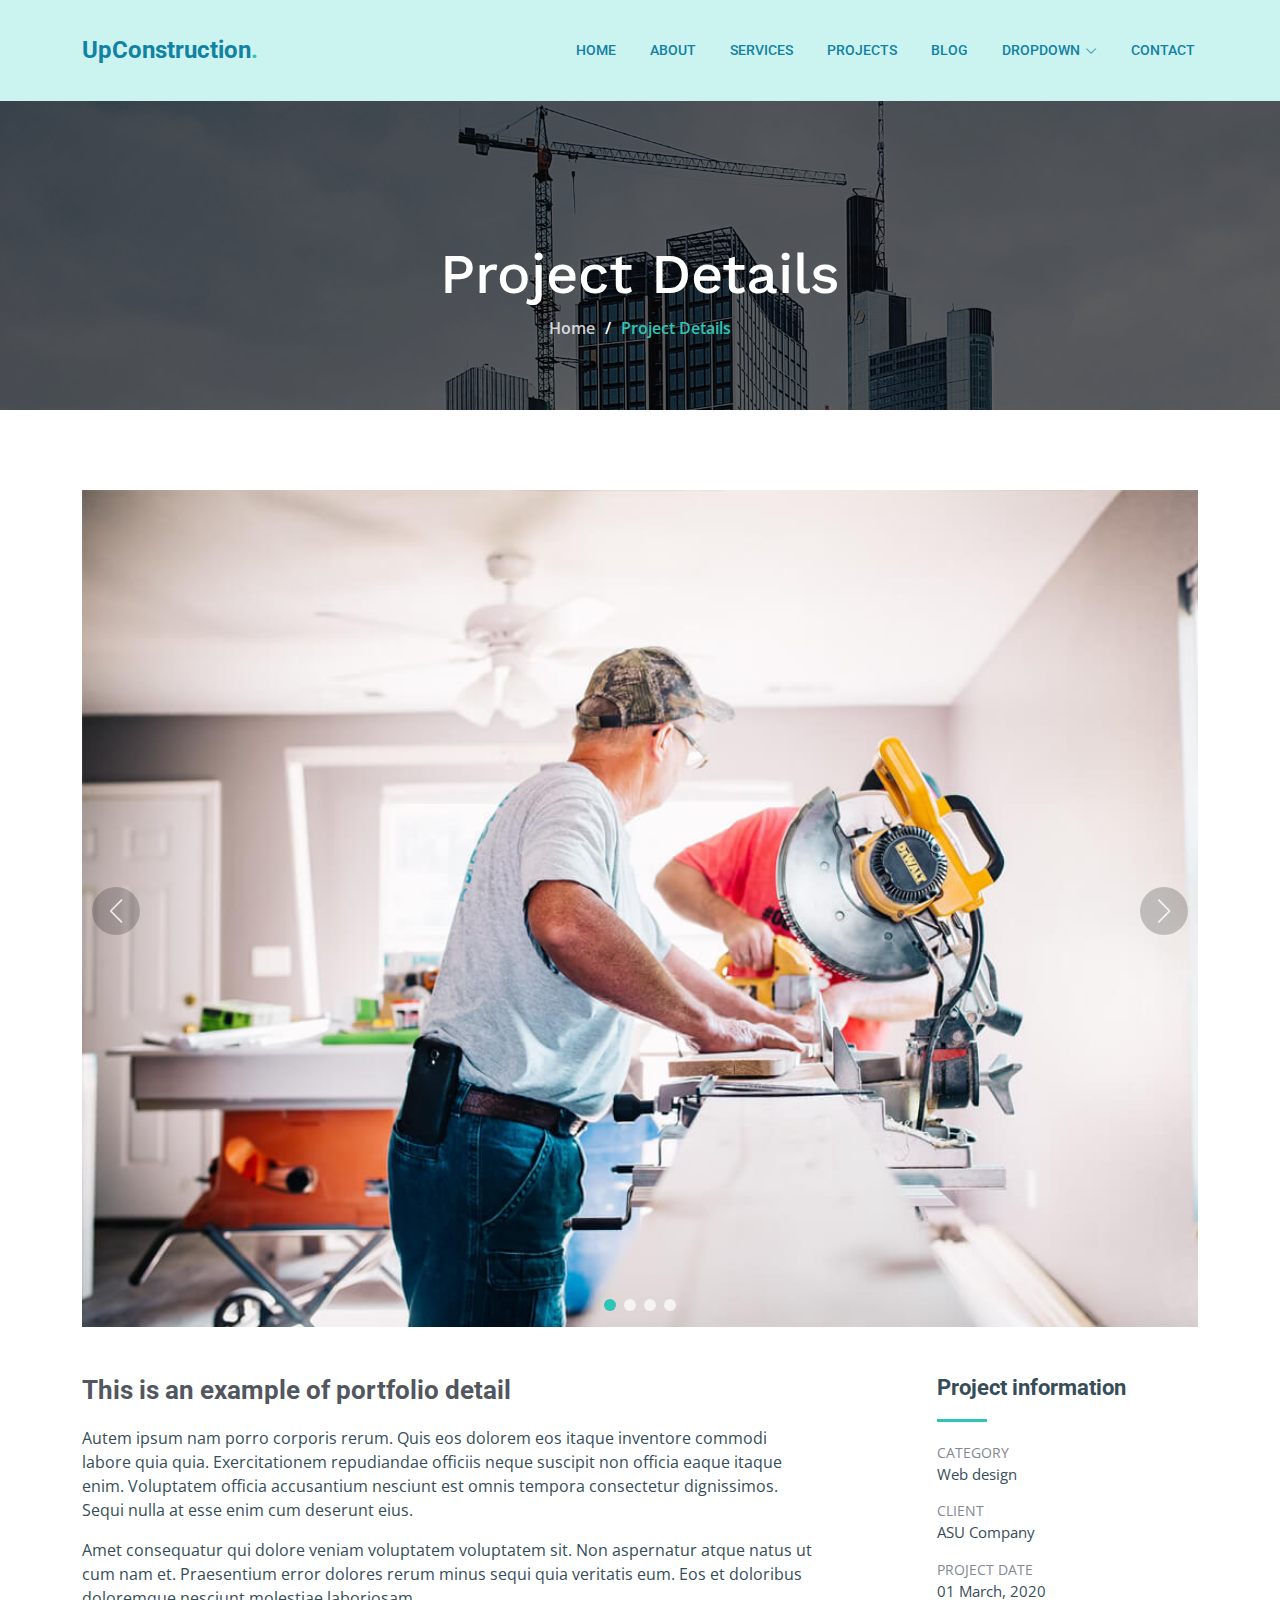
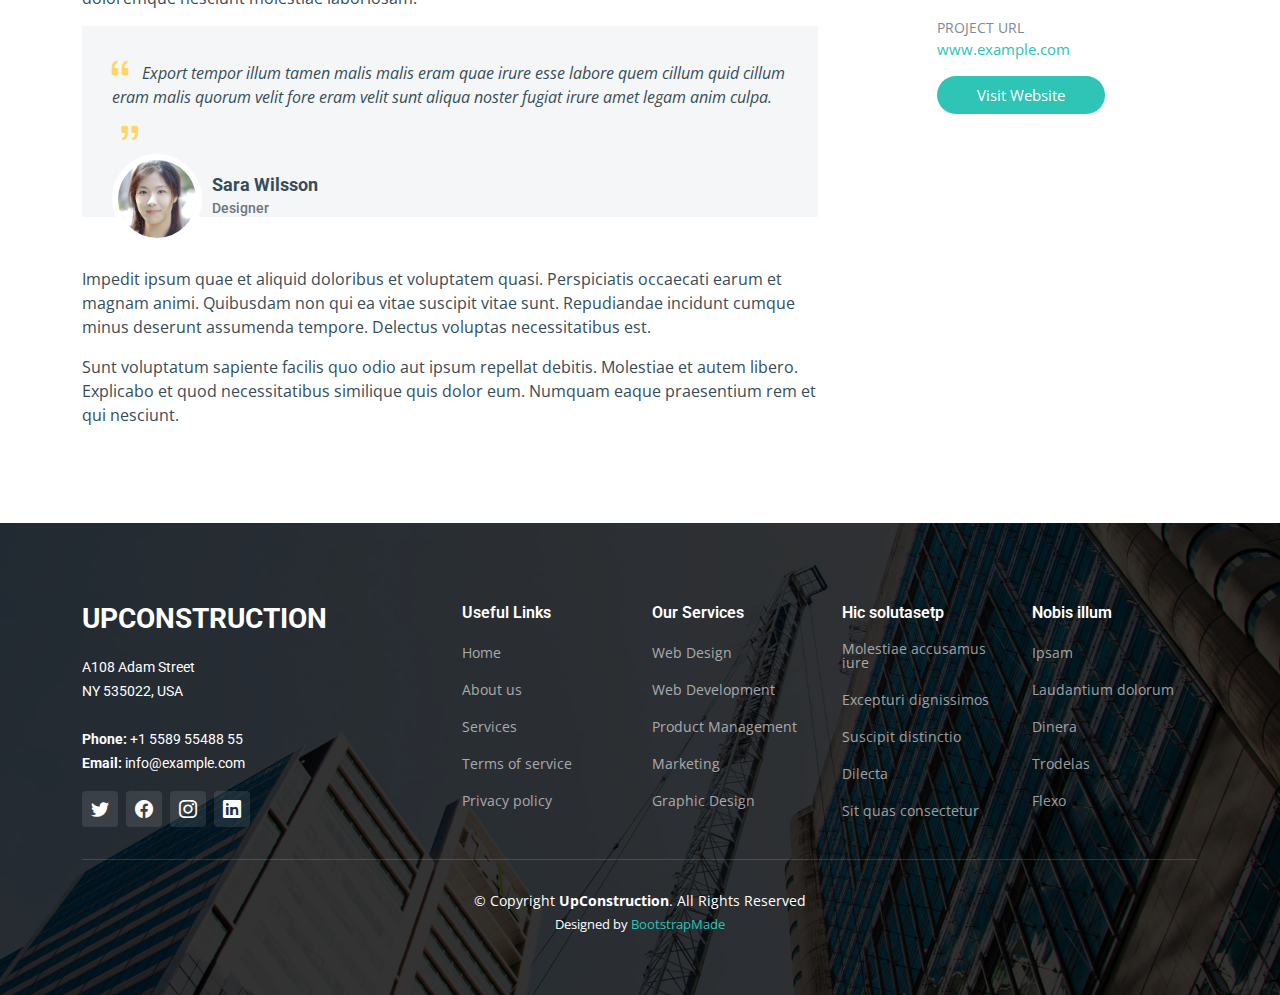
<file: project-details.html>
<!DOCTYPE html>
<html lang="en">

<head>
  <meta charset="utf-8">
  <meta content="width=device-width, initial-scale=1.0" name="viewport">

  <title>UpConstruction Bootstrap Template - Project Details</title>
  <meta content="" name="description">
  <meta content="" name="keywords">

  <!-- Favicons -->
  <link href="assets/img/favicon.png" rel="icon">
  <link href="assets/img/apple-touch-icon.png" rel="apple-touch-icon">

  <!-- Google Fonts -->
  <link rel="preconnect" href="https://fonts.googleapis.com">
  <link rel="preconnect" href="https://fonts.gstatic.com" crossorigin>
  <link href="https://fonts.googleapis.com/css2?family=Open+Sans:ital,wght@0,300;0,400;0,500;0,600;0,700;1,300;1,400;1,600;1,700&family=Roboto:ital,wght@0,300;0,400;0,500;0,600;0,700;1,300;1,400;1,500;1,600;1,700&family=Work+Sans:ital,wght@0,300;0,400;0,500;0,600;0,700;1,300;1,400;1,500;1,600;1,700&display=swap" rel="stylesheet">

  <!-- Vendor CSS Files -->
  <link href="assets/vendor/bootstrap/css/bootstrap.min.css" rel="stylesheet">
  <link href="assets/vendor/bootstrap-icons/bootstrap-icons.css" rel="stylesheet">
  <link href="assets/vendor/fontawesome-free/css/all.min.css" rel="stylesheet">
  <link href="assets/vendor/aos/aos.css" rel="stylesheet">
  <link href="assets/vendor/glightbox/css/glightbox.min.css" rel="stylesheet">
  <link href="assets/vendor/swiper/swiper-bundle.min.css" rel="stylesheet">

  <!-- Template Main CSS File -->
  <link href="assets/css/main.css" rel="stylesheet">

  <!-- =======================================================
  * Template Name: UpConstruction
  * Updated: Jan 29 2024 with Bootstrap v5.3.2
  * Template URL: https://bootstrapmade.com/upconstruction-bootstrap-construction-website-template/
  * Author: BootstrapMade.com
  * License: https://bootstrapmade.com/license/
  ======================================================== -->
</head>

<body>

  <!-- ======= Header ======= -->
  <header id="header" class="header d-flex align-items-center">
    <div class="container-fluid container-xl d-flex align-items-center justify-content-between">

      <a href="index.html" class="logo d-flex align-items-center">
        <!-- Uncomment the line below if you also wish to use an image logo -->
        <!-- <img src="assets/img/logo.png" alt=""> -->
        <h1>UpConstruction<span>.</span></h1>
      </a>

      <i class="mobile-nav-toggle mobile-nav-show bi bi-list"></i>
      <i class="mobile-nav-toggle mobile-nav-hide d-none bi bi-x"></i>
      <nav id="navbar" class="navbar">
        <ul>
          <li><a href="index.html">Home</a></li>
          <li><a href="about.html">About</a></li>
          <li><a href="services.html">Services</a></li>
          <li><a href="projects.html">Projects</a></li>
          <li><a href="blog.html">Blog</a></li>
          <li class="dropdown"><a href="#"><span>Dropdown</span> <i class="bi bi-chevron-down dropdown-indicator"></i></a>
            <ul>
              <li><a href="#">Dropdown 1</a></li>
              <li class="dropdown"><a href="#"><span>Deep Dropdown</span> <i class="bi bi-chevron-down dropdown-indicator"></i></a>
                <ul>
                  <li><a href="#">Deep Dropdown 1</a></li>
                  <li><a href="#">Deep Dropdown 2</a></li>
                  <li><a href="#">Deep Dropdown 3</a></li>
                  <li><a href="#">Deep Dropdown 4</a></li>
                  <li><a href="#">Deep Dropdown 5</a></li>
                </ul>
              </li>
              <li><a href="#">Dropdown 2</a></li>
              <li><a href="#">Dropdown 3</a></li>
              <li><a href="#">Dropdown 4</a></li>
            </ul>
          </li>
          <li><a href="contact.html">Contact</a></li>
        </ul>
      </nav><!-- .navbar -->

    </div>
  </header><!-- End Header -->

  <main id="main">

    <!-- ======= Breadcrumbs ======= -->
    <div class="breadcrumbs d-flex align-items-center" style="background-image: url('assets/img/breadcrumbs-bg.jpg');">
      <div class="container position-relative d-flex flex-column align-items-center" data-aos="fade">

        <h2>Project Details</h2>
        <ol>
          <li><a href="index.html">Home</a></li>
          <li>Project Details</li>
        </ol>

      </div>
    </div><!-- End Breadcrumbs -->

    <!-- ======= Projet Details Section ======= -->
    <section id="project-details" class="project-details">
      <div class="container" data-aos="fade-up" data-aos-delay="100">

        <div class="position-relative h-100">
          <div class="slides-1 portfolio-details-slider swiper">
            <div class="swiper-wrapper align-items-center">

              <div class="swiper-slide">
                <img src="assets/img/projects/remodeling-1.jpg" alt="">
              </div>

              <div class="swiper-slide">
                <img src="assets/img/projects/construction-1.jpg" alt="">
              </div>

              <div class="swiper-slide">
                <img src="assets/img/projects/design-1.jpg" alt="">
              </div>

              <div class="swiper-slide">
                <img src="assets/img/projects/repairs-1.jpg" alt="">
              </div>

            </div>
            <div class="swiper-pagination"></div>
          </div>
          <div class="swiper-button-prev"></div>
          <div class="swiper-button-next"></div>

        </div>

        <div class="row justify-content-between gy-4 mt-4">

          <div class="col-lg-8">
            <div class="portfolio-description">
              <h2>This is an example of portfolio detail</h2>
              <p>
                Autem ipsum nam porro corporis rerum. Quis eos dolorem eos itaque inventore commodi labore quia quia. Exercitationem repudiandae officiis neque suscipit non officia eaque itaque enim. Voluptatem officia accusantium nesciunt est omnis tempora consectetur dignissimos. Sequi nulla at esse enim cum deserunt eius.
              </p>
              <p>
                Amet consequatur qui dolore veniam voluptatem voluptatem sit. Non aspernatur atque natus ut cum nam et. Praesentium error dolores rerum minus sequi quia veritatis eum. Eos et doloribus doloremque nesciunt molestiae laboriosam.
              </p>

              <div class="testimonial-item">
                <p>
                  <i class="bi bi-quote quote-icon-left"></i>
                  Export tempor illum tamen malis malis eram quae irure esse labore quem cillum quid cillum eram malis quorum velit fore eram velit sunt aliqua noster fugiat irure amet legam anim culpa.
                  <i class="bi bi-quote quote-icon-right"></i>
                </p>
                <div>
                  <img src="assets/img/testimonials/testimonials-2.jpg" class="testimonial-img" alt="">
                  <h3>Sara Wilsson</h3>
                  <h4>Designer</h4>
                </div>
              </div>

              <p>
                Impedit ipsum quae et aliquid doloribus et voluptatem quasi. Perspiciatis occaecati earum et magnam animi. Quibusdam non qui ea vitae suscipit vitae sunt. Repudiandae incidunt cumque minus deserunt assumenda tempore. Delectus voluptas necessitatibus est.

              <p>
                Sunt voluptatum sapiente facilis quo odio aut ipsum repellat debitis. Molestiae et autem libero. Explicabo et quod necessitatibus similique quis dolor eum. Numquam eaque praesentium rem et qui nesciunt.
              </p>

            </div>
          </div>

          <div class="col-lg-3">
            <div class="portfolio-info">
              <h3>Project information</h3>
              <ul>
                <li><strong>Category</strong> <span>Web design</span></li>
                <li><strong>Client</strong> <span>ASU Company</span></li>
                <li><strong>Project date</strong> <span>01 March, 2020</span></li>
                <li><strong>Project URL</strong> <a href="#">www.example.com</a></li>
                <li><a href="#" class="btn-visit align-self-start">Visit Website</a></li>
              </ul>
            </div>
          </div>

        </div>

      </div>
    </section><!-- End Projet Details Section -->

  </main><!-- End #main -->

  <!-- ======= Footer ======= -->
  <footer id="footer" class="footer">

    <div class="footer-content position-relative">
      <div class="container">
        <div class="row">

          <div class="col-lg-4 col-md-6">
            <div class="footer-info">
              <h3>UpConstruction</h3>
              <p>
                A108 Adam Street <br>
                NY 535022, USA<br><br>
                <strong>Phone:</strong> +1 5589 55488 55<br>
                <strong>Email:</strong> info@example.com<br>
              </p>
              <div class="social-links d-flex mt-3">
                <a href="#" class="d-flex align-items-center justify-content-center"><i class="bi bi-twitter"></i></a>
                <a href="#" class="d-flex align-items-center justify-content-center"><i class="bi bi-facebook"></i></a>
                <a href="#" class="d-flex align-items-center justify-content-center"><i class="bi bi-instagram"></i></a>
                <a href="#" class="d-flex align-items-center justify-content-center"><i class="bi bi-linkedin"></i></a>
              </div>
            </div>
          </div><!-- End footer info column-->

          <div class="col-lg-2 col-md-3 footer-links">
            <h4>Useful Links</h4>
            <ul>
              <li><a href="#">Home</a></li>
              <li><a href="#">About us</a></li>
              <li><a href="#">Services</a></li>
              <li><a href="#">Terms of service</a></li>
              <li><a href="#">Privacy policy</a></li>
            </ul>
          </div><!-- End footer links column-->

          <div class="col-lg-2 col-md-3 footer-links">
            <h4>Our Services</h4>
            <ul>
              <li><a href="#">Web Design</a></li>
              <li><a href="#">Web Development</a></li>
              <li><a href="#">Product Management</a></li>
              <li><a href="#">Marketing</a></li>
              <li><a href="#">Graphic Design</a></li>
            </ul>
          </div><!-- End footer links column-->

          <div class="col-lg-2 col-md-3 footer-links">
            <h4>Hic solutasetp</h4>
            <ul>
              <li><a href="#">Molestiae accusamus iure</a></li>
              <li><a href="#">Excepturi dignissimos</a></li>
              <li><a href="#">Suscipit distinctio</a></li>
              <li><a href="#">Dilecta</a></li>
              <li><a href="#">Sit quas consectetur</a></li>
            </ul>
          </div><!-- End footer links column-->

          <div class="col-lg-2 col-md-3 footer-links">
            <h4>Nobis illum</h4>
            <ul>
              <li><a href="#">Ipsam</a></li>
              <li><a href="#">Laudantium dolorum</a></li>
              <li><a href="#">Dinera</a></li>
              <li><a href="#">Trodelas</a></li>
              <li><a href="#">Flexo</a></li>
            </ul>
          </div><!-- End footer links column-->

        </div>
      </div>
    </div>

    <div class="footer-legal text-center position-relative">
      <div class="container">
        <div class="copyright">
          &copy; Copyright <strong><span>UpConstruction</span></strong>. All Rights Reserved
        </div>
        <div class="credits">
          <!-- All the links in the footer should remain intact. -->
          <!-- You can delete the links only if you purchased the pro version. -->
          <!-- Licensing information: https://bootstrapmade.com/license/ -->
          <!-- Purchase the pro version with working PHP/AJAX contact form: https://bootstrapmade.com/upconstruction-bootstrap-construction-website-template/ -->
          Designed by <a href="https://bootstrapmade.com/">BootstrapMade</a>
        </div>
      </div>
    </div>

  </footer>
  <!-- End Footer -->

  <a href="#" class="scroll-top d-flex align-items-center justify-content-center"><i class="bi bi-arrow-up-short"></i></a>

  <div id="preloader"></div>

  <!-- Vendor JS Files -->
  <script src="assets/vendor/bootstrap/js/bootstrap.bundle.min.js"></script>
  <script src="assets/vendor/aos/aos.js"></script>
  <script src="assets/vendor/glightbox/js/glightbox.min.js"></script>
  <script src="assets/vendor/isotope-layout/isotope.pkgd.min.js"></script>
  <script src="assets/vendor/swiper/swiper-bundle.min.js"></script>
  <script src="assets/vendor/purecounter/purecounter_vanilla.js"></script>
  <script src="assets/vendor/php-email-form/validate.js"></script>

  <!-- Template Main JS File -->
  <script src="assets/js/main.js"></script>

</body>

</html>
</file>
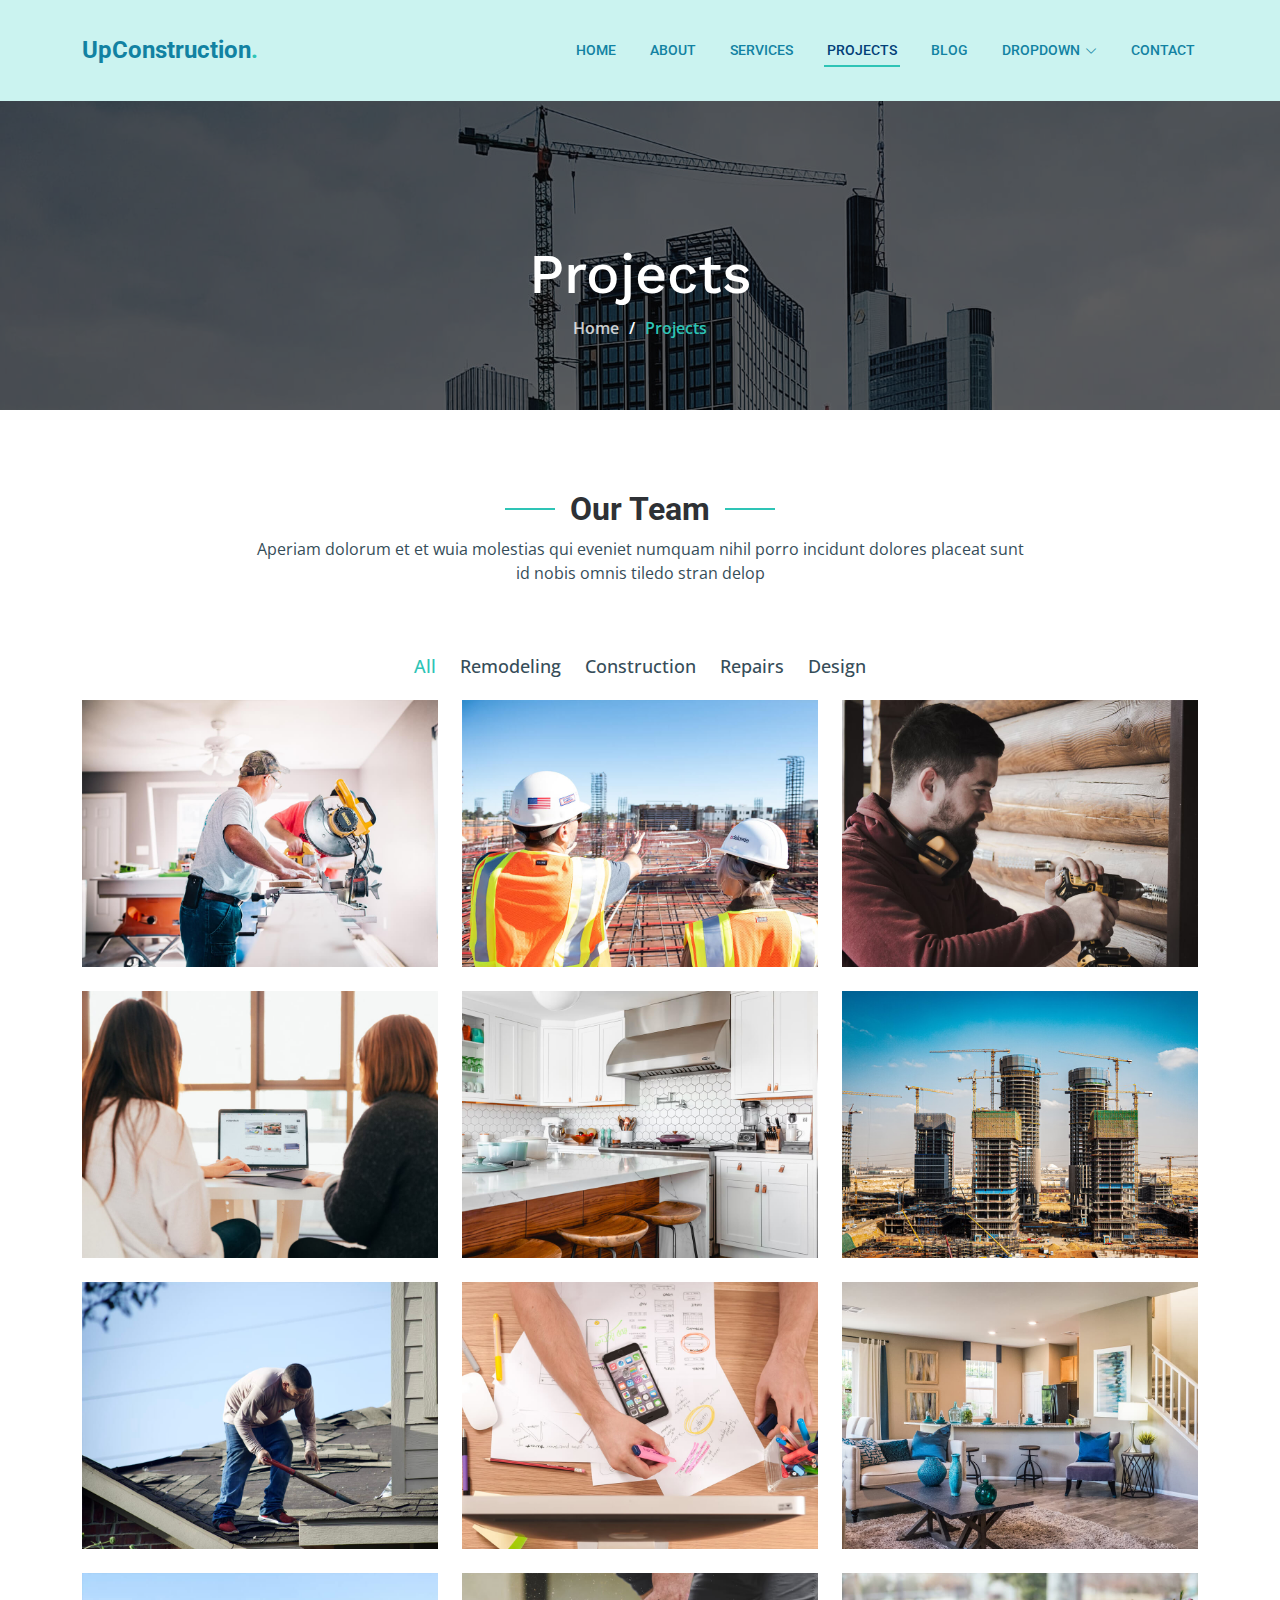
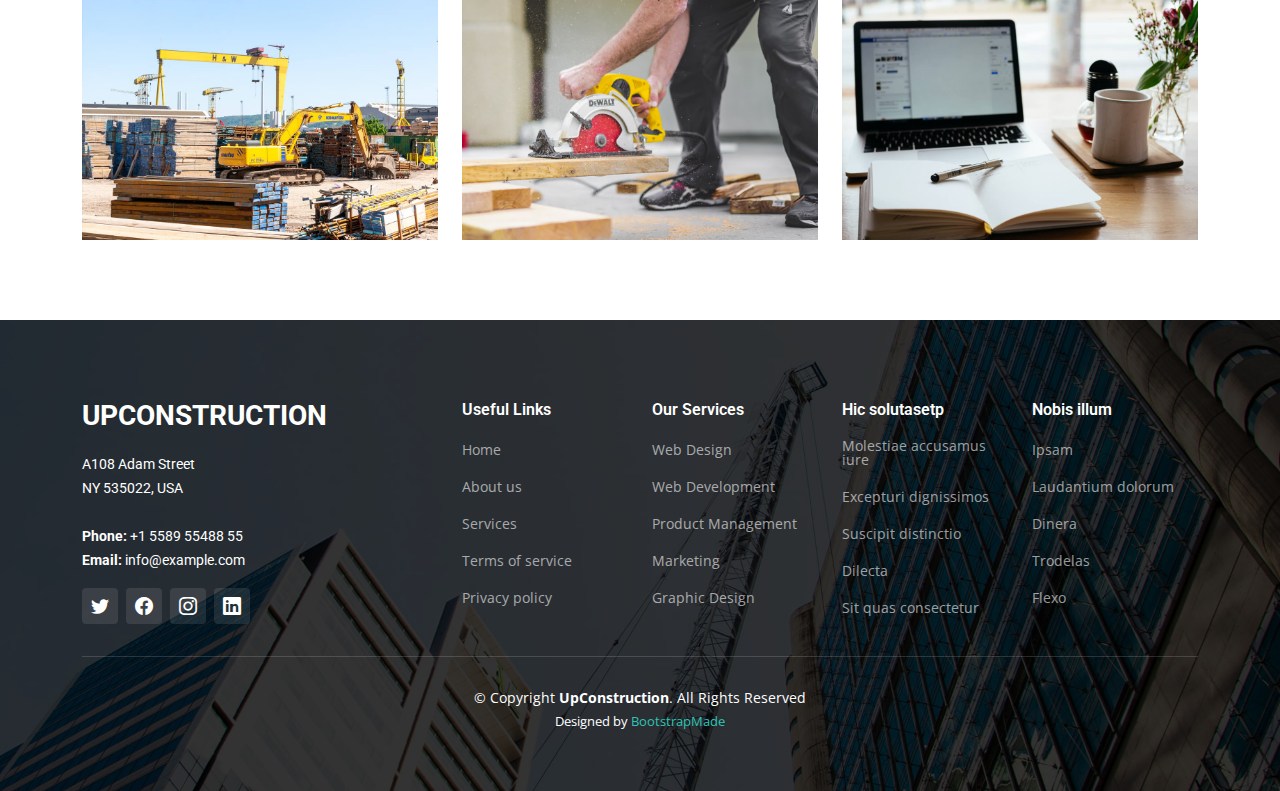
<file: projects.html>
<!DOCTYPE html>
<html lang="en">

<head>
  <meta charset="utf-8">
  <meta content="width=device-width, initial-scale=1.0" name="viewport">

  <title>UpConstruction Bootstrap Template - Projects</title>
  <meta content="" name="description">
  <meta content="" name="keywords">

  <!-- Favicons -->
  <link href="assets/img/favicon.png" rel="icon">
  <link href="assets/img/apple-touch-icon.png" rel="apple-touch-icon">

  <!-- Google Fonts -->
  <link rel="preconnect" href="https://fonts.googleapis.com">
  <link rel="preconnect" href="https://fonts.gstatic.com" crossorigin>
  <link href="https://fonts.googleapis.com/css2?family=Open+Sans:ital,wght@0,300;0,400;0,500;0,600;0,700;1,300;1,400;1,600;1,700&family=Roboto:ital,wght@0,300;0,400;0,500;0,600;0,700;1,300;1,400;1,500;1,600;1,700&family=Work+Sans:ital,wght@0,300;0,400;0,500;0,600;0,700;1,300;1,400;1,500;1,600;1,700&display=swap" rel="stylesheet">

  <!-- Vendor CSS Files -->
  <link href="assets/vendor/bootstrap/css/bootstrap.min.css" rel="stylesheet">
  <link href="assets/vendor/bootstrap-icons/bootstrap-icons.css" rel="stylesheet">
  <link href="assets/vendor/fontawesome-free/css/all.min.css" rel="stylesheet">
  <link href="assets/vendor/aos/aos.css" rel="stylesheet">
  <link href="assets/vendor/glightbox/css/glightbox.min.css" rel="stylesheet">
  <link href="assets/vendor/swiper/swiper-bundle.min.css" rel="stylesheet">

  <!-- Template Main CSS File -->
  <link href="assets/css/main.css" rel="stylesheet">

  <!-- =======================================================
  * Template Name: UpConstruction
  * Updated: Jan 29 2024 with Bootstrap v5.3.2
  * Template URL: https://bootstrapmade.com/upconstruction-bootstrap-construction-website-template/
  * Author: BootstrapMade.com
  * License: https://bootstrapmade.com/license/
  ======================================================== -->
</head>

<body>

  <!-- ======= Header ======= -->
  <header id="header" class="header d-flex align-items-center">
    <div class="container-fluid container-xl d-flex align-items-center justify-content-between">

      <a href="index.html" class="logo d-flex align-items-center">
        <!-- Uncomment the line below if you also wish to use an image logo -->
        <!-- <img src="assets/img/logo.png" alt=""> -->
        <h1>UpConstruction<span>.</span></h1>
      </a>

      <i class="mobile-nav-toggle mobile-nav-show bi bi-list"></i>
      <i class="mobile-nav-toggle mobile-nav-hide d-none bi bi-x"></i>
      <nav id="navbar" class="navbar">
        <ul>
          <li><a href="index.html">Home</a></li>
          <li><a href="about.html">About</a></li>
          <li><a href="services.html">Services</a></li>
          <li><a href="projects.html" class="active">Projects</a></li>
          <li><a href="blog.html">Blog</a></li>
          <li class="dropdown"><a href="#"><span>Dropdown</span> <i class="bi bi-chevron-down dropdown-indicator"></i></a>
            <ul>
              <li><a href="#">Dropdown 1</a></li>
              <li class="dropdown"><a href="#"><span>Deep Dropdown</span> <i class="bi bi-chevron-down dropdown-indicator"></i></a>
                <ul>
                  <li><a href="#">Deep Dropdown 1</a></li>
                  <li><a href="#">Deep Dropdown 2</a></li>
                  <li><a href="#">Deep Dropdown 3</a></li>
                  <li><a href="#">Deep Dropdown 4</a></li>
                  <li><a href="#">Deep Dropdown 5</a></li>
                </ul>
              </li>
              <li><a href="#">Dropdown 2</a></li>
              <li><a href="#">Dropdown 3</a></li>
              <li><a href="#">Dropdown 4</a></li>
            </ul>
          </li>
          <li><a href="contact.html">Contact</a></li>
        </ul>
      </nav><!-- .navbar -->

    </div>
  </header><!-- End Header -->

  <main id="main">

    <!-- ======= Breadcrumbs ======= -->
    <div class="breadcrumbs d-flex align-items-center" style="background-image: url('assets/img/breadcrumbs-bg.jpg');">
      <div class="container position-relative d-flex flex-column align-items-center" data-aos="fade">

        <h2>Projects</h2>
        <ol>
          <li><a href="index.html">Home</a></li>
          <li>Projects</li>
        </ol>

      </div>

    </div><!-- End Breadcrumbs -->

    <!-- ======= Our Projects Section ======= -->
    <section id="projects" class="projects">
      <div class="section-header">
        <h2>Our Team</h2>
        <p>Aperiam dolorum et et wuia molestias qui eveniet numquam nihil porro incidunt dolores placeat sunt id nobis omnis tiledo stran delop</p>
      </div>
      <div class="container" data-aos="fade-up">

        <div class="portfolio-isotope" data-portfolio-filter="*" data-portfolio-layout="masonry" data-portfolio-sort="original-order">

          <ul class="portfolio-flters" data-aos="fade-up" data-aos-delay="100">
            <li data-filter="*" class="filter-active">All</li>
            <li data-filter=".filter-remodeling">Remodeling</li>
            <li data-filter=".filter-construction">Construction</li>
            <li data-filter=".filter-repairs">Repairs</li>
            <li data-filter=".filter-design">Design</li>
          </ul><!-- End Projects Filters -->

          <div class="row gy-4 portfolio-container" data-aos="fade-up" data-aos-delay="200">

            <div class="col-lg-4 col-md-6 portfolio-item filter-remodeling">
              <div class="portfolio-content h-100">
                <img src="assets/img/projects/remodeling-1.jpg" class="img-fluid" alt="">
                <div class="portfolio-info">
                  <h4>Remodeling 1</h4>
                  <p>Lorem ipsum, dolor sit amet consectetur</p>
                  <a href="assets/img/projects/remodeling-1.jpg" title="Remodeling 1" data-gallery="portfolio-gallery-remodeling" class="glightbox preview-link"><i class="bi bi-zoom-in"></i></a>
                  <a href="project-details.html" title="More Details" class="details-link"><i class="bi bi-link-45deg"></i></a>
                </div>
              </div>
            </div><!-- End Projects Item -->

            <div class="col-lg-4 col-md-6 portfolio-item filter-construction">
              <div class="portfolio-content h-100">
                <img src="assets/img/projects/construction-1.jpg" class="img-fluid" alt="">
                <div class="portfolio-info">
                  <h4>Construction 1</h4>
                  <p>Lorem ipsum, dolor sit amet consectetur</p>
                  <a href="assets/img/projects/construction-1.jpg" title="Construction 1" data-gallery="portfolio-gallery-construction" class="glightbox preview-link"><i class="bi bi-zoom-in"></i></a>
                  <a href="project-details.html" title="More Details" class="details-link"><i class="bi bi-link-45deg"></i></a>
                </div>
              </div>
            </div><!-- End Projects Item -->

            <div class="col-lg-4 col-md-6 portfolio-item filter-repairs">
              <div class="portfolio-content h-100">
                <img src="assets/img/projects/repairs-1.jpg" class="img-fluid" alt="">
                <div class="portfolio-info">
                  <h4>Repairs 1</h4>
                  <p>Lorem ipsum, dolor sit amet consectetur</p>
                  <a href="assets/img/projects/repairs-1.jpg" title="Repairs 1" data-gallery="portfolio-gallery-repairs" class="glightbox preview-link"><i class="bi bi-zoom-in"></i></a>
                  <a href="project-details.html" title="More Details" class="details-link"><i class="bi bi-link-45deg"></i></a>
                </div>
              </div>
            </div><!-- End Projects Item -->

            <div class="col-lg-4 col-md-6 portfolio-item filter-design">
              <div class="portfolio-content h-100">
                <img src="assets/img/projects/design-1.jpg" class="img-fluid" alt="">
                <div class="portfolio-info">
                  <h4>Design 1</h4>
                  <p>Lorem ipsum, dolor sit amet consectetur</p>
                  <a href="assets/img/projects/design-1.jpg" title="Repairs 1" data-gallery="portfolio-gallery-book" class="glightbox preview-link"><i class="bi bi-zoom-in"></i></a>
                  <a href="project-details.html" title="More Details" class="details-link"><i class="bi bi-link-45deg"></i></a>
                </div>
              </div>
            </div><!-- End Projects Item -->

            <div class="col-lg-4 col-md-6 portfolio-item filter-remodeling">
              <div class="portfolio-content h-100">
                <img src="assets/img/projects/remodeling-2.jpg" class="img-fluid" alt="">
                <div class="portfolio-info">
                  <h4>Remodeling 2</h4>
                  <p>Lorem ipsum, dolor sit amet consectetur</p>
                  <a href="assets/img/projects/remodeling-2.jpg" title="Remodeling 2" data-gallery="portfolio-gallery-remodeling" class="glightbox preview-link"><i class="bi bi-zoom-in"></i></a>
                  <a href="project-details.html" title="More Details" class="details-link"><i class="bi bi-link-45deg"></i></a>
                </div>
              </div>
            </div><!-- End Projects Item -->

            <div class="col-lg-4 col-md-6 portfolio-item filter-construction">
              <div class="portfolio-content h-100">
                <img src="assets/img/projects/construction-2.jpg" class="img-fluid" alt="">
                <div class="portfolio-info">
                  <h4>Construction 2</h4>
                  <p>Lorem ipsum, dolor sit amet consectetur</p>
                  <a href="assets/img/projects/construction-2.jpg" title="Construction 2" data-gallery="portfolio-gallery-construction" class="glightbox preview-link"><i class="bi bi-zoom-in"></i></a>
                  <a href="project-details.html" title="More Details" class="details-link"><i class="bi bi-link-45deg"></i></a>
                </div>
              </div>
            </div><!-- End Projects Item -->

            <div class="col-lg-4 col-md-6 portfolio-item filter-repairs">
              <div class="portfolio-content h-100">
                <img src="assets/img/projects/repairs-2.jpg" class="img-fluid" alt="">
                <div class="portfolio-info">
                  <h4>Repairs 2</h4>
                  <p>Lorem ipsum, dolor sit amet consectetur</p>
                  <a href="assets/img/projects/repairs-2.jpg" title="Repairs 2" data-gallery="portfolio-gallery-repairs" class="glightbox preview-link"><i class="bi bi-zoom-in"></i></a>
                  <a href="project-details.html" title="More Details" class="details-link"><i class="bi bi-link-45deg"></i></a>
                </div>
              </div>
            </div><!-- End Projects Item -->

            <div class="col-lg-4 col-md-6 portfolio-item filter-design">
              <div class="portfolio-content h-100">
                <img src="assets/img/projects/design-2.jpg" class="img-fluid" alt="">
                <div class="portfolio-info">
                  <h4>Design 2</h4>
                  <p>Lorem ipsum, dolor sit amet consectetur</p>
                  <a href="assets/img/projects/design-2.jpg" title="Repairs 2" data-gallery="portfolio-gallery-book" class="glightbox preview-link"><i class="bi bi-zoom-in"></i></a>
                  <a href="project-details.html" title="More Details" class="details-link"><i class="bi bi-link-45deg"></i></a>
                </div>
              </div>
            </div><!-- End Projects Item -->

            <div class="col-lg-4 col-md-6 portfolio-item filter-remodeling">
              <div class="portfolio-content h-100">
                <img src="assets/img/projects/remodeling-3.jpg" class="img-fluid" alt="">
                <div class="portfolio-info">
                  <h4>Remodeling 3</h4>
                  <p>Lorem ipsum, dolor sit amet consectetur</p>
                  <a href="assets/img/projects/remodeling-3.jpg" title="Remodeling 3" data-gallery="portfolio-gallery-remodeling" class="glightbox preview-link"><i class="bi bi-zoom-in"></i></a>
                  <a href="project-details.html" title="More Details" class="details-link"><i class="bi bi-link-45deg"></i></a>
                </div>
              </div>
            </div><!-- End Projects Item -->

            <div class="col-lg-4 col-md-6 portfolio-item filter-construction">
              <div class="portfolio-content h-100">
                <img src="assets/img/projects/construction-3.jpg" class="img-fluid" alt="">
                <div class="portfolio-info">
                  <h4>Construction 3</h4>
                  <p>Lorem ipsum, dolor sit amet consectetur</p>
                  <a href="assets/img/projects/construction-3.jpg" title="Construction 3" data-gallery="portfolio-gallery-construction" class="glightbox preview-link"><i class="bi bi-zoom-in"></i></a>
                  <a href="project-details.html" title="More Details" class="details-link"><i class="bi bi-link-45deg"></i></a>
                </div>
              </div>
            </div><!-- End Projects Item -->

            <div class="col-lg-4 col-md-6 portfolio-item filter-repairs">
              <div class="portfolio-content h-100">
                <img src="assets/img/projects/repairs-3.jpg" class="img-fluid" alt="">
                <div class="portfolio-info">
                  <h4>Repairs 3</h4>
                  <p>Lorem ipsum, dolor sit amet consectetur</p>
                  <a href="assets/img/projects/repairs-3.jpg" title="Repairs 2" data-gallery="portfolio-gallery-repairs" class="glightbox preview-link"><i class="bi bi-zoom-in"></i></a>
                  <a href="project-details.html" title="More Details" class="details-link"><i class="bi bi-link-45deg"></i></a>
                </div>
              </div>
            </div><!-- End Projects Item -->

            <div class="col-lg-4 col-md-6 portfolio-item filter-design">
              <div class="portfolio-content h-100">
                <img src="assets/img/projects/design-3.jpg" class="img-fluid" alt="">
                <div class="portfolio-info">
                  <h4>Design 3</h4>
                  <p>Lorem ipsum, dolor sit amet consectetur</p>
                  <a href="assets/img/projects/design-3.jpg" title="Repairs 3" data-gallery="portfolio-gallery-book" class="glightbox preview-link"><i class="bi bi-zoom-in"></i></a>
                  <a href="project-details.html" title="More Details" class="details-link"><i class="bi bi-link-45deg"></i></a>
                </div>
              </div>
            </div><!-- End Projects Item -->

          </div><!-- End Projects Container -->

        </div>

      </div>
    </section><!-- End Our Projects Section -->

  </main><!-- End #main -->

  <!-- ======= Footer ======= -->
  <footer id="footer" class="footer">

    <div class="footer-content position-relative">
      <div class="container">
        <div class="row">

          <div class="col-lg-4 col-md-6">
            <div class="footer-info">
              <h3>UpConstruction</h3>
              <p>
                A108 Adam Street <br>
                NY 535022, USA<br><br>
                <strong>Phone:</strong> +1 5589 55488 55<br>
                <strong>Email:</strong> info@example.com<br>
              </p>
              <div class="social-links d-flex mt-3">
                <a href="#" class="d-flex align-items-center justify-content-center"><i class="bi bi-twitter"></i></a>
                <a href="#" class="d-flex align-items-center justify-content-center"><i class="bi bi-facebook"></i></a>
                <a href="#" class="d-flex align-items-center justify-content-center"><i class="bi bi-instagram"></i></a>
                <a href="#" class="d-flex align-items-center justify-content-center"><i class="bi bi-linkedin"></i></a>
              </div>
            </div>
          </div><!-- End footer info column-->

          <div class="col-lg-2 col-md-3 footer-links">
            <h4>Useful Links</h4>
            <ul>
              <li><a href="#">Home</a></li>
              <li><a href="#">About us</a></li>
              <li><a href="#">Services</a></li>
              <li><a href="#">Terms of service</a></li>
              <li><a href="#">Privacy policy</a></li>
            </ul>
          </div><!-- End footer links column-->

          <div class="col-lg-2 col-md-3 footer-links">
            <h4>Our Services</h4>
            <ul>
              <li><a href="#">Web Design</a></li>
              <li><a href="#">Web Development</a></li>
              <li><a href="#">Product Management</a></li>
              <li><a href="#">Marketing</a></li>
              <li><a href="#">Graphic Design</a></li>
            </ul>
          </div><!-- End footer links column-->

          <div class="col-lg-2 col-md-3 footer-links">
            <h4>Hic solutasetp</h4>
            <ul>
              <li><a href="#">Molestiae accusamus iure</a></li>
              <li><a href="#">Excepturi dignissimos</a></li>
              <li><a href="#">Suscipit distinctio</a></li>
              <li><a href="#">Dilecta</a></li>
              <li><a href="#">Sit quas consectetur</a></li>
            </ul>
          </div><!-- End footer links column-->

          <div class="col-lg-2 col-md-3 footer-links">
            <h4>Nobis illum</h4>
            <ul>
              <li><a href="#">Ipsam</a></li>
              <li><a href="#">Laudantium dolorum</a></li>
              <li><a href="#">Dinera</a></li>
              <li><a href="#">Trodelas</a></li>
              <li><a href="#">Flexo</a></li>
            </ul>
          </div><!-- End footer links column-->

        </div>
      </div>
    </div>

    <div class="footer-legal text-center position-relative">
      <div class="container">
        <div class="copyright">
          &copy; Copyright <strong><span>UpConstruction</span></strong>. All Rights Reserved
        </div>
        <div class="credits">
          <!-- All the links in the footer should remain intact. -->
          <!-- You can delete the links only if you purchased the pro version. -->
          <!-- Licensing information: https://bootstrapmade.com/license/ -->
          <!-- Purchase the pro version with working PHP/AJAX contact form: https://bootstrapmade.com/upconstruction-bootstrap-construction-website-template/ -->
          Designed by <a href="https://bootstrapmade.com/">BootstrapMade</a>
        </div>
      </div>
    </div>

  </footer>
  <!-- End Footer -->

  <a href="#" class="scroll-top d-flex align-items-center justify-content-center"><i class="bi bi-arrow-up-short"></i></a>

  <div id="preloader"></div>

  <!-- Vendor JS Files -->
  <script src="assets/vendor/bootstrap/js/bootstrap.bundle.min.js"></script>
  <script src="assets/vendor/aos/aos.js"></script>
  <script src="assets/vendor/glightbox/js/glightbox.min.js"></script>
  <script src="assets/vendor/isotope-layout/isotope.pkgd.min.js"></script>
  <script src="assets/vendor/swiper/swiper-bundle.min.js"></script>
  <script src="assets/vendor/purecounter/purecounter_vanilla.js"></script>
  <script src="assets/vendor/php-email-form/validate.js"></script>

  <!-- Template Main JS File -->
  <script src="assets/js/main.js"></script>

</body>

</html>
</file>
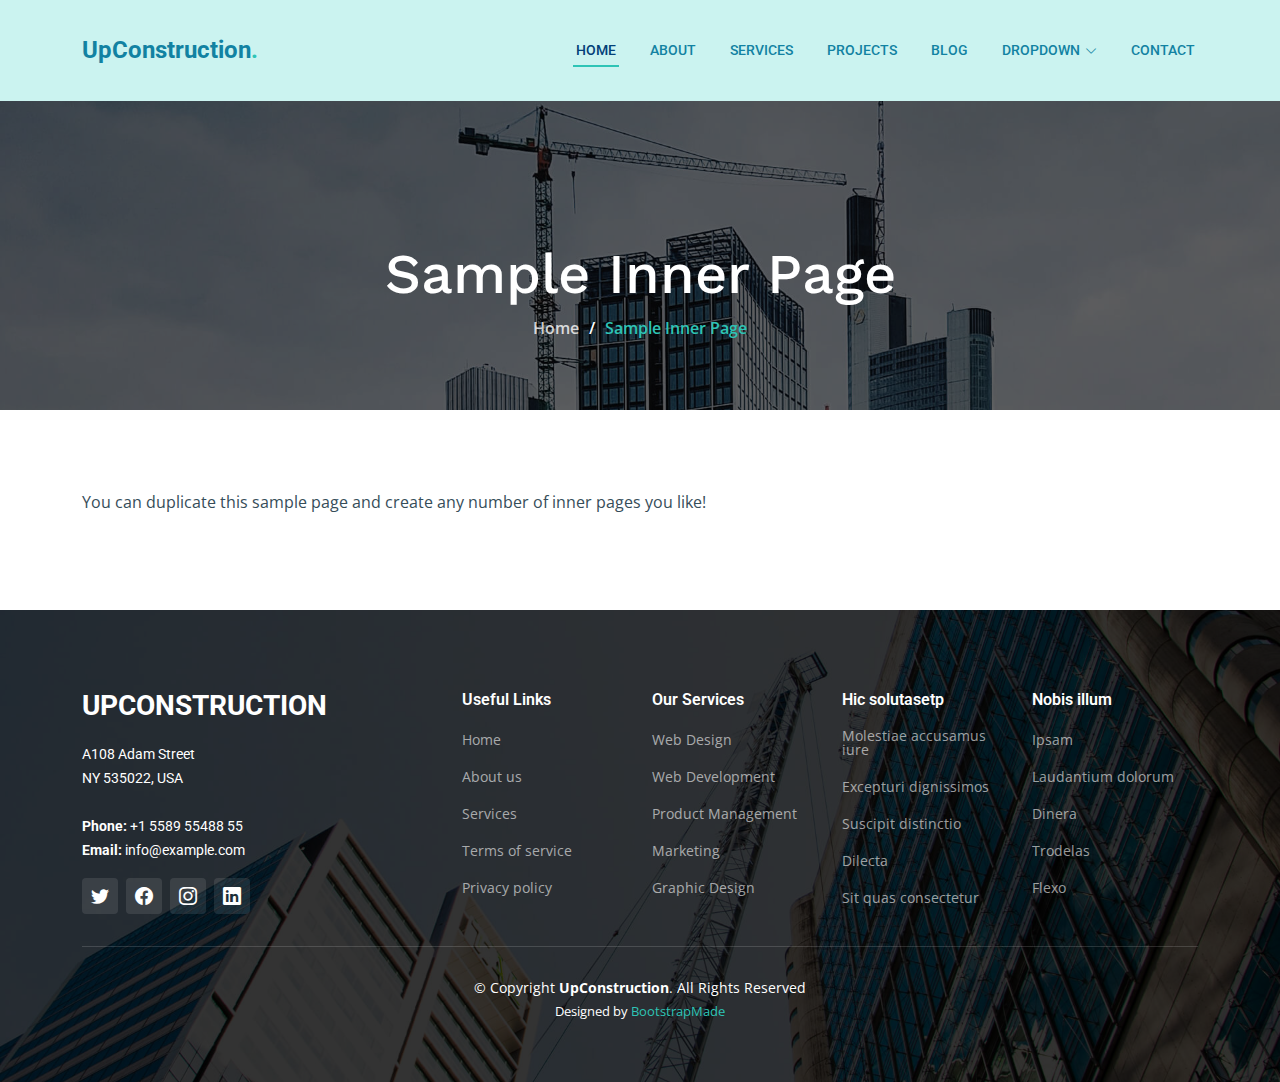
<file: sample-inner-page.html>
<!DOCTYPE html>
<html lang="en">

<head>
  <meta charset="utf-8">
  <meta content="width=device-width, initial-scale=1.0" name="viewport">

  <title>[Template] Sample Inner Page</title>
  <meta content="" name="description">
  <meta content="" name="keywords">

  <!-- Favicons -->
  <link href="assets/img/favicon.png" rel="icon">
  <link href="assets/img/apple-touch-icon.png" rel="apple-touch-icon">

  <!-- Google Fonts -->
  <link rel="preconnect" href="https://fonts.googleapis.com">
  <link rel="preconnect" href="https://fonts.gstatic.com" crossorigin>
  <link href="https://fonts.googleapis.com/css2?family=Open+Sans:ital,wght@0,300;0,400;0,500;0,600;0,700;1,300;1,400;1,600;1,700&family=Roboto:ital,wght@0,300;0,400;0,500;0,600;0,700;1,300;1,400;1,500;1,600;1,700&family=Work+Sans:ital,wght@0,300;0,400;0,500;0,600;0,700;1,300;1,400;1,500;1,600;1,700&display=swap" rel="stylesheet">

  <!-- Vendor CSS Files -->
  <link href="assets/vendor/bootstrap/css/bootstrap.min.css" rel="stylesheet">
  <link href="assets/vendor/bootstrap-icons/bootstrap-icons.css" rel="stylesheet">
  <link href="assets/vendor/fontawesome-free/css/all.min.css" rel="stylesheet">
  <link href="assets/vendor/aos/aos.css" rel="stylesheet">
  <link href="assets/vendor/glightbox/css/glightbox.min.css" rel="stylesheet">
  <link href="assets/vendor/swiper/swiper-bundle.min.css" rel="stylesheet">

  <!-- Template Main CSS File -->
  <link href="assets/css/main.css" rel="stylesheet">

  <!-- =======================================================
  * Template Name: UpConstruction
  * Updated: Jan 29 2024 with Bootstrap v5.3.2
  * Template URL: https://bootstrapmade.com/upconstruction-bootstrap-construction-website-template/
  * Author: BootstrapMade.com
  * License: https://bootstrapmade.com/license/
  ======================================================== -->
</head>

<body>

  <!-- ======= Header ======= -->
  <header id="header" class="header d-flex align-items-center">
    <div class="container-fluid container-xl d-flex align-items-center justify-content-between">

      <a href="index.html" class="logo d-flex align-items-center">
        <!-- Uncomment the line below if you also wish to use an image logo -->
        <!-- <img src="assets/img/logo.png" alt=""> -->
        <h1>UpConstruction<span>.</span></h1>
      </a>

      <i class="mobile-nav-toggle mobile-nav-show bi bi-list"></i>
      <i class="mobile-nav-toggle mobile-nav-hide d-none bi bi-x"></i>
      <nav id="navbar" class="navbar">
        <ul>
          <li><a href="index.html" class="active">Home</a></li>
          <li><a href="about.html">About</a></li>
          <li><a href="services.html">Services</a></li>
          <li><a href="projects.html">Projects</a></li>
          <li><a href="blog.html">Blog</a></li>
          <li class="dropdown"><a href="#"><span>Dropdown</span> <i class="bi bi-chevron-down dropdown-indicator"></i></a>
            <ul>
              <li><a href="#">Dropdown 1</a></li>
              <li class="dropdown"><a href="#"><span>Deep Dropdown</span> <i class="bi bi-chevron-down dropdown-indicator"></i></a>
                <ul>
                  <li><a href="#">Deep Dropdown 1</a></li>
                  <li><a href="#">Deep Dropdown 2</a></li>
                  <li><a href="#">Deep Dropdown 3</a></li>
                  <li><a href="#">Deep Dropdown 4</a></li>
                  <li><a href="#">Deep Dropdown 5</a></li>
                </ul>
              </li>
              <li><a href="#">Dropdown 2</a></li>
              <li><a href="#">Dropdown 3</a></li>
              <li><a href="#">Dropdown 4</a></li>
            </ul>
          </li>
          <li><a href="contact.html">Contact</a></li>
        </ul>
      </nav><!-- .navbar -->

    </div>
  </header><!-- End Header -->

  <main id="main">

    <!-- ======= Breadcrumbs ======= -->
    <div class="breadcrumbs d-flex align-items-center" style="background-image: url('assets/img/breadcrumbs-bg.jpg');">
      <div class="container position-relative d-flex flex-column align-items-center" data-aos="fade">

        <h2>Sample Inner Page</h2>
        <ol>
          <li><a href="index.html">Home</a></li>
          <li>Sample Inner Page</li>
        </ol>

      </div>
    </div><!-- End Breadcrumbs -->

    <section class="sample-page">
      <div class="container">

        <p>
          You can duplicate this sample page and create any number of inner pages you like!
        </p>

      </div>
    </section>

  </main><!-- End #main -->

  <!-- ======= Footer ======= -->
  <footer id="footer" class="footer">

    <div class="footer-content position-relative">
      <div class="container">
        <div class="row">

          <div class="col-lg-4 col-md-6">
            <div class="footer-info">
              <h3>UpConstruction</h3>
              <p>
                A108 Adam Street <br>
                NY 535022, USA<br><br>
                <strong>Phone:</strong> +1 5589 55488 55<br>
                <strong>Email:</strong> info@example.com<br>
              </p>
              <div class="social-links d-flex mt-3">
                <a href="#" class="d-flex align-items-center justify-content-center"><i class="bi bi-twitter"></i></a>
                <a href="#" class="d-flex align-items-center justify-content-center"><i class="bi bi-facebook"></i></a>
                <a href="#" class="d-flex align-items-center justify-content-center"><i class="bi bi-instagram"></i></a>
                <a href="#" class="d-flex align-items-center justify-content-center"><i class="bi bi-linkedin"></i></a>
              </div>
            </div>
          </div><!-- End footer info column-->

          <div class="col-lg-2 col-md-3 footer-links">
            <h4>Useful Links</h4>
            <ul>
              <li><a href="#">Home</a></li>
              <li><a href="#">About us</a></li>
              <li><a href="#">Services</a></li>
              <li><a href="#">Terms of service</a></li>
              <li><a href="#">Privacy policy</a></li>
            </ul>
          </div><!-- End footer links column-->

          <div class="col-lg-2 col-md-3 footer-links">
            <h4>Our Services</h4>
            <ul>
              <li><a href="#">Web Design</a></li>
              <li><a href="#">Web Development</a></li>
              <li><a href="#">Product Management</a></li>
              <li><a href="#">Marketing</a></li>
              <li><a href="#">Graphic Design</a></li>
            </ul>
          </div><!-- End footer links column-->

          <div class="col-lg-2 col-md-3 footer-links">
            <h4>Hic solutasetp</h4>
            <ul>
              <li><a href="#">Molestiae accusamus iure</a></li>
              <li><a href="#">Excepturi dignissimos</a></li>
              <li><a href="#">Suscipit distinctio</a></li>
              <li><a href="#">Dilecta</a></li>
              <li><a href="#">Sit quas consectetur</a></li>
            </ul>
          </div><!-- End footer links column-->

          <div class="col-lg-2 col-md-3 footer-links">
            <h4>Nobis illum</h4>
            <ul>
              <li><a href="#">Ipsam</a></li>
              <li><a href="#">Laudantium dolorum</a></li>
              <li><a href="#">Dinera</a></li>
              <li><a href="#">Trodelas</a></li>
              <li><a href="#">Flexo</a></li>
            </ul>
          </div><!-- End footer links column-->

        </div>
      </div>
    </div>

    <div class="footer-legal text-center position-relative">
      <div class="container">
        <div class="copyright">
          &copy; Copyright <strong><span>UpConstruction</span></strong>. All Rights Reserved
        </div>
        <div class="credits">
          <!-- All the links in the footer should remain intact. -->
          <!-- You can delete the links only if you purchased the pro version. -->
          <!-- Licensing information: https://bootstrapmade.com/license/ -->
          <!-- Purchase the pro version with working PHP/AJAX contact form: https://bootstrapmade.com/upconstruction-bootstrap-construction-website-template/ -->
          Designed by <a href="https://bootstrapmade.com/">BootstrapMade</a>
        </div>
      </div>
    </div>

  </footer>
  <!-- End Footer -->

  <a href="#" class="scroll-top d-flex align-items-center justify-content-center"><i class="bi bi-arrow-up-short"></i></a>

  <div id="preloader"></div>

  <!-- Vendor JS Files -->
  <script src="assets/vendor/bootstrap/js/bootstrap.bundle.min.js"></script>
  <script src="assets/vendor/aos/aos.js"></script>
  <script src="assets/vendor/glightbox/js/glightbox.min.js"></script>
  <script src="assets/vendor/isotope-layout/isotope.pkgd.min.js"></script>
  <script src="assets/vendor/swiper/swiper-bundle.min.js"></script>
  <script src="assets/vendor/purecounter/purecounter_vanilla.js"></script>
  <script src="assets/vendor/php-email-form/validate.js"></script>

  <!-- Template Main JS File -->
  <script src="assets/js/main.js"></script>

</body>

</html>
</file>
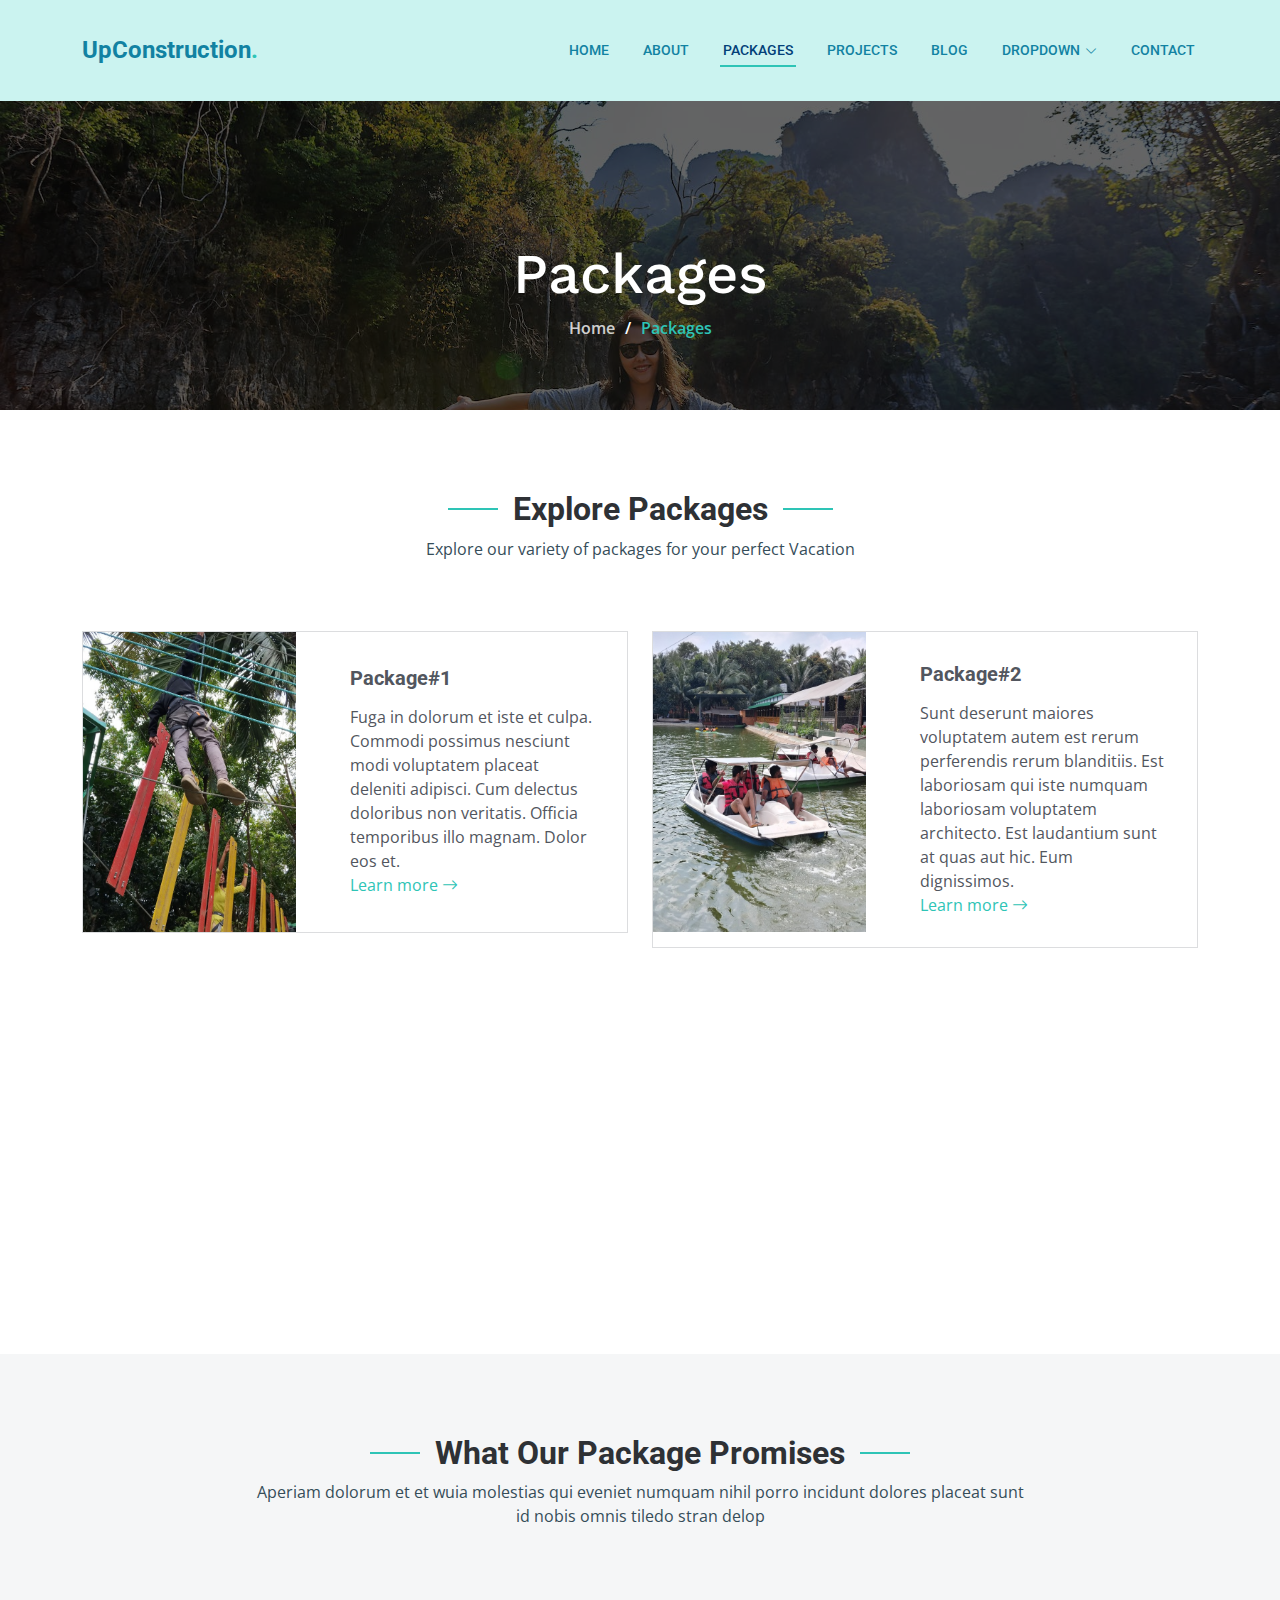
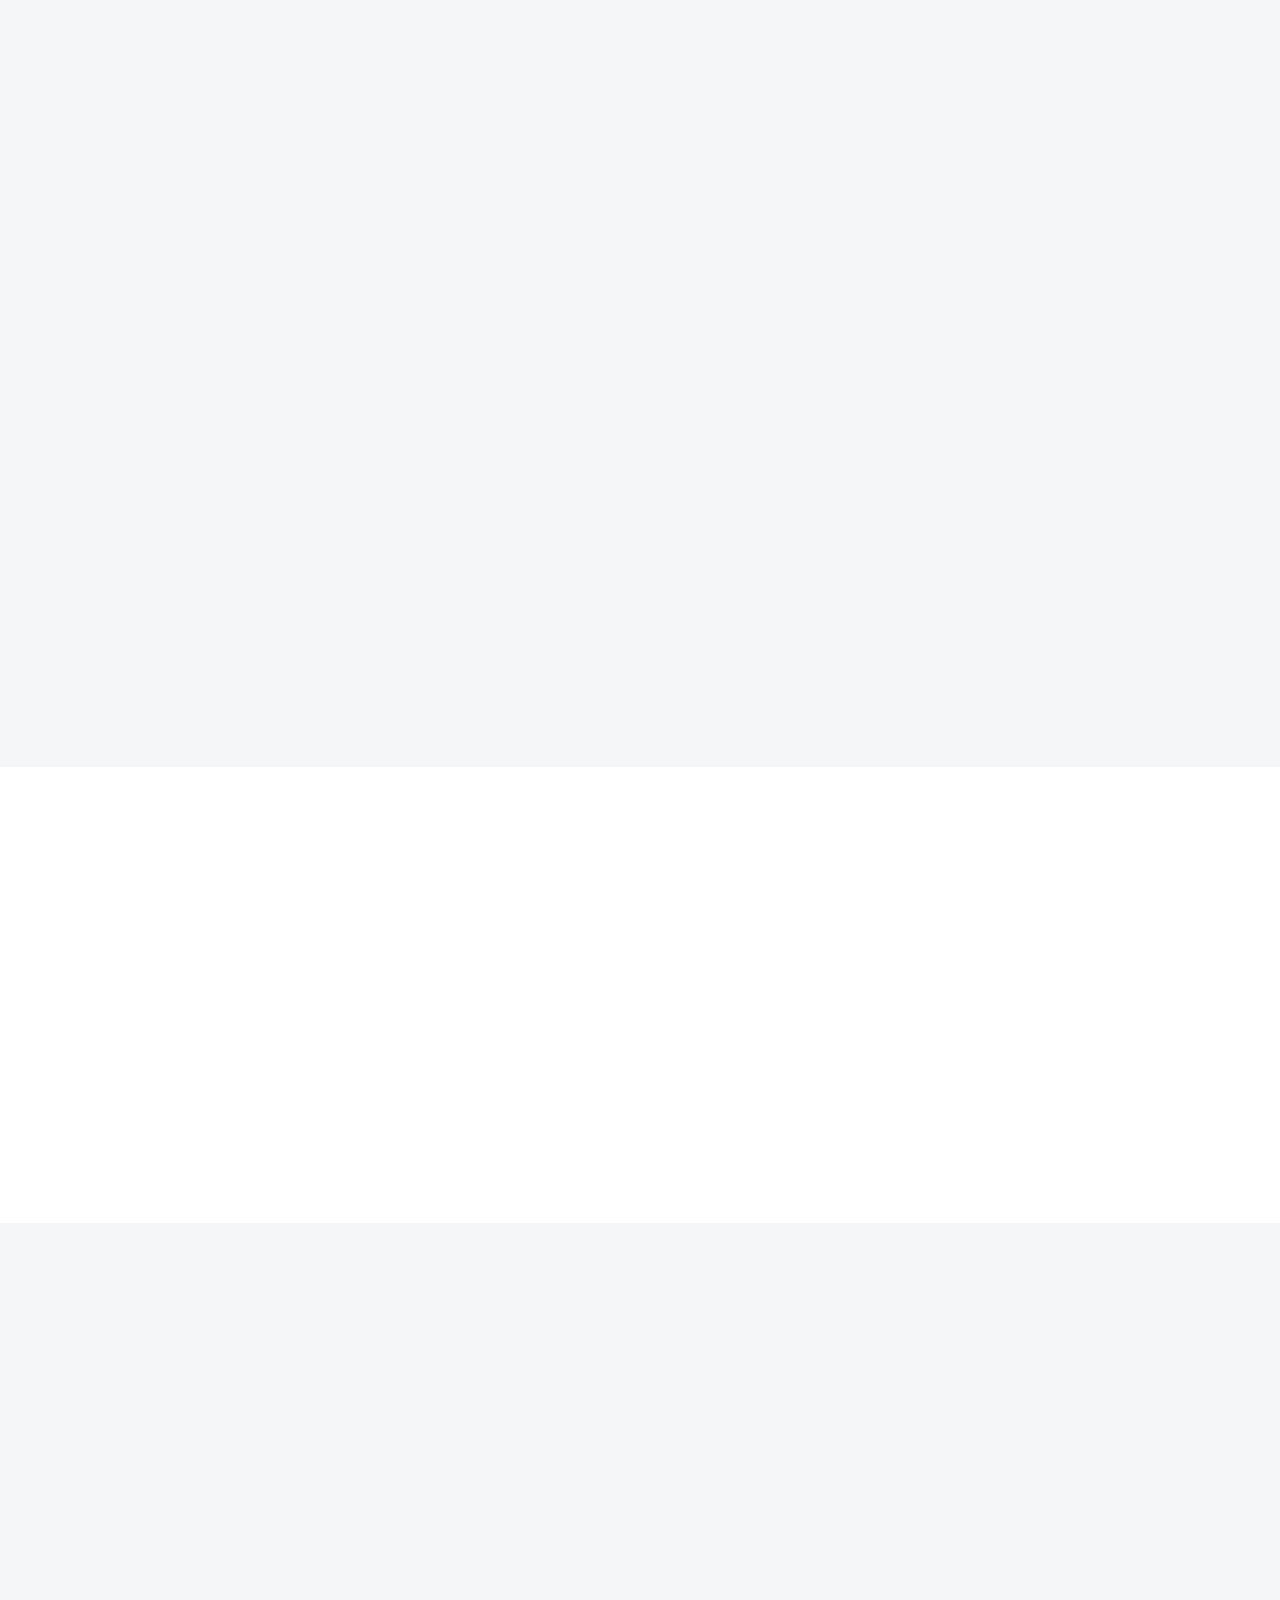
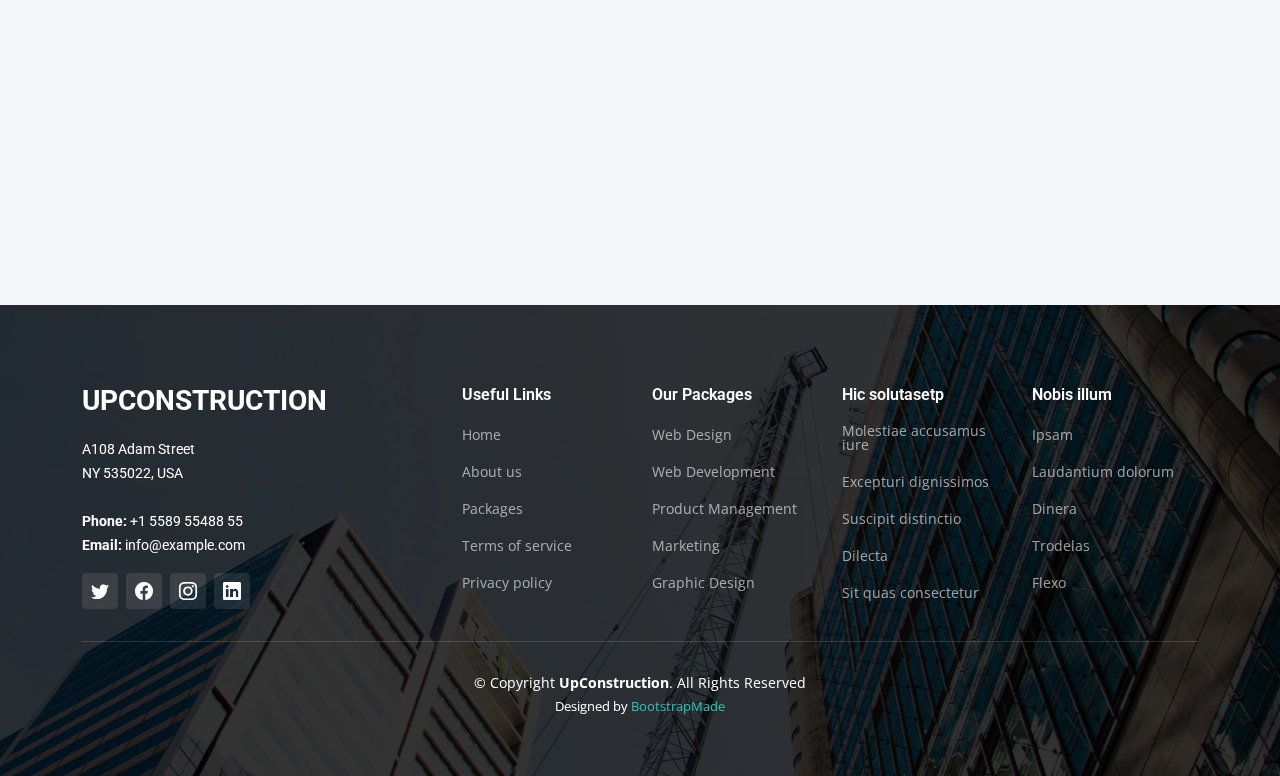
<file: services.html>
<!DOCTYPE html>
<html lang="en">

<head>
  <meta charset="utf-8">
  <meta content="width=device-width, initial-scale=1.0" name="viewport">

  <title>UpConstruction Bootstrap Template - Packages</title>
  <meta content="" name="description">
  <meta content="" name="keywords">

  <!-- Favicons -->
  <link href="assets/img/favicon.png" rel="icon">
  <link href="assets/img/apple-touch-icon.png" rel="apple-touch-icon">

  <!-- Google Fonts -->
  <link rel="preconnect" href="https://fonts.googleapis.com">
  <link rel="preconnect" href="https://fonts.gstatic.com" crossorigin>
  <link href="https://fonts.googleapis.com/css2?family=Open+Sans:ital,wght@0,300;0,400;0,500;0,600;0,700;1,300;1,400;1,600;1,700&family=Roboto:ital,wght@0,300;0,400;0,500;0,600;0,700;1,300;1,400;1,500;1,600;1,700&family=Work+Sans:ital,wght@0,300;0,400;0,500;0,600;0,700;1,300;1,400;1,500;1,600;1,700&display=swap" rel="stylesheet">

  <!-- Vendor CSS Files -->
  <link href="assets/vendor/bootstrap/css/bootstrap.min.css" rel="stylesheet">
  <link href="assets/vendor/bootstrap-icons/bootstrap-icons.css" rel="stylesheet">
  <link href="assets/vendor/fontawesome-free/css/all.min.css" rel="stylesheet">
  <link href="assets/vendor/aos/aos.css" rel="stylesheet">
  <link href="assets/vendor/glightbox/css/glightbox.min.css" rel="stylesheet">
  <link href="assets/vendor/swiper/swiper-bundle.min.css" rel="stylesheet">

  <!-- Template Main CSS File -->
  <link href="assets/css/main.css" rel="stylesheet">

  <!-- =======================================================
  * Template Name: UpConstruction
  * Updated: Jan 29 2024 with Bootstrap v5.3.2
  * Template URL: https://bootstrapmade.com/upconstruction-bootstrap-construction-website-template/
  * Author: BootstrapMade.com
  * License: https://bootstrapmade.com/license/
  ======================================================== -->
</head>

<body>

  <!-- ======= Header ======= -->
  <header id="header" class="header d-flex align-items-center">
    <div class="container-fluid container-xl d-flex align-items-center justify-content-between">

      <a href="index.html" class="logo d-flex align-items-center">
        <!-- Uncomment the line below if you also wish to use an image logo -->
        <!-- <img src="assets/img/logo.png" alt=""> -->
        <h1>UpConstruction<span>.</span></h1>
      </a>

      <i class="mobile-nav-toggle mobile-nav-show bi bi-list"></i>
      <i class="mobile-nav-toggle mobile-nav-hide d-none bi bi-x"></i>
      <nav id="navbar" class="navbar">
        <ul>
          <li><a href="index.html">Home</a></li>
          <li><a href="about.html">About</a></li>
          <li><a href="services.html" class="active">Packages</a></li>
          <li><a href="projects.html">Projects</a></li>
          <li><a href="blog.html">Blog</a></li>
          <li class="dropdown"><a href="#"><span>Dropdown</span> <i class="bi bi-chevron-down dropdown-indicator"></i></a>
            <ul>
              <li><a href="#">Dropdown 1</a></li>
              <li class="dropdown"><a href="#"><span>Deep Dropdown</span> <i class="bi bi-chevron-down dropdown-indicator"></i></a>
                <ul>
                  <li><a href="#">Deep Dropdown 1</a></li>
                  <li><a href="#">Deep Dropdown 2</a></li>
                  <li><a href="#">Deep Dropdown 3</a></li>
                  <li><a href="#">Deep Dropdown 4</a></li>
                  <li><a href="#">Deep Dropdown 5</a></li>
                </ul>
              </li>
              <li><a href="#">Dropdown 2</a></li>
              <li><a href="#">Dropdown 3</a></li>
              <li><a href="#">Dropdown 4</a></li>
            </ul>
          </li>
          <li><a href="contact.html">Contact</a></li>
        </ul>
      </nav><!-- .navbar -->

    </div>
  </header><!-- End Header -->

  <main id="main">

    <!-- ======= Breadcrumbs ======= -->
    <div class="breadcrumbs d-flex align-items-center" style="background-image: url('assets/img/hf.jpg');">
      <div class="container position-relative d-flex flex-column align-items-center" data-aos="fade">

        <h2>Packages</h2>
        <ol>
          <li><a href="index.html">Home</a></li>
          <li>Packages</li>
        </ol>

      </div>
    </div><!-- End Breadcrumbs -->



 <!-- ======= Constructions Section ======= -->
 <section id="constructions" class="constructions">
  <div class="container" data-aos="fade-up">

    <div class="section-header">
      <h2>Explore Packages</h2>
      <p>Explore our variety of packages for your perfect Vacation</p>
    </div>

    <div class="row gy-4">

      <div class="col-lg-6" data-aos="fade-up" data-aos-delay="100">
        <div class="card-item">
          <div class="row">
            <div class="col-xl-5">
              <div class="card-bg" style="background-image: url(assets/img/ul.jpg);"></div>
            </div>
            <div class="col-xl-7 d-flex align-items-center">
              <div class="card-body">
                <h4 class="card-title">Package#1</h4>
                <p>Fuga in dolorum et iste et culpa. Commodi possimus nesciunt modi voluptatem placeat deleniti adipisci. Cum delectus doloribus non veritatis. Officia temporibus illo magnam. Dolor eos et.</p>
                <div class="service-item position-relative">
                  <a href="service-details.html" class="readmore stretched-link">Learn more <i class="bi bi-arrow-right"></i></a></div>
              </div>
            </div>
          </div>
        </div>
      </div><!-- End Card Item -->

      <div class="col-lg-6" data-aos="fade-up" data-aos-delay="200">
        <div class="card-item">
          <div class="row">
            <div class="col-xl-5">
              <div class="card-bg" style="background-image: url(assets/img/h.jpg);"></div>
            </div>
            <div class="col-xl-7 d-flex align-items-center">
              <div class="card-body">
                <h4 class="card-title">Package#2</h4>
                <p>Sunt deserunt maiores voluptatem autem est rerum perferendis rerum blanditiis. Est laboriosam qui iste numquam laboriosam voluptatem architecto. Est laudantium sunt at quas aut hic. Eum dignissimos.</p>
                <div class="service-item position-relative">
                  <a href="service-details.html" class="readmore stretched-link">Learn more <i class="bi bi-arrow-right"></i></a></div>
              </div>
            </div>
          </div>
        </div>
      </div><!-- End Card Item -->

      <div class="col-lg-6" data-aos="fade-up" data-aos-delay="300">
        <div class="card-item">
          <div class="row">
            <div class="col-xl-5">
              <div class="card-bg" style="background-image: url(assets/img/d.jpg);"></div>
            </div>
            <div class="col-xl-7 d-flex align-items-center">
              <div class="card-body">
                <h4 class="card-title">Package#3</h4>
                <p>Dicta porro nobis. Velit cum in. Nesciunt dignissimos enim molestiae facilis numquam quae quaerat ipsam omnis. Neque debitis ipsum at architecto officia laboriosam odit. Ut sunt temporibus nulla culpa.</p>
                <div class="service-item position-relative">
                  <a href="service-details.html" class="readmore stretched-link">Learn more <i class="bi bi-arrow-right"></i></a></div>
              </div>
            </div>
          </div>
        </div>
      </div><!-- End Card Item -->

      <div class="col-lg-6" data-aos="fade-up" data-aos-delay="400">
        <div class="card-item">
          <div class="row">
            <div class="col-xl-5">
              <div class="card-bg" style="background-image: url(assets/img/ck.jpg);"></div>
            </div>
            <div class="col-xl-7 d-flex align-items-center">
              <div class="card-body">
                <h4 class="card-title">Package#4</h4>
                <p>Aut est quidem doloremque voluptatem magnam quis excepturi vero quia. Eum eos doloremque architecto illo at beatae dolore. Fugiat suscipit et sint ratione dolores. Aut aliquid ea dolores libero nobis.</p>
                <div class="service-item position-relative">
                <a href="service-details.html" class="readmore stretched-link">Learn more <i class="bi bi-arrow-right"></i></a></div>
              </div>
            </div>
          </div>
        </div>
      </div><!-- End Card Item -->

    </div>

  </div>
</section><!-- End Constructions Section -->






    <!-- ======= Services Section ======= -->
    <section id="services" class="services section-bg">
      <div class="section-header">
        <h2>What Our Package Promises</h2>
        <p>Aperiam dolorum et et wuia molestias qui eveniet numquam nihil porro incidunt dolores placeat sunt id nobis omnis tiledo stran delop</p>
      </div>

     
      <!-- container-->
      <div class="container" data-aos="fade-up">

        <div class="row gy-4">

          <div class="col-lg-4 col-md-6" data-aos="fade-up" data-aos-delay="100">
            <div class="service-item  position-relative">
              
              <div class="icon">
                <i class="fa-solid fa-mountain-city"></i>
              </div>
              <h3>Nesciunt Mete</h3>
              <p>Provident nihil minus qui consequatur non omnis maiores. Eos accusantium minus dolores iure perferendis tempore et consequatur.</p>
              
            </div>
          </div><!-- End Service Item -->

          <div class="col-lg-4 col-md-6" data-aos="fade-up" data-aos-delay="200">
            <div class="service-item position-relative">
              <div class="icon">
                <i class="fa-solid fa-arrow-up-from-ground-water"></i>
              </div>
              <h3>Eosle Commodi</h3>
              <p>Ut autem aut autem non a. Sint sint sit facilis nam iusto sint. Libero corrupti neque eum hic non ut nesciunt dolorem.</p>
              
            </div>
          </div><!-- End Service Item -->

          <div class="col-lg-4 col-md-6" data-aos="fade-up" data-aos-delay="300">
            <div class="service-item position-relative">
              <div class="icon">
                <i class="fa-solid fa-compass-drafting"></i>
              </div>
              <h3>Ledo Markt</h3>
              <p>Ut excepturi voluptatem nisi sed. Quidem fuga consequatur. Minus ea aut. Vel qui id voluptas adipisci eos earum corrupti.</p>
              
            </div>
          </div><!-- End Service Item -->

          <div class="col-lg-4 col-md-6" data-aos="fade-up" data-aos-delay="400">
            <div class="service-item position-relative">
              <div class="icon">
                <i class="fa-solid fa-trowel-bricks"></i>
              </div>
              <h3>Asperiores Commodit</h3>
              <p>Non et temporibus minus omnis sed dolor esse consequatur. Cupiditate sed error ea fuga sit provident adipisci neque.</p>
              
            </div>
          </div><!-- End Service Item -->

          <div class="col-lg-4 col-md-6" data-aos="fade-up" data-aos-delay="500">
            <div class="service-item position-relative">
              <div class="icon">
                <i class="fa-solid fa-helmet-safety"></i>
              </div>
              <h3>Velit Doloremque</h3>
              <p>Cumque et suscipit saepe. Est maiores autem enim facilis ut aut ipsam corporis aut. Sed animi at autem alias eius labore.</p>
              
            </div>
          </div><!-- End Service Item -->

          <div class="col-lg-4 col-md-6" data-aos="fade-up" data-aos-delay="600">
            <div class="service-item position-relative">
              <div class="icon">
                <i class="fa-solid fa-arrow-up-from-ground-water"></i>
              </div>
              <h3>Dolori Architecto</h3>
              <p>Hic molestias ea quibusdam eos. Fugiat enim doloremque aut neque non et debitis iure. Corrupti recusandae ducimus enim.</p>
              
            </div>
          </div><!-- End Service Item -->

        </div>

      </div>
    </section><!-- End Services Section -->
 

    <!-- ======= Servie Cards Section ======= -->
    <section id="services-cards" class="services-cards">
      <div class="container" data-aos="fade-up">

        <div class="row gy-4">

          <div class="col-lg-3 col-md-6" data-aos="zoom-in" data-aos-delay="100">
            <h3>Quasi eaque omnis</h3>
            <p>Eius non minus autem soluta ut ui labore omnis quisquam corrupti autem odit voluptas quos commodi magnam occaecati.</p>
            <ul class="list-unstyled">
              <li><i class="bi bi-check2"></i> <span>Ullamco laboris nisi ut aliquip</span></li>
              <li><i class="bi bi-check2"></i> <span>Duis aute irure dolor in reprehenderit</span></li>
              <li><i class="bi bi-check2"></i> <span>Ullamco laboris nisi ut aliquip ex ea</span></li>
            </ul>
          </div><!-- End feature item-->

          <div class="col-lg-3 col-md-6" data-aos="zoom-in" data-aos-delay="200">
            <h3>Et nemo dolores consectetur</h3>
            <p>Ducimus ea quam et occaecati est. Temporibus in soluta labore voluptates aut. Et sit soluta non repellat sed quia dire plovers tradoria</p>

            <ul class="list-unstyled">
              <li><i class="bi bi-check2"></i> <span>Enim temporibus maiores eligendi</span></li>
              <li><i class="bi bi-check2"></i> <span>Ut maxime ut quibusdam quam qui</span></li>
              <li><i class="bi bi-check2"></i> <span>Officiis aspernatur in officiis</span></li>
            </ul>
          </div><!-- End feature item-->

          <div class="col-lg-3 col-md-6" data-aos="zoom-in" data-aos-delay="300">
            <h3>Staque laboriosam modi</h3>
            <p>Velit eos error et dolor omnis voluptates nobis tenetur sed enim nihil vero qui suscipit ipsum at magni. Ipsa architecto consequatur aliquam</p>
            <ul class="list-unstyled">
              <li><i class="bi bi-check2"></i> <span>Quis voluptates laboriosam numquam</span></li>
              <li><i class="bi bi-check2"></i> <span>Treva libero sunt quis veniam ut</span></li>
              <li><i class="bi bi-check2"></i> <span>Debitis eos est est corrupti</span></li>
            </ul>
          </div><!-- End feature item-->

          <div class="col-lg-3 col-md-6" data-aos="zoom-in" data-aos-delay="400">
            <h3>Dignissimos suscipit iste</h3>
            <p>Molestiae occaecati assumenda quia saepe nobis recusandae at dicta ducimus sequi numquam commodi est in consequatur ea magnam quia itaque</p>
            <ul class="list-unstyled">
              <li><i class="bi bi-check2"></i> <span>Veritatis qui reprehenderit quis</span></li>
              <li><i class="bi bi-check2"></i> <span>Accusantium vel numquam sunt minus</span></li>
              <li><i class="bi bi-check2"></i> <span>Voluptatem pariatur est sationem</span></li>
            </ul>
          </div><!-- End feature item-->

        </div>

      </div>
    </section><!-- End Servie Cards Section -->

  

    <!-- ======= Testimonials Section ======= -->
    <section id="testimonials" class="testimonials section-bg">
      <div class="container" data-aos="fade-up">

        <div class="section-header">
          <h2>Testimonials</h2>
          <p>Quam sed id excepturi ccusantium dolorem ut quis dolores nisi llum nostrum enim velit qui ut et autem uia reprehenderit sunt deleniti</p>
        </div>

        <div class="slides-2 swiper">
          <div class="swiper-wrapper">

            <div class="swiper-slide">
              <div class="testimonial-wrap">
                <div class="testimonial-item">
                  <img src="assets/img/testimonials/testimonials-1.jpg" class="testimonial-img" alt="">
                  <h3>Saul Goodman</h3>
                  <h4>Ceo &amp; Founder</h4>
                  <div class="stars">
                    <i class="bi bi-star-fill"></i><i class="bi bi-star-fill"></i><i class="bi bi-star-fill"></i><i class="bi bi-star-fill"></i><i class="bi bi-star-fill"></i>
                  </div>
                  <p>
                    <i class="bi bi-quote quote-icon-left"></i>
                    Proin iaculis purus consequat sem cure digni ssim donec porttitora entum suscipit rhoncus. Accusantium quam, ultricies eget id, aliquam eget nibh et. Maecen aliquam, risus at semper.
                    <i class="bi bi-quote quote-icon-right"></i>
                  </p>
                </div>
              </div>
            </div><!-- End testimonial item -->

            <div class="swiper-slide">
              <div class="testimonial-wrap">
                <div class="testimonial-item">
                  <img src="assets/img/testimonials/testimonials-2.jpg" class="testimonial-img" alt="">
                  <h3>Sara Wilsson</h3>
                  <h4>Designer</h4>
                  <div class="stars">
                    <i class="bi bi-star-fill"></i><i class="bi bi-star-fill"></i><i class="bi bi-star-fill"></i><i class="bi bi-star-fill"></i><i class="bi bi-star-fill"></i>
                  </div>
                  <p>
                    <i class="bi bi-quote quote-icon-left"></i>
                    Export tempor illum tamen malis malis eram quae irure esse labore quem cillum quid cillum eram malis quorum velit fore eram velit sunt aliqua noster fugiat irure amet legam anim culpa.
                    <i class="bi bi-quote quote-icon-right"></i>
                  </p>
                </div>
              </div>
            </div><!-- End testimonial item -->

            <div class="swiper-slide">
              <div class="testimonial-wrap">
                <div class="testimonial-item">
                  <img src="assets/img/testimonials/testimonials-3.jpg" class="testimonial-img" alt="">
                  <h3>Jena Karlis</h3>
                  <h4>Store Owner</h4>
                  <div class="stars">
                    <i class="bi bi-star-fill"></i><i class="bi bi-star-fill"></i><i class="bi bi-star-fill"></i><i class="bi bi-star-fill"></i><i class="bi bi-star-fill"></i>
                  </div>
                  <p>
                    <i class="bi bi-quote quote-icon-left"></i>
                    Enim nisi quem export duis labore cillum quae magna enim sint quorum nulla quem veniam duis minim tempor labore quem eram duis noster aute amet eram fore quis sint minim.
                    <i class="bi bi-quote quote-icon-right"></i>
                  </p>
                </div>
              </div>
            </div><!-- End testimonial item -->

            <div class="swiper-slide">
              <div class="testimonial-wrap">
                <div class="testimonial-item">
                  <img src="assets/img/testimonials/testimonials-4.jpg" class="testimonial-img" alt="">
                  <h3>Matt Brandon</h3>
                  <h4>Freelancer</h4>
                  <div class="stars">
                    <i class="bi bi-star-fill"></i><i class="bi bi-star-fill"></i><i class="bi bi-star-fill"></i><i class="bi bi-star-fill"></i><i class="bi bi-star-fill"></i>
                  </div>
                  <p>
                    <i class="bi bi-quote quote-icon-left"></i>
                    Fugiat enim eram quae cillum dolore dolor amet nulla culpa multos export minim fugiat minim velit minim dolor enim duis veniam ipsum anim magna sunt elit fore quem dolore labore illum veniam.
                    <i class="bi bi-quote quote-icon-right"></i>
                  </p>
                </div>
              </div>
            </div><!-- End testimonial item -->

            <div class="swiper-slide">
              <div class="testimonial-wrap">
                <div class="testimonial-item">
                  <img src="assets/img/testimonials/testimonials-5.jpg" class="testimonial-img" alt="">
                  <h3>John Larson</h3>
                  <h4>Entrepreneur</h4>
                  <div class="stars">
                    <i class="bi bi-star-fill"></i><i class="bi bi-star-fill"></i><i class="bi bi-star-fill"></i><i class="bi bi-star-fill"></i><i class="bi bi-star-fill"></i>
                  </div>
                  <p>
                    <i class="bi bi-quote quote-icon-left"></i>
                    Quis quorum aliqua sint quem legam fore sunt eram irure aliqua veniam tempor noster veniam enim culpa labore duis sunt culpa nulla illum cillum fugiat legam esse veniam culpa fore nisi cillum quid.
                    <i class="bi bi-quote quote-icon-right"></i>
                  </p>
                </div>
              </div>
            </div><!-- End testimonial item -->

          </div>
          <div class="swiper-pagination"></div>
        </div>

      </div>
    </section><!-- End Testimonials Section -->

  </main><!-- End #main -->

  <!-- ======= Footer ======= -->
  <footer id="footer" class="footer">

    <div class="footer-content position-relative">
      <div class="container">
        <div class="row">

          <div class="col-lg-4 col-md-6">
            <div class="footer-info">
              <h3>UpConstruction</h3>
              <p>
                A108 Adam Street <br>
                NY 535022, USA<br><br>
                <strong>Phone:</strong> +1 5589 55488 55<br>
                <strong>Email:</strong> info@example.com<br>
              </p>
              <div class="social-links d-flex mt-3">
                <a href="#" class="d-flex align-items-center justify-content-center"><i class="bi bi-twitter"></i></a>
                <a href="#" class="d-flex align-items-center justify-content-center"><i class="bi bi-facebook"></i></a>
                <a href="#" class="d-flex align-items-center justify-content-center"><i class="bi bi-instagram"></i></a>
                <a href="#" class="d-flex align-items-center justify-content-center"><i class="bi bi-linkedin"></i></a>
              </div>
            </div>
          </div><!-- End footer info column-->

          <div class="col-lg-2 col-md-3 footer-links">
            <h4>Useful Links</h4>
            <ul>
              <li><a href="#">Home</a></li>
              <li><a href="#">About us</a></li>
              <li><a href="#">Packages</a></li>
              <li><a href="#">Terms of service</a></li>
              <li><a href="#">Privacy policy</a></li>
            </ul>
          </div><!-- End footer links column-->

          <div class="col-lg-2 col-md-3 footer-links">
            <h4>Our Packages</h4>
            <ul>
              <li><a href="#">Web Design</a></li>
              <li><a href="#">Web Development</a></li>
              <li><a href="#">Product Management</a></li>
              <li><a href="#">Marketing</a></li>
              <li><a href="#">Graphic Design</a></li>
            </ul>
          </div><!-- End footer links column-->

          <div class="col-lg-2 col-md-3 footer-links">
            <h4>Hic solutasetp</h4>
            <ul>
              <li><a href="#">Molestiae accusamus iure</a></li>
              <li><a href="#">Excepturi dignissimos</a></li>
              <li><a href="#">Suscipit distinctio</a></li>
              <li><a href="#">Dilecta</a></li>
              <li><a href="#">Sit quas consectetur</a></li>
            </ul>
          </div><!-- End footer links column-->

          <div class="col-lg-2 col-md-3 footer-links">
            <h4>Nobis illum</h4>
            <ul>
              <li><a href="#">Ipsam</a></li>
              <li><a href="#">Laudantium dolorum</a></li>
              <li><a href="#">Dinera</a></li>
              <li><a href="#">Trodelas</a></li>
              <li><a href="#">Flexo</a></li>
            </ul>
          </div><!-- End footer links column-->

        </div>
      </div>
    </div>

    <div class="footer-legal text-center position-relative">
      <div class="container">
        <div class="copyright">
          &copy; Copyright <strong><span>UpConstruction</span></strong>. All Rights Reserved
        </div>
        <div class="credits">
          <!-- All the links in the footer should remain intact. -->
          <!-- You can delete the links only if you purchased the pro version. -->
          <!-- Licensing information: https://bootstrapmade.com/license/ -->
          <!-- Purchase the pro version with working PHP/AJAX contact form: https://bootstrapmade.com/upconstruction-bootstrap-construction-website-template/ -->
          Designed by <a href="https://bootstrapmade.com/">BootstrapMade</a>
        </div>
      </div>
    </div>

  </footer>
  <!-- End Footer -->

  <a href="#" class="scroll-top d-flex align-items-center justify-content-center"><i class="bi bi-arrow-up-short"></i></a>

  <div id="preloader"></div>

  <!-- Vendor JS Files -->
  <script src="assets/vendor/bootstrap/js/bootstrap.bundle.min.js"></script>
  <script src="assets/vendor/aos/aos.js"></script>
  <script src="assets/vendor/glightbox/js/glightbox.min.js"></script>
  <script src="assets/vendor/isotope-layout/isotope.pkgd.min.js"></script>
  <script src="assets/vendor/swiper/swiper-bundle.min.js"></script>
  <script src="assets/vendor/purecounter/purecounter_vanilla.js"></script>
  <script src="assets/vendor/php-email-form/validate.js"></script>

  <!-- Template Main JS File -->
  <script src="assets/js/main.js"></script>

</body>

</html>
</file>
<file: assets/css/main.css>
/**
* Template Name: UpConstruction
* Updated: Jan 29 2024 with Bootstrap v5.3.2
* Template URL: https://bootstrapmade.com/upconstruction-bootstrap-construction-website-template/
* Author: BootstrapMade.com
* License: https://bootstrapmade.com/license/
*/

/*--------------------------------------------------------------
# Set main reusable colors and fonts using CSS variables
# Learn more about CSS variables at https://developer.mozilla.org/en-US/docs/Web/CSS/Using_CSS_custom_properties
--------------------------------------------------------------*/
/* Fonts */
:root {
  --font-default: "Open Sans", system-ui, -apple-system, "Segoe UI", "Roboto", "Helvetica Neue", Arial, "Noto Sans", "Liberation Sans", sans-serif, "Apple Color Emoji", "Segoe UI Emoji", "Segoe UI Symbol", "Noto Color Emoji";
  --font-primary: "Roboto", sans-serif;
  --font-secondary: "Work Sans", sans-serif;
}

/* Colors */
:root {
  --color-default: #364d59;
  --color-primary: #2EC4B6;
  --color-secondary: #52565e;
}

/* Smooth scroll behavior */
:root {
  scroll-behavior: smooth;
}

/*--------------------------------------------------------------
# General
--------------------------------------------------------------*/
body {
  font-family: var(--font-default);
  color: var(--color-default);
  overflow-x: hidden;
}

a {
  color: var(--color-primary);
  text-decoration: none;
}

a:hover {
  color: #ffc732;
  text-decoration: none;
}

h1,
h2,
h3,
h4,
h5,
h6 {
  font-family: var(--font-primary);
}

/*--------------------------------------------------------------
# Sections & Section Header
--------------------------------------------------------------*/
section {
  padding: 80px 0;
  overflow: hidden;
}

.section-bg {
  background-color: #f5f6f7;
}

.section-header {
  text-align: center;
  padding-bottom: 70px;
}

.section-header h2 {
  font-size: 32px;
  font-weight: 700;
  position: relative;
  color: #2e3135;
}

.section-header h2:before,
.section-header h2:after {
  content: "";
  width: 50px;
  height: 2px;
  background: var(--color-primary);
  display: inline-block;
}

.section-header h2:before {
  margin: 0 15px 10px 0;
}

.section-header h2:after {
  margin: 0 0 10px 15px;
}

.section-header p {
  margin: 0 auto 0 auto;
}

@media (min-width: 1199px) {
  .section-header p {
    max-width: 60%;
  }
}

/*--------------------------------------------------------------
# Breadcrumbs
--------------------------------------------------------------*/
.breadcrumbs {
  padding: 140px 0 60px 0;
  min-height: 30vh;
  position: relative;
  background-size: cover;
  background-position: center;
  background-repeat: no-repeat;
}

.breadcrumbs:before {
  content: "";
  background-color: rgba(0, 0, 0, 0.6);
  position: absolute;
  inset: 0;
}

.breadcrumbs h2 {
  font-size: 56px;
  font-weight: 500;
  color: #fff;
  font-family: var(--font-secondary);
}

.breadcrumbs ol {
  display: flex;
  flex-wrap: wrap;
  list-style: none;
  padding: 0 0 10px 0;
  margin: 0;
  font-size: 16px;
  font-weight: 600;
  color: var(--color-primary);
}

.breadcrumbs ol a {
  color: rgba(255, 255, 255, 0.8);
  transition: 0.3s;
}

.breadcrumbs ol a:hover {
  text-decoration: underline;
}

.breadcrumbs ol li+li {
  padding-left: 10px;
}

.breadcrumbs ol li+li::before {
  display: inline-block;
  padding-right: 10px;
  color: #fff;
  content: "/";
}

/*--------------------------------------------------------------
# Scroll top button
--------------------------------------------------------------*/
.scroll-top {
  position: fixed;
  visibility: hidden;
  opacity: 0;
  right: 15px;
  bottom: 15px;
  z-index: 99999;
  background: var(--color-primary);
  width: 40px;
  height: 40px;
  border-radius: 4px;
  transition: all 0.4s;
}

.scroll-top i {
  font-size: 24px;
  color: var(--color-secondary);
  line-height: 0;
}

.scroll-top:hover {
  background: #ffc732;
  color: #fff;
}

.scroll-top.active {
  visibility: visible;
  opacity: 1;
}

/*--------------------------------------------------------------
# Preloader
--------------------------------------------------------------*/
#preloader {
  position: fixed;
  inset: 0;
  z-index: 999999;
  overflow: hidden;
  background: #fff;
  transition: all 0.6s ease-out;
}

#preloader:before {
  content: "";
  position: fixed;
  top: calc(50% - 30px);
  left: calc(50% - 30px);
  border: 6px solid #fff;
  border-color: var(--color-primary) transparent var(--color-primary) transparent;
  border-radius: 50%;
  width: 60px;
  height: 60px;
  animation: animate-preloader 1.5s linear infinite;
}

@keyframes animate-preloader {
  0% {
    transform: rotate(0deg);
  }

  100% {
    transform: rotate(360deg);
  }
}

/*--------------------------------------------------------------
# Disable aos animation delay on mobile devices
--------------------------------------------------------------*/
@media screen and (max-width: 768px) {
  [data-aos-delay] {
    transition-delay: 0 !important;
  }
}

/*--------------------------------------------------------------
# Header
--------------------------------------------------------------*/
.header {
  background-color: #CBF3F0;
  z-index: 997;
  position: sticky;
  padding: 30px 0;
  top: 0;
  left: 0;
  right: 0;
  transition: padding 0.3s, background-color 0.3s;
}
.header.scrolled {
  padding: 20px 0;
  background-color: #1283a242;
}


.header .logo img {
  position: absolute;
  max-height: 70px;
  margin-right: 6px;
}

.header .logo h1 {
  font-size: 24px;
  font-weight: 700;
  color: #1282a2;
  margin-bottom: 0;
  font-family: var(--font-primary);
}

.header .logo h1 span {
  color: var(--color-primary);
}

/*--------------------------------------------------------------
# Desktop Navigation
--------------------------------------------------------------*/
@media (min-width: 1280px) {
  .navbar {
    padding: 0;
  }

  .navbar ul {
    margin: 0;
    padding: 0;
    display: flex;
    list-style: none;
    align-items: center;
  }

  .navbar li {
    position: relative;
  }

  .navbar>ul>li {
    white-space: nowrap;
    padding: 10px 0 10px 28px;
  }

  .navbar a,
  .navbar a:focus {
    display: flex;
    align-items: center;
    justify-content: space-between;
    padding: 0 3px;
    font-family: var(--font-primary);
    font-size: 14px;
    font-weight: 500;
    color: #1282a2;
    text-transform: uppercase;
    white-space: nowrap;
    transition: 0.3s;
    position: relative;
  }

  .navbar a i,
  .navbar a:focus i {
    font-size: 12px;
    line-height: 0;
    margin-left: 5px;
  }

  .navbar>ul>li>a:before {
    content: "";
    position: absolute;
    width: 100%;
    height: 2px;
    bottom: -6px;
    left: 0;
    background-color: var(--color-primary);
    visibility: hidden;
    width: 0px;
    transition: all 0.3s ease-in-out 0s;
  }

  .navbar a:hover:before,
  .navbar li:hover>a:before,
  .navbar .active:before {
    visibility: visible;
    width: 100%;
  }

  .navbar a:hover,
  .navbar .active,
  .navbar .active:focus,
  .navbar li:hover>a {
    color: #034078;
  }

  .navbar .dropdown ul {
    display: block;
    position: absolute;
    left: 28px;
    top: calc(100% + 30px);
    margin: 0;
    padding: 10px 0;
    z-index: 99;
    opacity: 0;
    visibility: hidden;
    background: #fff;
    box-shadow: 0px 0px 30px rgba(127, 137, 161, 0.25);
    transition: 0.3s;
  }

  .navbar .dropdown ul li {
    min-width: 200px;
  }

  .navbar .dropdown ul a {
    padding: 10px 20px;
    font-size: 15px;
    text-transform: none;
    color: var(--color-default);
    font-weight: 400;
  }

  .navbar .dropdown ul a i {
    font-size: 12px;
  }

  .navbar .dropdown ul a:hover,
  .navbar .dropdown ul .active:hover,
  .navbar .dropdown ul li:hover>a {
    color: var(--color-primary);
  }

  .navbar .dropdown:hover>ul {
    opacity: 1;
    top: 100%;
    visibility: visible;
  }

  .navbar .dropdown .dropdown ul {
    top: 0;
    left: calc(100% - 30px);
    visibility: hidden;
  }

  .navbar .dropdown .dropdown:hover>ul {
    opacity: 1;
    top: 0;
    left: 100%;
    visibility: visible;
  }
}

@media (min-width: 1280px) and (max-width: 1366px) {
  .navbar .dropdown .dropdown ul {
    left: -90%;
  }

  .navbar .dropdown .dropdown:hover>ul {
    left: -100%;
  }
}

@media (min-width: 1280px) {

  .mobile-nav-show,
  .mobile-nav-hide {
    display: none;
  }
}

/*--------------------------------------------------------------
# Mobile Navigation
--------------------------------------------------------------*/
@media (max-width: 1279px) {
  .navbar {
    position: fixed;
    top: 0;
    right: -100%;
    width: 100%;
    max-width: 400px;
    bottom: 0;
    transition: 0.3s;
    z-index: 9997;
  }

  .navbar ul {
    position: absolute;
    inset: 0;
    padding: 50px 0 10px 0;
    margin: 0;
    background: rgba(0, 0, 0, 0.8);
    overflow-y: auto;
    transition: 0.3s;
    z-index: 9998;
  }

  .navbar a,
  .navbar a:focus {
    display: flex;
    align-items: center;
    justify-content: space-between;
    padding: 10px 20px;
    font-family: var(--font-primary);
    font-size: 15px;
    font-weight: 500;
    color: rgba(255, 255, 255, 0.7);
    white-space: nowrap;
    text-transform: uppercase;
    transition: 0.3s;
  }

  .navbar a i,
  .navbar a:focus i {
    font-size: 12px;
    line-height: 0;
    margin-left: 5px;
  }

  .navbar a:hover,
  .navbar .active,
  .navbar .active:focus,
  .navbar li:hover>a {
    color: #fff;
  }

  .navbar .dropdown ul,
  .navbar .dropdown .dropdown ul {
    position: static;
    display: none;
    padding: 10px 0;
    margin: 10px 20px;
    transition: all 0.5s ease-in-out;
    border: 1px solid #222428;
  }

  .navbar .dropdown>.dropdown-active,
  .navbar .dropdown .dropdown>.dropdown-active {
    display: block;
  }

  .mobile-nav-show {
    position: relative;
    color: #fff;
    font-size: 28px;
    cursor: pointer;
    line-height: 0;
    transition: 0.5s;
    z-index: 9999;
    padding-right: 10px;
  }

  .mobile-nav-hide {
    color: #fff;
    font-size: 32px;
    cursor: pointer;
    line-height: 0;
    transition: 0.5s;
    position: fixed;
    right: 20px;
    top: 20px;
    z-index: 9999;
  }

  .mobile-nav-active {
    overflow: hidden;
  }

  .mobile-nav-active .navbar {
    right: 0;
  }

  .mobile-nav-active .navbar:before {
    content: "";
    position: fixed;
    inset: 0;
    background: rgba(0, 0, 0, 0.6);
    z-index: 9996;
  }
}

/*--------------------------------------------------------------
# Get Started Section
--------------------------------------------------------------*/
.get-started .content {
  padding: 30px 0;
}

.get-started .content h3 {
  font-size: 36px;
  color: var(--color-secondary);
  font-weight: 600;
  margin-bottom: 25px;
  padding-bottom: 25px;
  position: relative;
}

.get-started .content h3:after {
  content: "";
  position: absolute;
  display: block;
  width: 60px;
  height: 4px;
  background: var(--color-primary);
  left: 0;
  bottom: 0;
}

.get-started .content p {
  font-size: 14px;
}

.get-started .php-email-form {
  background: #fff;
  padding: 30px;
  height: 100%;
}

@media (max-width: 575px) {
  .get-started .php-email-form {
    padding: 20px;
  }
}

.get-started .php-email-form h3 {
  font-size: 14px;
  font-weight: 700;
  text-transform: uppercase;
  letter-spacing: 1px;
}

.get-started .php-email-form p {
  font-size: 14px;
  margin-bottom: 20px;
}

.get-started .php-email-form .error-message {
  display: none;
  color: #fff;
  background: #df1529;
  text-align: left;
  padding: 15px;
  margin-bottom: 24px;
  font-weight: 600;
}

.get-started .php-email-form .sent-message {
  display: none;
  color: #fff;
  background: #059652;
  text-align: center;
  padding: 15px;
  margin-bottom: 24px;
  font-weight: 600;
}

.get-started .php-email-form .loading {
  display: none;
  background: #fff;
  text-align: center;
  padding: 15px;
  margin-bottom: 24px;
}

.get-started .php-email-form .loading:before {
  content: "";
  display: inline-block;
  border-radius: 50%;
  width: 24px;
  height: 24px;
  margin: 0 10px -6px 0;
  border: 3px solid #059652;
  border-top-color: #fff;
  animation: animate-loading 1s linear infinite;
}

.get-started .php-email-form input,
.get-started .php-email-form textarea {
  border-radius: 0;
  box-shadow: none;
  font-size: 14px;
  border-radius: 0;
}

.get-started .php-email-form input:focus,
.get-started .php-email-form textarea:focus {
  border-color: var(--color-primary);
}

.get-started .php-email-form input {
  padding: 12px 15px;
}

.get-started .php-email-form textarea {
  padding: 12px 15px;
}

.get-started .php-email-form button[type=submit] {
  background: var(--color-primary);
  border: 0;
  padding: 10px 30px;
  color: #fff;
  transition: 0.4s;
  border-radius: 4px;
}

.get-started .php-email-form button[type=submit]:hover {
  background: rgba(254, 185, 0, 0.8);
}

@keyframes animate-loading {
  0% {
    transform: rotate(0deg);
  }

  100% {
    transform: rotate(360deg);
  }
}

/*--------------------------------------------------------------
# Constructions Section
--------------------------------------------------------------*/
.constructions .card-item {
  border: 1px solid rgba(82, 86, 94, 0.2);
  background: #fff;
  position: relative;
  border-radius: 0;
}

.constructions .card-item .card-bg {
  min-height: 300px;
  background-size: cover;
  background-position: center;
  background-repeat: no-repeat;
}

.constructions .card-item .card-body {
  padding: 30px;
}

.constructions .card-item h4 {
  font-weight: 700;
  font-size: 20px;
  margin-bottom: 15px;
  color: var(--color-secondary);
}

.constructions .card-item p {
  color: var(--color-secondary);
  margin: 0;
}

/*--------------------------------------------------------------
# Services Section
--------------------------------------------------------------*/
.services .service-item {
  padding: 40px;
  background: #fff;
  height: 100%;
}

.services .service-item .icon {
  width: 48px;
  height: 48px;
  position: relative;
  margin-bottom: 50px;
}

.services .service-item .icon i {
  color: var(--color-secondary);
  font-size: 40px;
  transition: ease-in-out 0.3s;
  z-index: 2;
  position: relative;
  line-height: 1.8;
}

.services .service-item .icon:before {
  position: absolute;
  content: "";
  height: 100%;
  width: 100%;
  background: #f0f1f2;
  border-radius: 50px;
  z-index: 1;
  top: 10px;
  right: -15px;
  transition: 0.3s;
}

.services .service-item h3 {
  color: var(--color-default);
  font-weight: 700;
  margin: 0 0 20px 0;
  padding-bottom: 8px;
  font-size: 22px;
  position: relative;
  display: inline-block;
  border-bottom: 4px solid #ebebed;
  transition: 0.3s;
}

.services .service-item p {
  line-height: 24px;
  font-size: 14px;
  margin-bottom: 0;
}

.services .service-item .readmore {
  margin-top: 15px;
  display: inline-block;
  color: var(--color-primary);
}

.services .service-item:hover .icon:before {
  background: var(--color-primary);
}

.services .service-item:hover h3 {
  border-color: var(--color-primary);
}

/*--------------------------------------------------------------
# Features Section
--------------------------------------------------------------*/
.features .nav-tabs {
  border: 0;
}

.features .nav-link {
  padding: 15px 0;
  transition: 0.3s;
  color: var(--color-secondary);
  border-radius: 0;
  display: flex;
  align-items: center;
  justify-content: center;
  cursor: pointer;
  height: 100%;
  border: 0;
  border-bottom: 4px solid #e2e4e6;
}

.features .nav-link i {
  padding-right: 15px;
  font-size: 48px;
}

.features .nav-link h4 {
  font-size: 18px;
  font-weight: 600;
  margin: 0;
}

@media (max-width: 575px) {
  .features .nav-link h4 {
    font-size: 16px;
  }
}

.features .nav-link:hover {
  color: var(--color-primary);
}

.features .nav-link.active {
  color: var(--color-primary);
  background-color: transparent;
  border-color: var(--color-primary);
}

.features .tab-content {
  margin-top: 30px;
}

.features .tab-pane h3 {
  font-weight: 700;
  font-size: 32px;
  position: relative;
  margin-bottom: 20px;
  padding-bottom: 20px;
}

.features .tab-pane h3:after {
  content: "";
  position: absolute;
  display: block;
  width: 60px;
  height: 3px;
  background: var(--color-primary);
  left: 0;
  bottom: 0;
}

.features .tab-pane ul {
  list-style: none;
  padding: 0;
}

.features .tab-pane ul li {
  padding-top: 10px;
}

.features .tab-pane ul i {
  font-size: 20px;
  padding-right: 4px;
  color: var(--color-primary);
}

.features .tab-pane p:last-child {
  margin-bottom: 0;
}

/*--------------------------------------------------------------
# Our Projects Section
--------------------------------------------------------------*/
.projects .portfolio-flters {
  padding: 0;
  margin: 0 auto 20px auto;
  list-style: none;
  text-align: center;
}

.projects .portfolio-flters li {
  cursor: pointer;
  display: inline-block;
  padding: 0;
  font-size: 18px;
  font-weight: 500;
  margin: 0 10px;
  line-height: 1;
  margin-bottom: 5px;
  transition: all 0.3s ease-in-out;
}

.projects .portfolio-flters li:hover,
.projects .portfolio-flters li.filter-active {
  color: var(--color-primary);
}

.projects .portfolio-flters li:first-child {
  margin-left: 0;
}

.projects .portfolio-flters li:last-child {
  margin-right: 0;
}

@media (max-width: 575px) {
  .projects .portfolio-flters li {
    font-size: 14px;
    margin: 0 5px;
  }
}

.projects .portfolio-content {
  position: relative;
  overflow: hidden;
}

.projects .portfolio-content img {
  transition: 0.3s;
}

.projects .portfolio-content .portfolio-info {
  opacity: 0;
  position: absolute;
  inset: 0;
  z-index: 3;
  transition: all ease-in-out 0.3s;
  background: rgba(0, 0, 0, 0.6);
  padding: 15px;
}

.projects .portfolio-content .portfolio-info h4 {
  font-size: 14px;
  padding: 5px 10px;
  font-weight: 400;
  color: #fff;
  display: inline-block;
  background-color: var(--color-primary);
}

.projects .portfolio-content .portfolio-info p {
  position: absolute;
  bottom: 10px;
  text-align: center;
  display: inline-block;
  left: 0;
  right: 0;
  font-size: 16px;
  font-weight: 600;
  color: rgba(255, 255, 255, 0.8);
}

.projects .portfolio-content .portfolio-info .preview-link,
.projects .portfolio-content .portfolio-info .details-link {
  position: absolute;
  left: calc(50% - 40px);
  font-size: 26px;
  top: calc(50% - 14px);
  color: #fff;
  transition: 0.3s;
  line-height: 1.2;
}

.projects .portfolio-content .portfolio-info .preview-link:hover,
.projects .portfolio-content .portfolio-info .details-link:hover {
  color: var(--color-primary);
}

.projects .portfolio-content .portfolio-info .details-link {
  left: 50%;
  font-size: 34px;
  line-height: 0;
}

.projects .portfolio-content:hover .portfolio-info {
  opacity: 1;
}

.projects .portfolio-content:hover img {
  transform: scale(1.1);
}

/*--------------------------------------------------------------
# Testimonials Section
--------------------------------------------------------------*/
.testimonials .testimonial-wrap {
  padding-left: 50px;
}

.testimonials .testimonials-carousel,
.testimonials .testimonials-slider {
  overflow: hidden;
}

.testimonials .testimonial-item {
  box-sizing: content-box;
  padding: 30px 30px 30px 60px;
  margin: 0 15px 30px 0;
  min-height: 200px;
  box-shadow: 0px 2px 20px rgba(82, 86, 94, 0.1);
  position: relative;
  background: #fff;
}

.testimonials .testimonial-item .testimonial-img {
  width: 90px;
  border-radius: 10px;
  border: 6px solid #fff;
  position: absolute;
  left: -45px;
}

.testimonials .testimonial-item h3 {
  font-size: 18px;
  font-weight: bold;
  margin: 10px 0 5px 0;
  color: #000;
}

.testimonials .testimonial-item h4 {
  font-size: 14px;
  color: #999;
  margin: 0;
}

.testimonials .testimonial-item .stars {
  margin: 10px 0;
}

.testimonials .testimonial-item .stars i {
  color: #ffc107;
  margin: 0 1px;
}

.testimonials .testimonial-item .quote-icon-left,
.testimonials .testimonial-item .quote-icon-right {
  color: #ffd565;
  font-size: 26px;
  line-height: 0;
}

.testimonials .testimonial-item .quote-icon-left {
  display: inline-block;
  left: -5px;
  position: relative;
}

.testimonials .testimonial-item .quote-icon-right {
  display: inline-block;
  right: -5px;
  position: relative;
  top: 10px;
  transform: scale(-1, -1);
}

.testimonials .testimonial-item p {
  font-style: italic;
  margin: 15px auto 15px auto;
}

.testimonials .swiper-pagination {
  margin-top: 20px;
  position: relative;
}

.testimonials .swiper-pagination .swiper-pagination-bullet {
  width: 12px;
  height: 12px;
  background-color: #d5d7da;
  opacity: 1;
}

.testimonials .swiper-pagination .swiper-pagination-bullet-active {
  background-color: var(--color-primary);
}

@media (max-width: 767px) {
  .testimonials .testimonial-wrap {
    padding-left: 0;
  }

  .testimonials .testimonials-carousel,
  .testimonials .testimonials-slider {
    overflow: hidden;
  }

  .testimonials .testimonial-item {
    padding: 30px;
    margin: 15px;
  }

  .testimonials .testimonial-item .testimonial-img {
    position: static;
    left: auto;
  }
}

/*--------------------------------------------------------------
# Alt Services Section
--------------------------------------------------------------*/
.alt-services .img-bg {
  background-size: cover;
  background-position: center center;
  min-height: 400px;
}

.alt-services h3 {
  font-size: 28px;
  font-weight: 700;
  color: var(--color-secondary);
  margin-bottom: 20px;
  padding-bottom: 20px;
  position: relative;
}

.alt-services h3:after {
  content: "";
  position: absolute;
  display: block;
  width: 50px;
  height: 3px;
  background: var(--color-primary);
  left: 0;
  bottom: 0;
}

.alt-services .icon-box {
  margin-top: 50px;
}

.alt-services .icon-box i {
  display: flex;
  align-items: center;
  justify-content: center;
  color: var(--color-primary);
  margin-right: 25px;
  font-size: 28px;
  width: 56px;
  height: 56px;
  border-radius: 4px;
  line-height: 0;
  box-shadow: 0px 2px 30px rgba(0, 0, 0, 0.08);
  background-color: #fff;
  transition: 0.3s;
}

.alt-services .icon-box:hover i {
  background-color: var(--color-primary);
  color: #fff;
}

.alt-services .icon-box h4 {
  font-weight: 700;
  margin-bottom: 10px;
  font-size: 18px;
}

.alt-services .icon-box h4 a {
  color: #000;
  transition: 0.3s;
}

.alt-services .icon-box h4 a:hover {
  color: var(--color-primary);
}

.alt-services .icon-box p {
  line-height: 24px;
  font-size: 14px;
  margin-bottom: 0;
}

/*--------------------------------------------------------------
# About Section
--------------------------------------------------------------*/
.about h2 {
  font-size: 48px;
  font-weight: 700;
  font-family: var(--font-secondary);
  margin: 30px 0;
}

@media (min-width: 991px) {
  .about h2 {
    max-width: 65%;
    margin: 0 0 80px 0;
  }
}

.about .our-story {
  padding: 40px;
  background-color: #f5f6f7;
}

@media (min-width: 991px) {
  .about .our-story {
    padding-right: 35%;
  }
}

.about .our-story h4 {
  text-transform: uppercase;
  font-size: 18px;
  color: #838893;
}

.about .our-story h3 {
  font-size: 36px;
  font-weight: 700;
  margin-bottom: 20px;
  color: var(--color-secondary);
}

.about .our-story p:last-child {
  margin-bottom: 0;
}

.about ul {
  list-style: none;
  padding: 0;
  font-size: 15px;
}

.about ul li {
  padding: 5px 0;
  display: flex;
  align-items: center;
}

.about ul i {
  font-size: 20px;
  margin-right: 4px;
  color: var(--color-primary);
}

.about .watch-video i {
  font-size: 32px;
  transition: 0.3s;
  color: var(--color-primary);
}

.about .watch-video a {
  font-weight: 600;
  color: var(--color-secondary);
  margin-left: 8px;
  transition: 0.3s;
}

.about .watch-video:hover a {
  color: var(--color-primary);
}

.about .about-img {
  min-height: 600px;
  background-size: cover;
  background-position: center;
}

@media (min-width: 992px) {
  .about .about-img {
    position: absolute;
    top: 0;
    right: 0;
  }
}

/*--------------------------------------------------------------
# Stats Counter Section
--------------------------------------------------------------*/
.stats-counter .stats-item {
  background: #fff;
  box-shadow: 0px 0 30px rgba(82, 86, 94, 0.05);
  padding: 30px;
}

.stats-counter .stats-item i {
  font-size: 42px;
  line-height: 0;
  margin-right: 20px;
  color: var(--color-primary);
}

.stats-counter .stats-item span {
  font-size: 36px;
  display: block;
  font-weight: 600;
  color: var(--color-secondary);
}

.stats-counter .stats-item p {
  padding: 0;
  margin: 0;
  font-family: var(--font-primary);
  font-size: 14px;
}

/*--------------------------------------------------------------
# Our Team Section
--------------------------------------------------------------*/
.team .member {
  position: relative;
}

.team .member .member-img {
  margin: 0 80px;
  border-radius: 50%;
  overflow: hidden;
  position: relative;
}

@media (max-width: 1024px) {
  .team .member .member-img {
    margin: 0 60px;
  }
}

.team .member .member-img img {
  position: relative;
  z-index: 1;
}

.team .member .member-img .social {
  position: absolute;
  inset: 0;
  background-color: rgba(0, 0, 0, 0.6);
  display: flex;
  justify-content: center;
  align-items: center;
  z-index: 2;
  padding-bottom: 20px;
  transition: 0.3s;
  visibility: hidden;
  opacity: 0;
}

.team .member .member-img .social a {
  transition: 0.3s;
  color: #fff;
  font-size: 20px;
  margin: 0 8px;
}

.team .member .member-img .social a:hover {
  color: var(--color-primary);
}

.team .member .member-info {
  margin-top: 30px;
}

.team .member .member-info h4 {
  font-weight: 700;
  margin-bottom: 6px;
  font-size: 18px;
  color: var(--color-secondary);
}

.team .member .member-info span {
  font-style: italic;
  display: block;
  font-size: 15px;
  color: #838893;
  margin-bottom: 10px;
}

.team .member .member-info p {
  margin-bottom: 0;
  font-size: 14px;
}

.team .member:hover .member-img .social {
  padding-bottom: 0;
  visibility: visible;
  opacity: 1;
}

/*--------------------------------------------------------------
# Servie Cards Section
--------------------------------------------------------------*/
.services-cards h3 {
  font-size: 20px;
  font-weight: 700;
  color: var(--color-secondary);
}

.services-cards p {
  font-size: 15px;
}

.services-cards ul li {
  display: flex;
  align-items: center;
  font-size: 14px;
  padding-top: 10px;
}

.services-cards ul li i {
  font-size: 16px;
  color: var(--color-primary);
  margin-right: 6px;
}

/*--------------------------------------------------------------
# Projet Details Section
--------------------------------------------------------------*/
.project-details .portfolio-details-slider img {
  width: 100%;
}

.project-details .portfolio-details-slider .swiper-pagination .swiper-pagination-bullet {
  width: 12px;
  height: 12px;
  background-color: rgba(255, 255, 255, 0.7);
  opacity: 1;
}

.project-details .portfolio-details-slider .swiper-pagination .swiper-pagination-bullet-active {
  background-color: var(--color-primary);
}

.project-details .swiper-button-prev,
.project-details .swiper-button-next {
  width: 48px;
  height: 48px;
}

.project-details .swiper-button-prev:after,
.project-details .swiper-button-next:after {
  color: rgba(255, 255, 255, 0.8);
  background-color: rgba(0, 0, 0, 0.2);
  font-size: 24px;
  border-radius: 50%;
  width: 48px;
  height: 48px;
  display: flex;
  align-items: center;
  justify-content: center;
  transition: 0.3s;
}

.project-details .swiper-button-prev:hover:after,
.project-details .swiper-button-next:hover:after {
  background-color: rgba(0, 0, 0, 0.6);
}

@media (max-width: 575px) {

  .project-details .swiper-button-prev,
  .project-details .swiper-button-next {
    display: none;
  }
}

.project-details .portfolio-info h3 {
  font-size: 22px;
  font-weight: 700;
  margin-bottom: 20px;
  padding-bottom: 20px;
  position: relative;
}

.project-details .portfolio-info h3:after {
  content: "";
  position: absolute;
  display: block;
  width: 50px;
  height: 3px;
  background: var(--color-primary);
  left: 0;
  bottom: 0;
}

.project-details .portfolio-info ul {
  list-style: none;
  padding: 0;
  font-size: 15px;
}

.project-details .portfolio-info ul li {
  display: flex;
  flex-direction: column;
  padding-bottom: 15px;
}

.project-details .portfolio-info ul strong {
  text-transform: uppercase;
  font-weight: 400;
  color: #838893;
  font-size: 14px;
}

.project-details .portfolio-info .btn-visit {
  padding: 8px 40px;
  background: var(--color-primary);
  color: #fff;
  border-radius: 50px;
  transition: 0.3s;
}

.project-details .portfolio-info .btn-visit:hover {
  background: #ffc019;
}

.project-details .portfolio-description h2 {
  font-size: 26px;
  font-weight: 700;
  margin-bottom: 20px;
  color: var(--color-secondary);
}

.project-details .portfolio-description p {
  padding: 0;
}

.project-details .portfolio-description .testimonial-item {
  padding: 30px 30px 0 30px;
  position: relative;
  background: #f5f6f7;
  height: 100%;
  margin-bottom: 50px;
}

.project-details .portfolio-description .testimonial-item .testimonial-img {
  width: 90px;
  border-radius: 50px;
  border: 6px solid #fff;
  float: left;
  margin: 0 10px 0 0;
}

.project-details .portfolio-description .testimonial-item h3 {
  font-size: 18px;
  font-weight: bold;
  margin: 15px 0 5px 0;
  padding-top: 20px;
}

.project-details .portfolio-description .testimonial-item h4 {
  font-size: 14px;
  color: #6c757d;
  margin: 0;
}

.project-details .portfolio-description .testimonial-item .quote-icon-left,
.project-details .portfolio-description .testimonial-item .quote-icon-right {
  color: #ffd565;
  font-size: 26px;
  line-height: 0;
}

.project-details .portfolio-description .testimonial-item .quote-icon-left {
  display: inline-block;
  left: -5px;
  position: relative;
}

.project-details .portfolio-description .testimonial-item .quote-icon-right {
  display: inline-block;
  right: -5px;
  position: relative;
  top: 10px;
  transform: scale(-1, -1);
}

.project-details .portfolio-description .testimonial-item p {
  font-style: italic;
  margin: 0 0 15px 0 0 0;
  padding: 0;
}

/*--------------------------------------------------------------
# Service Details Section
--------------------------------------------------------------*/
.service-details .services-list {
  padding: 10px 30px;
  border: 1px solid #d5d7da;
  margin-bottom: 20px;
}

.service-details .services-list a {
  display: block;
  line-height: 1;
  padding: 8px 0 8px 15px;
  border-left: 3px solid #d9e3e8;
  margin: 20px 0;
  color: var(--color-secondary);
  transition: 0.3s;
}

.service-details .services-list a.active {
  font-weight: 700;
  border-color: var(--color-primary);
}

.service-details .services-list a:hover {
  border-color: var(--color-primary);
}

.service-details .services-img {
  margin-bottom: 20px;
}

.service-details h3 {
  font-size: 28px;
  font-weight: 700;
}

.service-details h4 {
  font-size: 20px;
  font-weight: 700;
}

.service-details p {
  font-size: 15px;
}

.service-details ul {
  list-style: none;
  padding: 0;
  font-size: 15px;
}

.service-details ul li {
  padding: 5px 0;
  display: flex;
  align-items: center;
}

.service-details ul i {
  font-size: 20px;
  margin-right: 8px;
  color: var(--color-primary);
}

/*--------------------------------------------------------------
# Contact Section
--------------------------------------------------------------*/
.contact .info-item {
  box-shadow: 0 0 25px rgba(0, 0, 0, 0.08);
  padding: 20px 0 30px 0;
}

.contact .info-item i {
  display: flex;
  align-items: center;
  justify-content: center;
  width: 56px;
  height: 56px;
  font-size: 24px;
  line-height: 0;
  color: var(--color-primary);
  border-radius: 50%;
  border: 2px dotted #ffd565;
}

.contact .info-item h3 {
  font-size: 20px;
  color: #6c757d;
  font-weight: 700;
  margin: 10px 0;
}

.contact .info-item p {
  padding: 0;
  line-height: 24px;
  font-size: 14px;
  margin-bottom: 0;
}

.contact .php-email-form {
  width: 100%;
  background: #fff;
  box-shadow: 0 0 25px rgba(0, 0, 0, 0.08);
  padding: 30px;
}

.contact .php-email-form .form-group {
  padding-bottom: 20px;
}

.contact .php-email-form .error-message {
  display: none;
  color: #fff;
  background: #df1529;
  text-align: left;
  padding: 15px;
  font-weight: 600;
}

.contact .php-email-form .error-message br+br {
  margin-top: 25px;
}

.contact .php-email-form .sent-message {
  display: none;
  color: #fff;
  background: #059652;
  text-align: center;
  padding: 15px;
  font-weight: 600;
}

.contact .php-email-form .loading {
  display: none;
  background: #fff;
  text-align: center;
  padding: 15px;
}

.contact .php-email-form .loading:before {
  content: "";
  display: inline-block;
  border-radius: 50%;
  width: 24px;
  height: 24px;
  margin: 0 10px -6px 0;
  border: 3px solid #059652;
  border-top-color: #fff;
  animation: animate-loading 1s linear infinite;
}

.contact .php-email-form input,
.contact .php-email-form textarea {
  border-radius: 0;
  box-shadow: none;
  font-size: 14px;
}

.contact .php-email-form input:focus,
.contact .php-email-form textarea:focus {
  border-color: var(--color-primary);
}

.contact .php-email-form input {
  height: 44px;
}

.contact .php-email-form textarea {
  padding: 10px 12px;
}

.contact .php-email-form button[type=submit] {
  background: var(--color-primary);
  border: 0;
  padding: 10px 35px;
  color: #fff;
  transition: 0.4s;
  border-radius: 5px;
}

.contact .php-email-form button[type=submit]:hover {
  background: rgba(254, 185, 0, 0.8);
}

@keyframes animate-loading {
  0% {
    transform: rotate(0deg);
  }

  100% {
    transform: rotate(360deg);
  }
}

/*--------------------------------------------------------------
# Recent Blog Posts Section
--------------------------------------------------------------*/
.recent-blog-posts .post-item {
  box-shadow: 0px 2px 20px rgba(0, 0, 0, 0.06);
  transition: 0.3s;
}

.recent-blog-posts .post-item .post-img img {
  transition: 0.5s;
}

.recent-blog-posts .post-item .post-date {
  position: absolute;
  right: 0;
  bottom: 0;
  background-color: var(--color-primary);
  color: #fff;
  text-transform: uppercase;
  font-size: 13px;
  padding: 6px 12px;
  font-weight: 500;
}

.recent-blog-posts .post-item .post-content {
  padding: 30px;
}

.recent-blog-posts .post-item .post-title {
  font-size: 24px;
  color: var(--color-secondary);
  font-weight: 700;
  transition: 0.3s;
  margin-bottom: 15px;
}

.recent-blog-posts .post-item .meta i {
  font-size: 16px;
  color: var(--color-primary);
}

.recent-blog-posts .post-item .meta span {
  font-size: 15px;
  color: #838893;
}

.recent-blog-posts .post-item hr {
  color: #888;
  margin: 20px 0;
}

.recent-blog-posts .post-item .readmore {
  display: flex;
  align-items: center;
  font-weight: 600;
  line-height: 1;
  transition: 0.3s;
  color: #838893;
}

.recent-blog-posts .post-item .readmore i {
  line-height: 0;
  margin-left: 6px;
  font-size: 16px;
}

.recent-blog-posts .post-item:hover .post-title,
.recent-blog-posts .post-item:hover .readmore {
  color: var(--color-primary);
}

.recent-blog-posts .post-item:hover .post-img img {
  transform: scale(1.1);
}

/*--------------------------------------------------------------
# Hero Section
--------------------------------------------------------------*/
.hero {
  overflow-x: hidden;
  padding: 0;
}

.hero .carousel {
  width: 100%;
  min-height: 93vh;
  padding: 80px 0;
  margin: 0;
  position: relative;
}

.hero .carousel-item {
  position: absolute;
  inset: 0;
  background-size: cover;
  background-position: center;
  background-repeat: no-repeat;
  overflow: hidden;
  z-index: 1;
  transition-duration: 0.4s;
}

.hero .carousel-item::before {
  content: "";
  background-color: rgba(0, 0, 0, 0.7);
  position: absolute;
  inset: 0;
}

.hero .info {
  position: absolute;
  inset: 0;
  z-index: 2;
}

@media (max-width: 768px) {
  .hero .info {
    padding: 0 50px;
  }
}

.hero .info h2 {
  color: #fff;
  margin-bottom: 30px;
  padding-bottom: 30px;
  font-size: 56px;
  font-weight: 700;
  position: relative;
}

.hero .info h2:after {
  content: "";
  position: absolute;
  display: block;
  width: 80px;
  height: 4px;
  background: var(--color-primary);
  left: 0;
  right: 0;
  bottom: 0;
  margin: auto;
}

@media (max-width: 768px) {
  .hero .info h2 {
    font-size: 36px;
  }
}

.hero .info p {
  color: rgba(255, 255, 255, 0.8);
  font-size: 18px;
}

.hero .info .btn-get-started {
  font-family: var(--font-primary);
  font-weight: 500;
  font-size: 16px;
  letter-spacing: 1px;
  display: inline-block;
  padding: 12px 40px;
  border-radius: 50px;
  transition: 0.5s;
  margin: 10px;
  color: #fff;
  border: 2px solid var(--color-primary);
}

.hero .info .btn-get-started:hover {
  background: var(--color-primary);
}

.hero .carousel-control-prev {
  justify-content: start;
}

@media (min-width: 640px) {
  .hero .carousel-control-prev {
    padding-left: 15px;
  }
}

.hero .carousel-control-next {
  justify-content: end;
}

@media (min-width: 640px) {
  .hero .carousel-control-next {
    padding-right: 15px;
  }
}

.hero .carousel-control-next-icon,
.hero .carousel-control-prev-icon {
  background: none;
  font-size: 26px;
  line-height: 0;
  background: rgba(255, 255, 255, 0.2);
  color: rgba(255, 255, 255, 0.6);
  border-radius: 50px;
  width: 54px;
  height: 54px;
  display: flex;
  align-items: center;
  justify-content: center;
}

.hero .carousel-control-prev,
.hero .carousel-control-next {
  z-index: 3;
  transition: 0.3s;
}

.hero .carousel-control-prev:focus,
.hero .carousel-control-next:focus {
  opacity: 0.5;
}

.hero .carousel-control-prev:hover,
.hero .carousel-control-next:hover {
  opacity: 0.9;
}

/*--------------------------------------------------------------
# Blog
--------------------------------------------------------------*/
.blog .blog-pagination {
  margin-top: 30px;
  color: #838893;
}

.blog .blog-pagination ul {
  display: flex;
  padding: 0;
  margin: 0;
  list-style: none;
}

.blog .blog-pagination li {
  margin: 0 5px;
  transition: 0.3s;
}

.blog .blog-pagination li a {
  color: var(--color-secondary);
  padding: 7px 16px;
  display: flex;
  align-items: center;
  justify-content: center;
}

.blog .blog-pagination li.active,
.blog .blog-pagination li:hover {
  background: var(--color-primary);
  color: #fff;
}

.blog .blog-pagination li.active a,
.blog .blog-pagination li:hover a {
  color: var(--color-white);
}

/*--------------------------------------------------------------
# Blog Posts List
--------------------------------------------------------------*/
.blog .posts-list .post-item {
  box-shadow: 0px 2px 20px rgba(0, 0, 0, 0.06);
  transition: 0.3s;
}

.blog .posts-list .post-img img {
  transition: 0.5s;
}

.blog .posts-list .post-date {
  position: absolute;
  right: 0;
  bottom: 0;
  background-color: var(--color-primary);
  color: #fff;
  text-transform: uppercase;
  font-size: 13px;
  padding: 6px 12px;
  font-weight: 500;
}

.blog .posts-list .post-content {
  padding: 30px;
}

.blog .posts-list .post-title {
  font-size: 24px;
  color: var(--color-secondary);
  font-weight: 700;
  transition: 0.3s;
  margin-bottom: 15px;
}

.blog .posts-list .meta i {
  font-size: 16px;
  color: var(--color-primary);
}

.blog .posts-list .meta span {
  font-size: 15px;
  color: #838893;
}

.blog .posts-list p {
  margin-top: 20px;
}

.blog .posts-list hr {
  color: #888;
  margin-bottom: 20px;
}

.blog .posts-list .readmore {
  display: flex;
  align-items: center;
  font-weight: 600;
  line-height: 1;
  transition: 0.3s;
  color: #838893;
}

.blog .posts-list .readmore i {
  line-height: 0;
  margin-left: 6px;
  font-size: 16px;
}

.blog .posts-list .post-item:hover .post-title,
.blog .posts-list .post-item:hover .readmore {
  color: var(--color-primary);
}

.blog .posts-list .post-item:hover .post-img img {
  transform: scale(1.1);
}

/*--------------------------------------------------------------
# Blog Details
--------------------------------------------------------------*/
.blog .blog-details {
  box-shadow: 0 4px 16px rgba(0, 0, 0, 0.1);
  padding: 30px;
}

.blog .blog-details .post-img {
  margin: -30px -30px 20px -30px;
  overflow: hidden;
}

.blog .blog-details .title {
  font-size: 28px;
  font-weight: 700;
  padding: 0;
  margin: 20px 0 0 0;
  color: var(--color-secondary);
}

.blog .blog-details .content {
  margin-top: 20px;
}

.blog .blog-details .content h3 {
  font-size: 22px;
  margin-top: 30px;
  font-weight: bold;
}

.blog .blog-details .content blockquote {
  overflow: hidden;
  background-color: rgba(82, 86, 94, 0.06);
  padding: 60px;
  position: relative;
  text-align: center;
  margin: 20px 0;
}

.blog .blog-details .content blockquote p {
  color: var(--color-default);
  line-height: 1.6;
  margin-bottom: 0;
  font-style: italic;
  font-weight: 500;
  font-size: 22px;
}

.blog .blog-details .content blockquote:after {
  content: "";
  position: absolute;
  left: 0;
  top: 0;
  bottom: 0;
  width: 3px;
  background-color: var(--color-primary);
  margin-top: 20px;
  margin-bottom: 20px;
}

.blog .blog-details .meta-top {
  margin-top: 20px;
  color: #6c757d;
}

.blog .blog-details .meta-top ul {
  display: flex;
  flex-wrap: wrap;
  list-style: none;
  align-items: center;
  padding: 0;
  margin: 0;
}

.blog .blog-details .meta-top ul li+li {
  padding-left: 20px;
}

.blog .blog-details .meta-top i {
  font-size: 16px;
  margin-right: 8px;
  line-height: 0;
  color: var(--color-primary);
}

.blog .blog-details .meta-top a {
  color: #6c757d;
  font-size: 14px;
  display: inline-block;
  line-height: 1;
  transition: 0.3s;
}

.blog .blog-details .meta-top a:hover {
  color: var(--color-primary);
}

.blog .blog-details .meta-bottom {
  padding-top: 10px;
  border-top: 1px solid rgba(82, 86, 94, 0.15);
}

.blog .blog-details .meta-bottom i {
  color: #838893;
  display: inline;
}

.blog .blog-details .meta-bottom a {
  color: rgba(82, 86, 94, 0.8);
  transition: 0.3s;
}

.blog .blog-details .meta-bottom a:hover {
  color: var(--color-primary);
}

.blog .blog-details .meta-bottom .cats {
  list-style: none;
  display: inline;
  padding: 0 20px 0 0;
  font-size: 14px;
}

.blog .blog-details .meta-bottom .cats li {
  display: inline-block;
}

.blog .blog-details .meta-bottom .tags {
  list-style: none;
  display: inline;
  padding: 0;
  font-size: 14px;
}

.blog .blog-details .meta-bottom .tags li {
  display: inline-block;
}

.blog .blog-details .meta-bottom .tags li+li::before {
  padding-right: 6px;
  color: var(--color-default);
  content: ",";
}

.blog .blog-details .meta-bottom .share {
  font-size: 16px;
}

.blog .blog-details .meta-bottom .share i {
  padding-left: 5px;
}

.blog .post-author {
  padding: 20px;
  margin-top: 30px;
  box-shadow: 0 4px 16px rgba(0, 0, 0, 0.1);
}

.blog .post-author img {
  max-width: 120px;
  margin-right: 20px;
}

.blog .post-author h4 {
  font-weight: 600;
  font-size: 22px;
  margin-bottom: 0px;
  padding: 0;
  color: var(--color-secondary);
}

.blog .post-author .social-links {
  margin: 0 10px 10px 0;
}

.blog .post-author .social-links a {
  color: rgba(82, 86, 94, 0.5);
  margin-right: 5px;
}

.blog .post-author p {
  font-style: italic;
  color: rgba(108, 117, 125, 0.8);
  margin-bottom: 0;
}

/*--------------------------------------------------------------
# Blog Sidebar
--------------------------------------------------------------*/
.blog .sidebar {
  padding: 30px;
  box-shadow: 0 4px 16px rgba(0, 0, 0, 0.1);
}

.blog .sidebar .sidebar-title {
  font-size: 20px;
  font-weight: 700;
  padding: 0;
  margin: 0;
  color: var(--color-secondary);
}

.blog .sidebar .sidebar-item+.sidebar-item {
  margin-top: 40px;
}

.blog .sidebar .search-form form {
  background: #fff;
  border: 1px solid rgba(82, 86, 94, 0.3);
  padding: 3px 10px;
  position: relative;
}

.blog .sidebar .search-form form input[type=text] {
  border: 0;
  padding: 4px;
  border-radius: 4px;
  width: calc(100% - 40px);
}

.blog .sidebar .search-form form input[type=text]:focus {
  outline: none;
}

.blog .sidebar .search-form form button {
  position: absolute;
  top: 0;
  right: 0;
  bottom: 0;
  border: 0;
  background: none;
  font-size: 16px;
  padding: 0 15px;
  margin: -1px;
  background: var(--color-primary);
  color: var(--color-secondary);
  transition: 0.3s;
  border-radius: 0 4px 4px 0;
  line-height: 0;
}

.blog .sidebar .search-form form button i {
  line-height: 0;
}

.blog .sidebar .search-form form button:hover {
  background: rgba(254, 185, 0, 0.8);
}

.blog .sidebar .categories ul {
  list-style: none;
  padding: 0;
}

.blog .sidebar .categories ul li+li {
  padding-top: 10px;
}

.blog .sidebar .categories ul a {
  color: var(--color-secondary);
  transition: 0.3s;
}

.blog .sidebar .categories ul a:hover {
  color: var(--color-default);
}

.blog .sidebar .categories ul a span {
  padding-left: 5px;
  color: rgba(54, 77, 89, 0.4);
  font-size: 14px;
}

.blog .sidebar .recent-posts .post-item {
  display: flex;
}

.blog .sidebar .recent-posts .post-item+.post-item {
  margin-top: 15px;
}

.blog .sidebar .recent-posts img {
  max-width: 80px;
  margin-right: 15px;
}

.blog .sidebar .recent-posts h4 {
  font-size: 15px;
  font-weight: bold;
}

.blog .sidebar .recent-posts h4 a {
  color: var(--color-secondary);
  transition: 0.3s;
}

.blog .sidebar .recent-posts h4 a:hover {
  color: var(--color-primary);
}

.blog .sidebar .recent-posts time {
  display: block;
  font-style: italic;
  font-size: 14px;
  color: rgba(54, 77, 89, 0.4);
}

.blog .sidebar .tags {
  margin-bottom: -10px;
}

.blog .sidebar .tags ul {
  list-style: none;
  padding: 0;
}

.blog .sidebar .tags ul li {
  display: inline-block;
}

.blog .sidebar .tags ul a {
  color: #838893;
  font-size: 14px;
  padding: 6px 14px;
  margin: 0 6px 8px 0;
  border: 1px solid rgba(131, 136, 147, 0.4);
  display: inline-block;
  transition: 0.3s;
}

.blog .sidebar .tags ul a:hover {
  color: var(--color-secondary);
  border: 1px solid var(--color-primary);
  background: var(--color-primary);
}

.blog .sidebar .tags ul a span {
  padding-left: 5px;
  color: rgba(131, 136, 147, 0.8);
  font-size: 14px;
}

/*--------------------------------------------------------------
# Blog Comments
--------------------------------------------------------------*/
.blog .comments {
  margin-top: 30px;
}

.blog .comments .comments-count {
  font-weight: bold;
}

.blog .comments .comment {
  margin-top: 30px;
  position: relative;
}

.blog .comments .comment .comment-img {
  margin-right: 14px;
}

.blog .comments .comment .comment-img img {
  width: 60px;
}

.blog .comments .comment h5 {
  font-size: 16px;
  margin-bottom: 2px;
}

.blog .comments .comment h5 a {
  font-weight: bold;
  color: var(--color-default);
  transition: 0.3s;
}

.blog .comments .comment h5 a:hover {
  color: var(--color-primary);
}

.blog .comments .comment h5 .reply {
  padding-left: 10px;
  color: var(--color-secondary);
}

.blog .comments .comment h5 .reply i {
  font-size: 20px;
}

.blog .comments .comment time {
  display: block;
  font-size: 14px;
  color: rgba(82, 86, 94, 0.8);
  margin-bottom: 5px;
}

.blog .comments .comment.comment-reply {
  padding-left: 40px;
}

.blog .comments .reply-form {
  margin-top: 30px;
  padding: 30px;
  box-shadow: 0 4px 16px rgba(0, 0, 0, 0.1);
}

.blog .comments .reply-form h4 {
  font-weight: bold;
  font-size: 22px;
}

.blog .comments .reply-form p {
  font-size: 14px;
}

.blog .comments .reply-form input {
  border-radius: 4px;
  padding: 10px 10px;
  font-size: 14px;
}

.blog .comments .reply-form input:focus {
  box-shadow: none;
  border-color: rgba(254, 185, 0, 0.8);
}

.blog .comments .reply-form textarea {
  border-radius: 4px;
  padding: 10px 10px;
  font-size: 14px;
}

.blog .comments .reply-form textarea:focus {
  box-shadow: none;
  border-color: rgba(254, 185, 0, 0.8);
}

.blog .comments .reply-form .form-group {
  margin-bottom: 25px;
}

.blog .comments .reply-form .btn-primary {
  border-radius: 4px;
  padding: 10px 20px;
  border: 0;
  background-color: var(--color-secondary);
}

.blog .comments .reply-form .btn-primary:hover {
  color: var(--color-secondary);
  background-color: var(--color-primary);
}

/*--------------------------------------------------------------
# Footer
--------------------------------------------------------------*/
.footer {
  color: #fff;
  background: url("../img/footer-bg.jpg") top center no-repeat;
  background-size: cover;
  font-size: 14px;
  padding: 80px 0 60px 0;
  position: relative;
}

.footer:before {
  content: "";
  background: rgba(0, 0, 0, 0.8);
  position: absolute;
  inset: 0;
}

.footer .footer-content .footer-info {
  margin-bottom: 30px;
}

.footer .footer-content .footer-info h3 {
  font-size: 28px;
  margin: 0 0 20px 0;
  padding: 2px 0 2px 0;
  line-height: 1;
  font-weight: 700;
  text-transform: uppercase;
}

.footer .footer-content .footer-info h3 span {
  color: var(--color-primary);
}

.footer .footer-content .footer-info p {
  font-size: 14px;
  line-height: 24px;
  margin-bottom: 0;
  font-family: var(--font-primary);
  color: #fff;
}

.footer .footer-content .social-links a {
  font-size: 18px;
  display: inline-block;
  background: rgba(255, 255, 255, 0.1);
  color: #fff;
  line-height: 1;
  margin-right: 8px;
  border-radius: 4px;
  width: 36px;
  height: 36px;
  transition: 0.3s;
}

.footer .footer-content .social-links a:hover {
  background: var(--color-primary);
  text-decoration: none;
}

.footer .footer-content h4 {
  font-size: 16px;
  font-weight: 600;
  color: #fff;
  position: relative;
  padding-bottom: 12px;
}

.footer .footer-content .footer-links {
  margin-bottom: 30px;
}

.footer .footer-content .footer-links ul {
  list-style: none;
  padding: 0;
  margin: 0;
}

.footer .footer-content .footer-links ul li {
  padding: 8px 0;
}

.footer .footer-content .footer-links ul li:first-child {
  padding-top: 0;
}

.footer .footer-content .footer-links ul a {
  color: rgba(255, 255, 255, 0.6);
  transition: 0.3s;
  display: inline-block;
  line-height: 1;
}

.footer .footer-content .footer-links ul a:hover {
  color: #fff;
}

.footer .footer-legal .copyright {
  padding-top: 30px;
  border-top: 1px solid rgba(255, 255, 255, 0.15);
}

.footer .footer-legal .credits {
  padding-top: 4px;
  font-size: 13px;
  color: #fff;
}

.footer .footer-legal .credits a {
  color: var(--color-primary);
}
</file>
